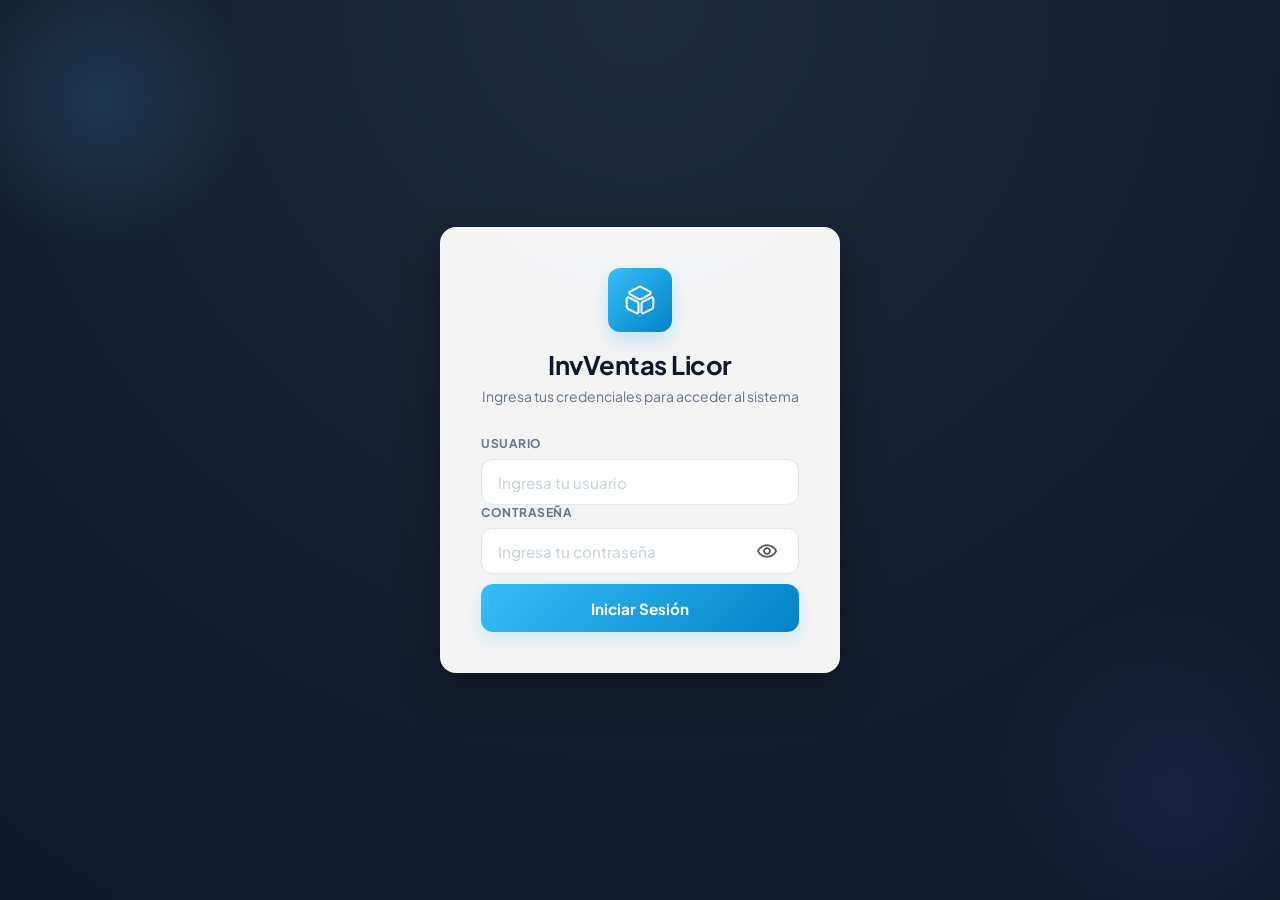
<file: nuevo/index.html>
<!DOCTYPE html>
<html lang="en">

<head>
    <meta charset="UTF-8">
    <meta name="viewport" content="width=device-width, initial-scale=1.0">
    <title>InvEnTVenta</title>
    <link rel="stylesheet" href="style.css">
    <link rel="stylesheet" href="sections.css">
    <link rel="stylesheet" href="modals.css">
</head>

<body>
    <!-- LOGIN CONTAINER -->
    <div id="login-container">
        <div class="login-card">
            <div class="login-header">
                <div class="login-logo-box">
                    <img src="img/cubo.png" alt="Logo">
                </div>
                <h2>InvVentas Licor</h2>
                <p>Ingresa tus credenciales para acceder al sistema</p>
            </div>
            <form id="login-form">
                <div class="login-input-group">
                    <label for="login-username">Usuario</label>
                    <input type="text" id="login-username" placeholder="Ingresa tu usuario" required autocomplete="off">
                </div>
                <div class="login-input-group">
                    <label for="login-password">Contraseña</label>
                    <div class="login-password-wrapper">
                        <input type="password" id="login-password" placeholder="Ingresa tu contraseña" required autocomplete="current-password">
                        <button type="button" id="btn-ver-contrasena" class="btn-toggle-password" title="Ver contraseña">
                            <img src="img/ver.png" alt="Ver">
                        </button>
                    </div>
                </div>
                <button type="submit" class="btn-login">
                    <span>Iniciar Sesión</span>
                </button>
            </form>
        </div>
    </div>

    <div class="Box_padre">
        <!-- SIDEBAR -->
        <div class="box_nav" id="sidebar">
            <div class="box_opn">
                <img src="img/menu.png  " id="btnMenuSidebar">
                <h1>InvVentas Licor</h1>

            </div>

            <div class="Refer_box">
                <h4>Principal</h4>
            </div>

            <div class="nav_button active" data-section="inicio">
                <div class="box_active"></div>
                <img src="img/pagina-de-inicio.png" alt="">
                <label>Inicio</label>
            </div>

            <div class="nav_button" data-section="punto-venta">
                <div class="box_active"></div>
                <img src="img/carrito.png" alt="">
                <label>Punto de Venta</label>
            </div>

            <div class="Refer_box">
                <h4>Gestion</h4>
            </div>

            <div class="nav_button" data-section="inventario">
                <div class="box_active"></div>
                <img src="img/lista.png" alt="">
                <label>Inventario</label>
            </div>
            <div class="nav_button" data-section="productos">
                <div class="box_active"></div>
                <img src="img/cubo.png" alt="">
                <label>Productos</label>
            </div>
            <div class="nav_button" data-section="ventas">
                <div class="box_active"></div>
                <img src="img/ventas.png" alt="">
                <label>Ventas</label>
            </div>

            <div class="nav_button" data-section="clientes">
                <div class="box_active"></div>
                <img src="img/personas.png" alt="">
                <label>Clientes</label>
            </div>
             <div class="nav_button" data-section="gastos">
                <div class="box_active"></div>
                <img src="img/mano.png" alt="">
                <label>Gastos</label>
            </div>


            <div class="Refer_box">
                <h4>Proveedores</h4>
            </div>
            <div class="nav_button" data-section="proveedores">
                <div class="box_active"></div>
                <img src="img/proveedor.png" alt="">
                <label>Proveedores</label>
            </div>
            <div class="nav_button" data-section="compras">
                <div class="box_active"></div>
                <img src="img/bolsa-de-la-compra.png" alt="">
                <label>Compras</label>
            </div>

            <div class="Refer_box">
                <h4>Reportes</h4>
            </div>
            <div class="nav_button" data-section="reportes">
                <div class="box_active"></div>
                <img src="img/informe-seo.png" alt="">
                <label>Reportes</label>
            </div>

            <div class="nav_button" data-section="anulaciones" id="nav_anulaciones" style="display: none;">
                <div class="box_active"></div>
                <img src="img/nulo.svg" alt="">
                <label>Anulaciones</label>
            </div>

            <div class="nav_button" data-section="operar">
                <div class="box_active"></div>
                <img src="img/operar.png" alt="">
                <label>Operar</label>
            </div>

            <div class="nav_button" data-section="cerrar-sesion">
                <div class="box_active"></div>
                <img style="filter: invert(16%) sepia(96%) saturate(7496%) hue-rotate(2deg) brightness(98%) contrast(119%);"
                    src="img/cerrar-sesion-de-usuario.png" alt="">
                <label style="color: red;">Cerrar Sesion</label>
            </div>



        </div>

        <!-- CONTENIDO -->
        <div class="box_padre_2">

            <header class="header">
                <div class="box_comp">
                    <button id="btnMenuHeader" class="btn-mobile">☰</button>
                    <span>Bienvenido,</span>
                    <label>Carmelo</label>

                </div>

                <div class="Cont_usuario">
                    <div class="Box_disen">
                        <div></div>
                    </div>
                    <span class="rol">gerente</span>
                </div>
            </header>

            <main>
                <div class="box_main">
                    <section id="inicio" class="content-section active">
                        <div class="inicio-header">
                            <h1>Panel de Control</h1>
                            <p>Resumen del sistema</p>
                        </div>
                        <div id="card_box">
                            <!-- Inlined from nuevo/card_info/index.html -->
                            <div class="boxs_card">
                                <div class="card_info ingresos">
                                    <div class="box_flot">
                                        <label class="label_flot">Hoy</label>
                                    </div>
                                    <div class="icon_box">
                                        <img src="img/carrito.png" class="card_img carrito">
                                    </div>
                                    <span class="span_card">INGRESOS DEL DÍA</span>
                                    <h3>C$ 0.00</h3>
                                    <label class="label_card">Disponible</label>
                                </div>

                                <div class="card_info productos">
                                    <div class="box_flot producs">
                                        <label class="label_flot">Total</label>
                                    </div>
                                    <div class="icon_box violet">
                                        <img src="img/caja.png" class="card_img">
                                    </div>
                                    <span class="span_card">PRODUCTOS</span>
                                    <h3>6</h3>
                                    <label class="label_card">En inventario</label>
                                </div>

                                <div class="card_info inventario">
                                    <div class="box_flot">
                                        <label class="label_flot">valor</label>
                                    </div>
                                    <div class="icon_box green">
                                        <img src="img/dolar.png" class="card_img">
                                    </div>
                                    <span class="span_card">VALOR INVENTARIO</span>
                                    <h3>C$ 0.00</h3>
                                    <label class="label_card">Valor estimado</label>
                                </div>

                                <div class="card_info stock">
                                    <div class="box_flot box_st">
                                        <label class="label_flot">stock</label>
                                    </div>
                                    <div class="icon_box plomo">
                                        <img src="img/advertencia.png" class="card_img">
                                    </div>
                                    <span class="span_card">STOCK BAJO</span>
                                    <h3>8</h3>
                                    <label class="label_card">Productos bajos</label>
                                </div>
                            </div>
                        </div>
                        <div id="dash_container">
                            <!-- Inlined from nuevo/dash/index.html -->
                            <div class="box_dash">
                                <div class="dash_box">
                                    <div class="chart-container">
                                        <h2>Ventas de la Semana</h2>

                                        <div class="chart">
                                            <div class="bar-container">
                                                <div class="bar lunes"><span>120</span></div>
                                                <div class="label">Lun</div>
                                            </div>

                                            <div class="bar-container">
                                                <div class="bar martes"><span>180</span></div>
                                                <div class="label">Mar</div>
                                            </div>

                                            <div class="bar-container">
                                                <div class="bar miercoles"><span>90</span></div>
                                                <div class="label">Mié</div>
                                            </div>

                                            <div class="bar-container">
                                                <div class="bar jueves"><span>220</span></div>
                                                <div class="label">Jue</div>
                                            </div>

                                            <div class="bar-container">
                                                <div class="bar viernes"><span>160</span></div>
                                                <div class="label">Vie</div>
                                            </div>
                                            <div class="bar-container">
                                                <div class="bar sabado"><span>160</span></div>
                                                <div class="label">Sab</div>
                                            </div>
                                            <div class="bar-container">
                                                <div class="bar domingo"><span>160</span></div>
                                                <div class="label">Dom</div>
                                            </div>
                                        </div>
                                    </div>
                                </div>

                                <div class="ulti_ventas">
                                    <h2>Producto más vendido</h2>
                                    <div class="contenedor">
                                        <div class="dona"></div>
                                        <div class="leyenda">
                                            <div class="item">
                                                <div class="color" style="background:#6C63FF;"></div> Whisky (30%)
                                            </div>
                                            <div class="item">
                                                <div class="color" style="background:#4DD0E1;"></div> Vodka (25%)
                                            </div>
                                            <div class="item">
                                                <div class="color" style="background:#2F3E46;"></div> Ron (20%)
                                            </div>
                                            <div class="item">
                                                <div class="color" style="background:#2EC4B6;"></div> Cerveza (15%)
                                            </div>
                                            <div class="item">
                                                <div class="color" style="background:#E0E0E0;"></div> Tequila (10%)
                                            </div>
                                        </div>
                                    </div>
                                </div>
                            </div>
                        </div>
                    </section>

                    <section id="punto-venta" class="content-section ">

                        <!-- Inlined from nuevo/venta/venta.html -->
                        <div class="box_venta">

                            <!-- PRODUCTOS -->
                            <div class="card_ventas">
                                <h2>Punto de Venta</h2>

                                <input type="search" id="buscador" placeholder="Buscar productos...">

                                <div class="nav_botton">
                                    <button class="cat_bot active" data-category="todos">Todos</button>
                                    <button class="cat_bot" data-category="cervezas">Cervezas</button>
                                    <button class="cat_bot" data-category="vinos">Vinos</button>
                                    <button class="cat_bot" data-category="ron">Ron</button>
                                    <button class="cat_bot" data-category="whisky">Whisky</button>

                                </div>

                                <div class="Box_productos" id="productos-container">
                                    <!-- Productos con data attributes para JavaScript -->
                                    <div class="producto" data-id="1" data-category="cervezas" data-name="Toña"
                                        data-price="35">
                                        <h3>Toña</h3>
                                        <p>C$35</p>
                                        <span>Vence: 28/09/2026</span>
                                    </div>

                                    <div class="producto" data-id="2" data-category="ron" data-name="Flor de Caña"
                                        data-price="250">
                                        <h3>Flor de Caña</h3>
                                        <p>C$250</p>
                                        <span>Vence: 2028</span>
                                    </div>

                                    <div class="producto" data-id="3" data-category="vinos" data-name="Vino Tinto"
                                        data-price="300">
                                        <h3>Vino Tinto</h3>
                                        <p>C$300</p>
                                        <span>Vence: 2027</span>
                                    </div>

                                    <div class="producto" data-id="4" data-category="cervezas" data-name="Victoria"
                                        data-price="30">
                                        <h3>Victoria</h3>
                                        <p>C$30</p>
                                        <span>En stock</span>
                                    </div>
                                    <div class="producto" data-id="4" data-category="cervezas" data-name="Victoria"
                                        data-price="30">
                                        <h3>Victoria</h3>
                                        <p>C$30</p>
                                        <span>En stock</span>
                                    </div>
                                    <div class="producto" data-id="4" data-category="cervezas" data-name="Victoria"
                                        data-price="30">
                                        <h3>Victoria</h3>
                                        <p>C$30</p>
                                        <span>En stock</span>
                                    </div>
                                    <div class="producto" data-id="4" data-category="cervezas" data-name="Victoria"
                                        data-price="30">
                                        <h3>Victoria</h3>
                                        <p>C$30</p>
                                        <span>En stock</span>
                                    </div>
                                    <div class="producto" data-id="4" data-category="cervezas" data-name="Victoria"
                                        data-price="30">
                                        <h3>Victoria</h3>
                                        <p>C$30</p>
                                        <span>En stock</span>
                                    </div>

                                    <div class="producto" data-id="4" data-category="cervezas" data-name="Victoria"
                                        data-price="30">
                                        <h3>Victoria</h3>
                                        <p>C$30</p>
                                        <span>En stock</span>
                                    </div>
                                    <div class="producto" data-id="4" data-category="cervezas" data-name="Victoria"
                                        data-price="30">
                                        <h3>Victoria</h3>
                                        <p>C$30</p>
                                        <span>En stock</span>
                                    </div>
                                    <div class="producto" data-id="4" data-category="cervezas" data-name="Victoria"
                                        data-price="30">
                                        <h3>Victoria</h3>
                                        <p>C$30</p>
                                        <span>En stock</span>
                                    </div>
                                    <div class="producto" data-id="4" data-category="cervezas" data-name="Victoria"
                                        data-price="30">
                                        <h3>Victoria</h3>
                                        <p>C$30</p>
                                        <span>En stock</span>
                                    </div>

                                    <div class="producto" data-id="5" data-category="whisky" data-name="Johnnie Walker"
                                        data-price="450">
                                        <h3>Johnnie Walker</h3>
                                        <p>C$450</p>
                                        <span>En stock</span>
                                    </div>

                                    <div class="producto" data-id="6" data-category="ron" data-name="Bacardi"
                                        data-price="180">
                                        <h3>Bacardi</h3>
                                        <p>C$180</p>
                                        <span>En stock</span>
                                    </div>

                                    <div class="producto" data-id="7" data-category="vinos" data-name="Vino Blanco"
                                        data-price="280">
                                        <h3>Vino Blanco</h3>
                                        <p>C$280</p>
                                        <span>Vence: 2026</span>
                                    </div>

                                    <div class="producto" data-id="8" data-category="cervezas" data-name="Estrella"
                                        data-price="35">
                                        <h3>Estrella</h3>
                                        <p>C$35</p>
                                        <span>En stock</span>
                                    </div>
                                </div>
                            </div>


                            <div class="card_info_ventas">
                                <label for="metodo_pago">Venta Actual</label>
                                <div class="tabla_box">
                                    <table class="tabla_ventas">
                                        <thead>
                                            <tr>
                                                <th>Producto</th>
                                                <th>Cant</th>
                                                <th>Total</th>
                                                <th>Acción</th>
                                            </tr>
                                        </thead>
                                        <tbody id="tabla_ventas">

                                            <tr id="fila_vacia">
                                                <td colspan="4" style="color: #94a3b8; padding: 20px;">
                                                    No hay productos en la venta
                                                </td>
                                            </tr>
                                        </tbody>
                                    </table>
                                </div>

                                <div class="box_cancelar">
                                    <div class="box_total">
                                        <span class="label_pago">Total</span>
                                        <span class="label_monto" id="total_venta">C$0</span>
                                    </div>

                                    <div class="select_box_pago">
                                        <label for="metodo_pago">Método de pago</label>
                                        <select name="metodo_pago" id="metodo_pago">
                                            <option value="efectivo">Efectivo</option>
                                            <option value="tarjeta">Tarjeta</option>
                                            <option value="transferencia">Transferencia</option>
                                        </select>
                                    </div>

                                    <div class="pago_row">
                                        <div class="select_box_pago">
                                            <label for="pago_con">Pago con</label>
                                            <input type="number" id="pago_con" placeholder="C$ recibidos" min="0"
                                                step="1">
                                        </div>
                                        <div class="select_box_pago">
                                            <label for="vuelto">Cambio</label>
                                            <input type="number" id="vuelto" placeholder="C$ Cambio" readonly>
                                        </div>
                                    </div>

                                    <div class="Select_actions">
                                        <button type="button" class="btn_pagar" id="btn_pagar">Pagar</button>
                                        <button type="button" class="btn_cancelar_venta" id="btn_cancelar">Cancelar
                                            venta</button>
                                    </div>
                                </div>
                            </div>

                        </div>

                    </section>

                    <section id="inventario" class="content-section">
                        <!-- Pestañas de Navegación de Inventario -->
                        <div class="tabs_inventario_header">
                            <button class="tab_invent_btn active" data-tab="ver-inventario">Inventario General</button>
                            <button class="tab_invent_btn" data-tab="movimientos-inventario">Movimientos entre Sucursales</button>
                        </div>

                        <!-- PESTAÑA: INVENTARIO GENERAL -->
                        <div class="tab_content_invent active" id="tab_ver_inventario">
                            <div class="box_inventario" id="box_inventario">
                                <div class="box_inventario_padre">
                                    <div class="box_input_tabla_inventario">
                                        <h1>Inventario</h1>
                                        <div class="box_input_inventario">
                                            <input type="text" id="busc_inventario_input" placeholder="Buscar producto...">
                                            <select name="cat_invent" id="cat_invent">
                                                <option value="">Seleccionar categoría</option>
                                            </select>
                                            <select name="ubica_inventario" id="ubica_i">
                                                <option value="">Seleccionar ubicación</option>
                                                <option value="Bodega">Bodega</option>
                                                <option value="Mostrador">Mostrador</option>
                                            </select>
                                            <select name="select_sucur" id="select_sucur">
                                                <option value="todas">Todas las Sucursales</option>
                                                <option value="Central">Sucursal Central</option>
                                                <option value="Plaza">Sucursal Plaza</option>
                                                <option value="Norte">Sucursal Norte</option>
                                            </select>
                                        </div>
                                        <div class="box_tabla_inventario">
                                            <table class="tabla_inventario">
                                                <thead>
                                                    <tr>
                                                        <th>Producto</th>
                                                        <th>Categoría</th>
                                                        <th>Precio Unitario</th>
                                                        <th>Stock</th>
                                                        <th>Ubicación</th>
                                                        <th>Fecha de vencimiento</th>
                                                        <th>Lote</th>
                                                    </tr>
                                                </thead>
                                                <tbody id="tabla_inventario_body">
                                                    <!-- Se genera dinámicamente por JS -->
                                                </tbody>
                                            </table>
                                        </div>
                                    </div>
                                    <div class="box_card_info">
                                        <div class="card_info stock">
                                            <div class="box_flot box_st">
                                                <label class="label_flot">stock</label>
                                            </div>
                                            <div class="icon_box plomo">
                                                <img src="img/advertencia.png" class="card_img">
                                            </div>
                                            <span class="span_card">STOCK BAJO</span>
                                            <h3 id="inventario_kpi_stock_bajo">0</h3>
                                            <label class="label_card">Productos bajos</label>
                                            <a href="#" id="deta_stock" class="btn_card">Ver detalles</a>
                                        </div>
                                        <div class="card_info vencimiento">
                                            <div class="box_flot box_venc">
                                                <label class="label_flot">vencimiento</label>
                                            </div>
                                            <div class="icon_box plomo">
                                                <img src="img/advertencia.png" class="card_img">
                                            </div>
                                            <span class="span_card">VENCIMIENTO PRÓXIMO</span>
                                            <h3 id="inventario_kpi_vencimiento_proximo">0</h3>
                                            <label class="label_card">Productos próximos a vencer</label>
                                            <a href="#" id="deta_venci" class="btn_card">Ver detalles</a>
                                        </div>
                                    </div>
                                </div>
                            </div>
                        </div>

                        <!-- PESTAÑA: MOVIMIENTOS ENTRE SUCURSALES -->
                        <div class="tab_content_invent" id="tab_movimientos_inventario" style="display: none;">
                            <div class="box_pdr_precios_agrupacion">
                                <div class="header_precios">
                                    <h2>Movimiento de Inventario entre Sucursales</h2>
                                    <p>Registra y transfiere productos de una sucursal a otra, controlando el stock y las agrupaciones correctamente.</p>
                                </div>
                                
                                <div class="grid_config_precios">
                                    <!-- Panel de Configuración -->
                                    <div class="card_config_precios">
                                        <h3>Registrar Transferencia</h3>
                                        
                                        <div class="input-group autocomplete-wrapper" style="position: relative; margin-bottom: 16px;">
                                            <label for="buscar_prod_movimiento" style="font-size: 0.75rem; color: var(--color-gris); font-weight: 600; text-transform: uppercase;">Producto (Escribe para buscar)</label>
                                            <input type="text" id="buscar_prod_movimiento" placeholder="Buscar producto..." autocomplete="off">
                                            <input type="hidden" id="select_prod_movimiento">
                                            <div id="resultados_busqueda_movimiento" class="autocomplete-results" style="display: none;"></div>
                                        </div>

                                        <div class="form_group" style="margin-bottom: 16px; display: grid; grid-template-columns: 1fr 1fr; gap: 12px;">
                                            <div>
                                                <label for="mov_sucursal_origen" style="font-size: 0.75rem; color: var(--color-gris); font-weight: 600; text-transform: uppercase;">Sucursal Origen</label>
                                                <select id="mov_sucursal_origen" style="width: 100%; height: 38px; border: 1px solid var(--color-borde); border-radius: 6px; padding: 0 10px; font-size: 0.85rem; outline: none; margin-top: 4px; background: white; color: var(--color-principal); font-weight: 600;">
                                                    <option value="">Seleccione origen...</option>
                                                    <option value="Central">Sucursal Central</option>
                                                    <option value="Plaza">Sucursal Plaza</option>
                                                    <option value="Norte">Sucursal Norte</option>
                                                </select>
                                            </div>
                                            <div>
                                                <label for="mov_sucursal_destino" style="font-size: 0.75rem; color: var(--color-gris); font-weight: 600; text-transform: uppercase;">Sucursal Destino</label>
                                                <select id="mov_sucursal_destino" style="width: 100%; height: 38px; border: 1px solid var(--color-borde); border-radius: 6px; padding: 0 10px; font-size: 0.85rem; outline: none; margin-top: 4px; background: white; color: var(--color-principal); font-weight: 600;">
                                                    <option value="">Seleccione destino...</option>
                                                    <option value="Central">Sucursal Central</option>
                                                    <option value="Plaza">Sucursal Plaza</option>
                                                    <option value="Norte">Sucursal Norte</option>
                                                </select>
                                            </div>
                                        </div>

                                        <!-- Stock Info -->
                                        <div id="mov_stock_info" style="display: none; margin-bottom: 16px; padding: 12px; background: #eff6ff; border-radius: 8px; border: 1px solid #bfdbfe; font-size: 0.8rem;">
                                            <span style="color: #1e40af; font-weight: 600;">Stock disponible en origen:</span>
                                            <strong id="mov_stock_origen_val" style="color: #1e3a8a; font-weight: 800; margin-left: 4px;">0 uds</strong>
                                        </div>

                                        <div class="form_group" style="margin-bottom: 16px; display: grid; grid-template-columns: 1.2fr 0.8fr; gap: 12px;">
                                            <div>
                                                <label for="mov_select_agrupacion" style="font-size: 0.75rem; color: var(--color-gris); font-weight: 600; text-transform: uppercase;">Agrupación</label>
                                                <select id="mov_select_agrupacion" style="width: 100%; height: 38px; border: 1px solid var(--color-borde); border-radius: 6px; padding: 0 10px; font-size: 0.85rem; outline: none; margin-top: 4px; background: white; color: var(--color-principal); font-weight: 600;" disabled>
                                                    <option value="Unidad" data-equiv="1">Unidad (1 ud)</option>
                                                </select>
                                            </div>
                                            <div>
                                                <label for="mov_cantidad_agrupacion" style="font-size: 0.75rem; color: var(--color-gris); font-weight: 600; text-transform: uppercase;">Cantidad</label>
                                                <input type="number" id="mov_cantidad_agrupacion" min="1" value="1" style="width: 100%; height: 38px; border: 1px solid var(--color-borde); border-radius: 6px; padding: 0 10px; font-size: 0.85rem; outline: none; margin-top: 4px; color: var(--color-principal); font-weight: 600;" disabled>
                                            </div>
                                        </div>

                                        <!-- Equivalence Output -->
                                        <div id="mov_equivalencia_info" style="display: none; margin-bottom: 20px; font-size: 0.8rem; font-weight: 600; color: #166534; padding: 6px 12px; background: #f0fdf4; border: 1px solid #bbf7d0; border-radius: 6px;">
                                            <span>Equivale a: </span><strong id="mov_equiv_uds" style="font-weight: 800;">1 unidades</strong>
                                        </div>

                                        <button class="btn_generar" id="btn_realizar_movimiento" style="width: 100%; padding: 12px 24px; border: none; border-radius: 8px; font-weight: bold; cursor: pointer; background: linear-gradient(135deg, #2563eb, #1d4ed8); color: white; transition: var(--transicion);">
                                            Realizar Movimiento
                                        </button>
                                    </div>
                                    
                                    <!-- Panel de Historial -->
                                    <div class="card_resumen_precios">
                                        <h3>Historial de Transferencias</h3>
                                        <div class="tabla_resumen_container" style="max-height: 400px; overflow-y: auto;">
                                            <table>
                                                <thead>
                                                    <tr>
                                                        <th>ID Mov</th>
                                                        <th>Fecha</th>
                                                        <th>Producto</th>
                                                        <th>Origen</th>
                                                        <th>Destino</th>
                                                        <th>Movido</th>
                                                        <th>Equiv.</th>
                                                        <th>Usuario</th>
                                                    </tr>
                                                </thead>
                                                <tbody id="tabla_historial_movimientos_body">
                                                    <!-- Se genera dinámicamente por JS -->
                                                </tbody>
                                            </table>
                                        </div>
                                    </div>
                                </div>
                            </div>
                        </div>

                    </section>

                    <section id="productos" class="content-section">
                        <div class="tabs_productos_header">
                            <button class="tab_prod_btn active" data-tab="lista-productos">Lista de Productos</button>
                            <button class="tab_prod_btn" data-tab="precios-agrupacion">Precios por Agrupación (Por Mayor)</button>
                        </div>
                        
                        <div class="tab_content_prod active" id="tab_lista_productos">
                            <!-- Inlined from nuevo/gestion_producto/index.html -->
                            <div class="box_pdr_producto">
                            <header class="header_productos">
                                <div>
                                    <h1>Gestión de Productos</h1>
                                    <p>Aqui puedes agregar, modificar o eliminar productos del inventario.</p>
                                </div>
                                <div class="box_input_agg">
                                    <input type="text" id="buscar_producto_gestion" placeholder="Nombre del producto">
                                    <div id="agg_new_prod">
                                        <img src="img/boton-agregar.png" alt="">
                                        <button>
                                            AGREGAR NUEVO PRODUCTO
                                        </button>
                                    </div>
                                    <select name="Selec_catego" id="Selec_catego">
                                        <option value="">Seleccionar categoría</option>
                                        <option value="cervezas">Cervezas</option>
                                        <option value="vinos">Vinos</option>
                                    </select>
                                    <div class="box_categorias_actions">
                                        <button type="button" class="btn_cat_add" id="btn_agregar_categoria_prod">
                                            <img src="img/boton-agregar.png" alt="">
                                            Agregar Categoría
                                        </button>
                                        <button type="button" class="btn_cat_edit" id="btn_editar_categoria_prod">
                                            <img src="img/boton-editar.png" alt="">
                                            Editar Categoría
                                        </button>
                                    </div>
                                </div>
                            </header>
                            <div class="box_tabla_agg">
                                <table class="tabla_agg">
                                    <thead>
                                        <tr>
                                            <th>Producto</th>
                                            <th>Agrupaciones</th>
                                            <th>Acciones</th>
                                        </tr>
                                    </thead>
                                    <tbody id="tabla_gestion_productos_body">
                                        <!-- Rendered dynamically by JavaScript -->
                                    </tbody>
                                </table>
                            </div>
                        </div>
                        </div> <!-- End tab_lista_productos -->
                        
                        <!-- Contenido de Precios por Agrupación -->
                        <div class="tab_content_prod" id="tab_precios_agrupacion" style="display: none;">
                            <div class="box_pdr_precios_agrupacion">
                                <div class="header_precios">
                                    <h2>Configurar Precios por Mayor / Agrupación</h2>
                                    <p>Asigna precios especiales y descuentos por volumen (six-pack, cajas, etc.) para incentivar la compra al por mayor.</p>
                                </div>
                                
                                <div class="grid_config_precios">
                                    <!-- Panel de Configuración -->
                                    <div class="card_config_precios">
                                        <h3>Seleccionar Producto</h3>
                                         <div class="input-group autocomplete-wrapper" style="position: relative;">
                                             <label for="buscar_prod_agrupacion">Producto (Escribe para buscar)</label>
                                             <input type="text" id="buscar_prod_agrupacion" placeholder="Buscar producto..." autocomplete="off">
                                             <input type="hidden" id="select_prod_agrupacion">
                                             <div id="resultados_busqueda_agrupacion" class="autocomplete-results" style="display: none;"></div>
                                         </div>
                                        
                                        <div id="agrupaciones_config_container" style="display: none; margin-top: 20px;">
                                            <h4 style="font-size: 0.95rem; font-weight: 700; color: var(--color-principal); margin-bottom: 12px;">Agrupaciones y Precios Especiales</h4>
                                            <div class="agrupaciones_list" id="lista_agrupaciones_inputs">
                                                <!-- Inputs generados dinámicamente -->
                                            </div>
                                            <button class="btn_generar" id="btn_guardar_precios_agrupacion" style="width: 100%; margin-top: 24px; padding: 12px 24px; border: none; border-radius: 8px; font-weight: bold; cursor: pointer;">
                                                Guardar Precios de Agrupación
                                            </button>
                                        </div>
                                    </div>
                                    
                                    <!-- Panel de Resumen -->
                                    <div class="card_resumen_precios">
                                        <h3>Resumen de Precios por Agrupación</h3>
                                        <div class="tabla_resumen_container">
                                            <table>
                                                <thead>
                                                    <tr>
                                                        <th>Producto</th>
                                                        <th>Agrupación</th>
                                                        <th>Precio Normal</th>
                                                        <th>Precio Especial</th>
                                                        <th>Descuento</th>
                                                    </tr>
                                                </thead>
                                                <tbody id="tabla_resumen_precios_body">
                                                    <tr>
                                                        <td>Cerveza Toña</td>
                                                        <td>Six Pack (6 uds)</td>
                                                        <td>C$210.00</td>
                                                        <td class="precio_promo">C$180.00</td>
                                                        <td><span class="badge_pct">14.3% desc.</span></td>
                                                    </tr>
                                                    <tr>
                                                        <td>Cerveza Toña</td>
                                                        <td>Caja (24 uds)</td>
                                                        <td>C$840.00</td>
                                                        <td class="precio_promo">C$700.00</td>
                                                        <td><span class="badge_pct">16.7% desc.</span></td>
                                                    </tr>
                                                    <tr>
                                                        <td>Flor de Caña 7 Años</td>
                                                        <td>Caja (12 uds)</td>
                                                        <td>C$3,000.00</td>
                                                        <td class="precio_promo">C$2,700.00</td>
                                                        <td><span class="badge_pct">10.0% desc.</span></td>
                                                    </tr>
                                                    <tr>
                                                        <td>Cerveza Victoria</td>
                                                        <td>Six Pack (6 uds)</td>
                                                        <td>C$180.00</td>
                                                        <td class="precio_promo">C$160.00</td>
                                                        <td><span class="badge_pct">11.1% desc.</span></td>
                                                    </tr>
                                                </tbody>
                                            </table>
                                        </div>
                                    </div>
                                </div>
                            </div>
                        </div>
                    </section>

                    <section id="ventas" class="content-section">
                        <div class="tabs_ventas_header">
                            <button class="tab_ventas_btn active" data-tab="historial-ventas">Historial de Ventas</button>
                            <button class="tab_ventas_btn" data-tab="arqueo-caja">Arqueo de Caja (Control Diario)</button>
                        </div>
                        
                        <!-- Pestaña 1: Historial de Ventas -->
                        <div class="tab_content_ventas active" id="tab_historial_ventas">
                            <div class="box_pdr_ventas">
                                <header class="header_ventas">
                                    <div>
                                        <h1>Ventas Realizadas</h1>
                                        <p>Consulta y revisa las transacciones de ventas del sistema.</p>
                                    </div>
                                    <div class="filtros_ventas">
                                        <div class="input_filtro_v">
                                            <label for="Selec_pago">Filtrar por Pago</label>
                                            <select name="Selec_pago" id="Selec_pago">
                                                <option value="">Todos los Métodos</option>
                                                <option value="Efectivo">Efectivo</option>
                                                <option value="Tarjeta">Tarjeta</option>
                                                <option value="Transferencia">Transferencia</option>
                                            </select>
                                        </div>
                                    </div>
                                    
                                    <div class="card_info_ventas_kpi">
                                        <div class="icon_box_ventas">
                                            <img src="img/mano.png" class="card_img">
                                        </div>
                                        <div class="kpi_v_content">
                                            <span>Ventas de Hoy (Efectivo)</span>
                                            <h3 id="ventas_hoy_monto">C$ 350.00</h3>
                                            <label id="ventas_hoy_cant">1 Venta realizada</label>
                                        </div>
                                    </div>
                                </header>
                                
                                <div class="box_tb_ventas">
                                    <table class="tb_ventas" id="tabla_ventas_realizadas">
                                        <thead>
                                            <tr>
                                                <th>Venta</th>
                                                <th>Fecha Realizada</th>
                                                <th>Monto</th>
                                                <th>Forma de Pago</th>
                                                <th>Realizada por</th>
                                                <th>Acciones</th>
                                            </tr>
                                        </thead>
                                        <tbody>
                                            <tr data-pago="Tarjeta">
                                                <td><strong>VTA-0010</strong></td>
                                                <td>2026-05-31</td>
                                                <td style="color: green; font-weight: bold;">C$ 2,500.00</td>
                                                <td>Tarjeta</td>
                                                <td>Carmelo</td>
                                                <td>
                                                    <button class="btn_observar_v">Observar venta</button>
                                                </td>
                                            </tr>
                                            <tr data-pago="Transferencia">
                                                <td><strong>VTA-0009</strong></td>
                                                <td>2026-05-31</td>
                                                <td style="color: green; font-weight: bold;">C$ 800.00</td>
                                                <td>Transferencia</td>
                                                <td>Carmelo</td>
                                                <td>
                                                    <button class="btn_observar_v">Observar venta</button>
                                                </td>
                                            </tr>
                                            <tr data-pago="Efectivo">
                                                <td><strong>VTA-0008</strong></td>
                                                <td>2026-05-31</td>
                                                <td style="color: green; font-weight: bold;">C$ 350.00</td>
                                                <td>Efectivo</td>
                                                <td>Elizabeth</td>
                                                <td>
                                                    <button class="btn_observar_v">Observar venta</button>
                                                </td>
                                            </tr>
                                            <tr data-pago="Tarjeta">
                                                <td><strong>VTA-0007</strong></td>
                                                <td>2026-05-30</td>
                                                <td style="color: green; font-weight: bold;">C$ 1,200.00</td>
                                                <td>Tarjeta</td>
                                                <td>Elizabeth</td>
                                                <td>
                                                    <button class="btn_observar_v">Observar venta</button>
                                                </td>
                                            </tr>
                                        </tbody>
                                    </table>
                                </div>
                            </div>
                        </div>

                        <!-- Pestaña 2: Arqueo de Caja -->
                        <div class="tab_content_ventas" id="tab_arqueo_caja" style="display: none;">
                            <div class="box_pdr_arqueo">
                                <header class="header_arqueo">
                                    <div>
                                        <h1>Arqueo de Caja Diario</h1>
                                        <p>Realiza el recuento físico de efectivo para verificar el cuadre de caja de la sucursal.</p>
                                    </div>
                                </header>
                                
                                <div class="grid_arqueo">
                                    <!-- Formulario de Conteo de Monedas y Billetes -->
                                    <div class="card_conteo_arqueo">
                                        <h3>Recuento Físico de Efectivo</h3>
                                        
                                        <div class="box_monto_inicial" style="margin-bottom: 20px;">
                                            <div class="form_group_v">
                                                <label for="arq_monto_inicial">Efectivo Inicial en Caja (C$)</label>
                                                <input type="number" id="arq_monto_inicial" value="1000" style="width: 100%; height: 40px; border-radius: 8px; border: 1px solid var(--color-borde); padding: 0 12px; font-weight: bold;">
                                            </div>
                                        </div>

                                        <div class="denominaciones_grid">
                                            <div class="denominacion_row">
                                                <label>Billetes C$ 1,000</label>
                                                <input type="number" class="denominacion_input" data-value="1000" value="0" min="0">
                                            </div>
                                            <div class="denominacion_row">
                                                <label>Billetes C$ 500</label>
                                                <input type="number" class="denominacion_input" data-value="500" value="0" min="0">
                                            </div>
                                            <div class="denominacion_row">
                                                <label>Billetes C$ 200</label>
                                                <input type="number" class="denominacion_input" data-value="200" value="0" min="0">
                                            </div>
                                            <div class="denominacion_row">
                                                <label>Billetes C$ 100</label>
                                                <input type="number" class="denominacion_input" data-value="100" value="0" min="0">
                                            </div>
                                            <div class="denominacion_row">
                                                <label>Billetes C$ 50</label>
                                                <input type="number" class="denominacion_input" data-value="50" value="0" min="0">
                                            </div>
                                            <div class="denominacion_row">
                                                <label>Billetes C$ 20</label>
                                                <input type="number" class="denominacion_input" data-value="20" value="0" min="0">
                                            </div>
                                            <div class="denominacion_row">
                                                <label>Billetes C$ 10</label>
                                                <input type="number" class="denominacion_input" data-value="10" value="0" min="0">
                                            </div>
                                            <div class="denominacion_row">
                                                <label>Monedas C$ 5</label>
                                                <input type="number" class="denominacion_input" data-value="5" value="0" min="0">
                                            </div>
                                            <div class="denominacion_row">
                                                <label>Monedas C$ 1</label>
                                                <input type="number" class="denominacion_input" data-value="1" value="0" min="0">
                                            </div>
                                        </div>
                                    </div>
                                    
                                    <!-- Resultados del Arqueo -->
                                    <div class="card_resultado_arqueo">
                                        <h3>Cuadre de Caja</h3>
                                        
                                        <div class="cuadre_kpis">
                                            <div class="cuadre_kpi_row">
                                                <span>(+) Ventas en Efectivo (Hoy):</span>
                                                <strong id="arq_ventas_efectivo">C$ 350.00</strong>
                                            </div>
                                            <div class="cuadre_kpi_row">
                                                <span>(+) Monto Inicial:</span>
                                                <strong id="arq_monto_inicial_disp">C$ 1,000.00</strong>
                                            </div>
                                            <div class="cuadre_kpi_row" style="color: #dc2626;">
                                                <span>(-) Gastos Aprobados:</span>
                                                <strong id="arq_gastos_aprobados">C$ 0.00</strong>
                                            </div>
                                            <div class="cuadre_kpi_row expected_total">
                                                <span>(=) Efectivo Esperado:</span>
                                                <strong id="arq_efectivo_esperado">C$ 1,350.00</strong>
                                            </div>
                                            <div class="cuadre_kpi_row counted_total">
                                                <span>(=) Efectivo Contado Físico:</span>
                                                <strong id="arq_efectivo_contado" style="color: #2563eb;">C$ 0.00</strong>
                                            </div>
                                            
                                            <div class="cuadre_result_badge" id="arq_resultado_badge">
                                                <span class="badge_cuadre neutral">Sin Conteo</span>
                                            </div>
                                        </div>
                                        
                                        <div class="box_observacion_arqueo" style="margin-top: 20px; display: flex; flex-direction: column; gap: 6px;">
                                            <label for="arq_observacion" style="font-size: 0.8rem; font-weight: 600; color: var(--color-gris);">Observaciones del Arqueo</label>
                                            <textarea id="arq_observacion" placeholder="Anotaciones sobre el cuadre diario..." style="width: 100%; height: 80px; border-radius: 8px; border: 1px solid var(--color-borde); padding: 10px; font-size: 0.85rem; outline: none; resize: none;"></textarea>
                                        </div>

                                        <div class="arqueo_actions" style="display: flex; gap: 12px; margin-top: 24px;">
                                            <button class="btn_generar" id="btn_guardar_arqueo" style="flex: 1; height: 42px; border: none; border-radius: 8px; font-weight: bold; cursor: pointer;">Guardar Arqueo</button>
                                            <button class="btn_secundario_rep" id="btn_imprimir_arqueo" style="height: 42px;">Imprimir Arqueo</button>
                                        </div>
                                    </div>
                                    
                                    <!-- Historial de Arqueos Registrados -->
                                    <div class="card_historial_arqueo spans_full" style="grid-column: 1 / -1; margin-top: 10px;">
                                        <h3>Historial de Arqueos de Caja</h3>
                                        <div class="tabla_resumen_container">
                                            <table style="width: 100%; border-collapse: collapse;">
                                                <thead>
                                                    <tr>
                                                        <th>Fecha</th>
                                                        <th>Cajero</th>
                                                        <th>Efectivo Inicial</th>
                                                        <th>Ventas Efectivo</th>
                                                        <th>Esperado</th>
                                                        <th>Físico Contado</th>
                                                        <th>Diferencia</th>
                                                        <th>Estado</th>
                                                    </tr>
                                                </thead>
                                                <tbody id="tabla_historial_arqueos">
                                                    <tr>
                                                        <td><strong>2026-05-30</strong></td>
                                                        <td>Elizabeth</td>
                                                        <td>C$ 1,000.00</td>
                                                        <td>C$ 2,250.00</td>
                                                        <td>C$ 3,250.00</td>
                                                        <td>C$ 3,250.00</td>
                                                        <td style="color: green; font-weight: bold;">C$ 0.00</td>
                                                        <td><span class="badge_pct">Cuadrada</span></td>
                                                    </tr>
                                                    <tr>
                                                        <td><strong>2026-05-29</strong></td>
                                                        <td>Elizabeth</td>
                                                        <td>C$ 1,000.00</td>
                                                        <td>C$ 450.00</td>
                                                        <td>C$ 1,450.00</td>
                                                        <td>C$ 1,430.00</td>
                                                        <td style="color: red; font-weight: bold;">-C$ 20.00</td>
                                                        <td><span class="badge_pct" style="background: #fee2e2; color: #b91c1c;">Faltante</span></td>
                                                    </tr>
                                                </tbody>
                                            </table>
                                        </div>
                                    </div>
                                </div>
                            </div>
                        </div>
                    </section>

                    <section id="clientes" class="content-section">
                        <!-- Inlined from nuevo/clientes/index.html -->
                        <div class="box_pdr_cliente">
                            <h1>Gestión de Usuarios</h1>
                            <div class="boxs_card_cliente">
                                <div class="card_info_cliente">
                                    <h3>Usuarios Totales</h3>
                                    <p>120</p>
                                    <span>Registrados en el sistema</span>
                                </div>
                                <div class="card_info_cliente">
                                    <h3>Usuarios Activos</h3>
                                    <p>95</p>
                                    <span>Con compras recientes</span>
                                </div>
                                <div class="card_info_cliente">
                                    <h3>Administradores</h3>
                                    <p>18</p>
                                    <span>Usuarios con permisos especiales</span>
                                </div>
                                <div class="card_info_cliente">
                                    <h3>Clientes</h3>
                                    <p>9</p>
                                    <span>Usuarios con permisos limitados</span>
                                </div>
                            </div>
                            <div class="box_control_usuario">
                                <div class="filtros_usuario">
                                    <input type="text" placeholder="Buscar usuario...">
                                    <select>
                                        <option value="">Filtrar por rol</option>
                                        <option value="">Gerente</option>
                                        <option value="">Administrador</option>
                                        <option value="">Vendedor</option>
                                    </select>
                                </div>
                                <div class="box_btn_crear">
                                    <button id="btn_abrir_crear_usuario">+ Crear Usuario</button>
                                </div>
                            </div>
                            <div class="box_tabla_usuario">
                                <table>
                                    <thead>
                                        <tr>
                                            <th>Nombre</th>
                                            <th>Usuario</th>
                                            <th>Contraseña</th>
                                            <th>Rol</th>
                                            <th>Sucursal</th>
                                            <th>Última Sesión</th>
                                            <th>Acciones</th>
                                        </tr>
                                    </thead>
                                    <tbody id="tabla_usuarios_body">
                                        <tr>
                                            <td>Juan Pérez</td>
                                            <td>juanp</td>
                                            <td>********</td>
                                            <td>
                                                <span class="rol_admin">Administrador</span>
                                            </td>
                                            <td>Central</td>
                                            <td class="ultima-sesion">2023-10-15 14:30</td>
                                            <td>
                                                <div class="box_acciones">
                                                    <button class="btn_editar">Editar</button>
                                                    <button class="btn_eliminar_cliente">Eliminar</button>
                                                </div>
                                            </td>
                                        </tr>
                                        <tr>
                                            <td>María López</td>
                                            <td>marial</td>
                                            <td>********</td>
                                            <td>
                                                <span class="rol_vendedor">Vendedor</span>
                                            </td>
                                            <td>Plaza</td>
                                            <td class="ultima-sesion">2023-10-14 09:15</td>
                                            <td>
                                                <div class="box_acciones">
                                                    <button class="btn_editar">Editar</button>
                                                    <button class="btn_eliminar_cliente">Eliminar</button>
                                                </div>
                                            </td>
                                        </tr>
                                        <tr>
                                            <td>Carlos Mendoza</td>
                                            <td>carlosm</td>
                                            <td>********</td>
                                            <td>
                                                <span class="rol_admin">Administrador</span>
                                            </td>
                                            <td>Norte</td>
                                            <td class="ultima-sesion">2023-10-13 16:45</td>
                                            <td>
                                                <div class="box_acciones">
                                                    <button class="btn_editar">Editar</button>
                                                    <button class="btn_eliminar_cliente">Eliminar</button>
                                                </div>
                                            </td>
                                        </tr>
                                        <tr>
                                            <td>Ana Torres</td>
                                            <td>anatorres</td>
                                            <td>********</td>
                                            <td>
                                                <span class="rol_vendedor">Vendedor</span>
                                            </td>
                                            <td>Norte</td>
                                            <td class="ultima-sesion">2023-10-12 11:20</td>
                                            <td>
                                                <div class="box_acciones">
                                                    <button class="btn_editar">Editar</button>
                                                    <button class="btn_eliminar_cliente">Eliminar</button>
                                                </div>
                                            </td>
                                        </tr>
                                    </tbody>
                                </table>
                            </div>
                            <div class="box_ultima_sesion">
                                <h2>Últimas Sesiones Recientes</h2>
                                <div class="sesiones_scroll">
                                    <div class="sesion_card">
                                        <span class="usuario_nombre">Juan Pérez</span>
                                        <span class="usuario_rol">Administrador</span>
                                        <span class="usuario_hora">2023-10-15 14:30</span>
                                    </div>
                                    <div class="sesion_card">
                                        <span class="usuario_nombre">María López</span>
                                        <span class="usuario_rol">Cliente</span>
                                        <span class="usuario_hora">2023-10-14 09:15</span>
                                    </div>
                                    <div class="sesion_card">
                                        <span class="usuario_nombre">Carlos Mendoza</span>
                                        <span class="usuario_rol">Administrador</span>
                                        <span class="usuario_hora">2023-10-13 16:45</span>
                                    </div>
                                    <div class="sesion_card">
                                        <span class="usuario_nombre">Ana Torres</span>
                                        <span class="usuario_rol">Cliente</span>
                                        <span class="usuario_hora">2023-10-12 11:20</span>
                                    </div>
                                </div>
                            </div>
                        </div>
                    </section>

                    <section id="proveedores" class="content-section">
                        <div class="box_pdr_proveedor">

                            <header class="header_proveedores">

                                <div>
                                    <h1>Gestión de Proveedores</h1>
                                    <p>
                                        Aquí puedes registrar, modificar y administrar los proveedores de la licorería.
                                    </p>
                                </div>

                                <div class="box_input_agg">

                                    <input type="text" id="prov_nombre" placeholder="Nombre del proveedor">

                                    <input type="text" id="prov_contacto" placeholder="Persona de contacto">

                                    <input type="text" id="prov_telefono" placeholder="Teléfono">

                                    <input type="email" id="prov_correo" placeholder="Correo electrónico">

                                    <select id="prov_estado">
                                        <option value="Activo">Activo</option>
                                        <option value="Inactivo">Inactivo</option>
                                    </select>

                                    <div id="agg_new_proveedor">
                                        <button id="btn_guardar_proveedor">
                                            AGREGAR NUEVO PROVEEDOR
                                        </button>
                                    </div>

                                    <div id="cancel_edit_proveedor" style="display: none;">
                                        <button id="btn_cancelar_proveedor">
                                            CANCELAR EDICIÓN
                                        </button>
                                    </div>

                                </div>

                            </header>

                            <div class="box_tabla_agg">

                                <div class="box_buscador_proveedor">
                                    <input type="text" id="buscar_proveedor" placeholder="Buscar proveedor por nombre...">
                                </div>

                                <table class="tabla_agg">

                                    <thead>
                                        <tr>
                                            <th>ID</th>
                                            <th>Proveedor</th>
                                            <th>Contacto</th>
                                            <th>Teléfono</th>
                                            <th>Correo</th>
                                            <th>Entrega</th>
                                            <th>Estado</th>
                                            <th>Acciones</th>
                                        </tr>
                                    </thead>

                                    <tbody>

                                        <tr>
                                            <td>1</td>
                                            <td>Distribuidora Central</td>
                                            <td>Juan Pérez</td>
                                            <td>8888-8888</td>
                                            <td>ventas@central.com</td>
                                            <td>3 días</td>
                                            <td><span class="estado activo">Activo</span></td>
                                            <td>
                                                <button class="btn_modificar_proveedor">MODIFICAR</button>
                                                <button class="btn_eliminar_proveedor">ELIMINAR</button>
                                            </td>
                                        </tr>

                                        <tr>
                                            <td>2</td>
                                            <td>Bebidas Premium</td>
                                            <td>María López</td>
                                            <td>8787-8787</td>
                                            <td>pedidos@premium.com</td>
                                            <td>5 días</td>
                                            <td><span class="estado activo">Activo</span></td>
                                            <td>
                                                <button class="btn_modificar_proveedor">MODIFICAR</button>
                                                <button class="btn_eliminar_proveedor">ELIMINAR</button>
                                            </td>
                                        </tr>

                                        <tr>
                                            <td>3</td>
                                            <td>Importadora Norte</td>
                                            <td>Carlos Ruiz</td>
                                            <td>8989-8989</td>
                                            <td>norte@email.com</td>
                                            <td>7 días</td>
                                            <td><span class="estado inactivo">Inactivo</span></td>
                                            <td>
                                                <button class="btn_modificar_proveedor">MODIFICAR</button>
                                                <button class="btn_eliminar_proveedor">ELIMINAR</button>
                                            </td>
                                        </tr>

                                    </tbody>

                                </table>

                            </div>

                        </div>
                    </section>

                    <section id="reportes" class="content-section">
                        <div class="box_pdr_reportes">
                            <h1>Reportes y Estadísticas</h1>
                            
                            <!-- Panel de Filtros -->
                            <div class="box_control_reportes">
                                <div class="filtros_reportes">
                                    <div class="input_filtro">
                                        <label for="rep_rango_tiempo">Periodo de Tiempo</label>
                                        <select id="rep_rango_tiempo">
                                            <option value="hoy">Hoy</option>
                                            <option value="semana">Esta Semana</option>
                                            <option value="mes" selected>Este Mes</option>
                                            <option value="total">Todo el Historial</option>
                                        </select>
                                    </div>
                                    <div class="input_filtro">
                                        <label for="rep_sucursal">Sucursal</label>
                                        <select id="rep_sucursal">
                                            <option value="todas">Todas las Sucursales</option>
                                            <option value="Central">Sucursal Central</option>
                                            <option value="Plaza">Sucursal Plaza</option>
                                            <option value="Norte">Sucursal Norte</option>
                                        </select>
                                    </div>
                                    <div class="input_filtro">
                                        <label for="rep_cliente">Cliente</label>
                                        <select id="rep_cliente">
                                            <option value="todos">Todos los Clientes</option>
                                            <option value="Juan Pérez">Juan Pérez</option>
                                            <option value="María López">María López</option>
                                            <option value="Ana Torres">Ana Torres</option>
                                            <option value="Carlos Mendoza">Carlos Mendoza</option>
                                            <option value="Carlos Ruiz">Carlos Ruiz</option>
                                            
                                        </select>
                                    </div>
                                    <div class="input_filtro">
                                        <label for="rep_tipo">Tipo de Reporte</label>
                                        <select id="rep_tipo">
                                            <option value="ventas">Resumen de Ventas</option>
                                            <option value="inventario">Análisis de Inventario</option>
                                            <option value="productos">Productos Estrella</option>
                                        </select>
                                    </div>
                                </div>
                                <div class="box_btn_reportes">
                                    <button id="btn_generar_reporte" class="btn_generar">
                                        Generar Reporte
                                    </button>
                                    <button id="btn_exportar_pdf" class="btn_secundario_rep">
                                        Imprimir / PDF
                                    </button>
                                    <button id="btn_exportar_excel" class="btn_secundario_rep">
                                        Descargar CSV
                                    </button>
                                </div>
                            </div>

                            <!-- KPIs -->
                            <div class="boxs_card_reportes">
                                <div class="card_info_reporte ingresos_rep">
                                    <div class="icon_box_rep green">
                                        <img src="img/dolar.png" alt="Ingresos">
                                    </div>
                                    <div class="card_content">
                                        <h3>Ingresos Totales</h3>
                                        <p id="kpi_ingresos">C$ 0.00</p>
                                        <span id="kpi_ingresos_sub">C$ 0.00 efectivo / C$ 0.00 digital</span>
                                    </div>
                                </div>

                                <div class="card_info_reporte ganancia_rep">
                                    <div class="icon_box_rep violet">
                                        <img src="img/mano.png" alt="Ganancias">
                                    </div>
                                    <div class="card_content">
                                        <h3>Ganancia Estimada</h3>
                                        <p id="kpi_ganancias">C$ 0.00</p>
                                        <span id="kpi_ganancias_sub">Margen promedio: 0%</span>
                                    </div>
                                </div>

                                <div class="card_info_reporte transacciones_rep">
                                    <div class="icon_box_rep blue">
                                        <img src="img/carrito.png" alt="Ventas">
                                    </div>
                                    <div class="card_content">
                                        <h3>Transacciones</h3>
                                        <p id="kpi_transacciones">0</p>
                                        <span id="kpi_transacciones_sub">Ticket promedio: C$ 0.00</span>
                                    </div>
                                </div>

                                <div class="card_info_reporte stock_rep">
                                    <div class="icon_box_rep plomo">
                                        <img src="img/advertencia.png" alt="Stock Bajo">
                                    </div>
                                    <div class="card_content">
                                        <h3>Stock Bajo / Crítico</h3>
                                        <p id="kpi_alertas">0</p>
                                        <span id="kpi_alertas_sub">Productos en alerta</span>
                                    </div>
                                </div>
                            </div>

                            <!-- Visualizaciones y Gráficos -->
                            <div class="grid_reportes">
                                <!-- Ventas por Categoría -->
                                <div class="card_grafico">
                                    <h2>Ventas por Categoría</h2>
                                    <div class="grafico_bars_container" id="grafico_categorias">
                                        <!-- Generado dinámicamente por JS -->
                                    </div>
                                </div>

                                <!-- Métodos de Pago y Resumen de Ventas -->
                                <div class="card_grafico">
                                    <h2>Método de Pago Preferido</h2>
                                    <div class="payment_methods_container" id="grafico_pagos">
                                        <!-- Generado dinámicamente por JS -->
                                    </div>
                                </div>

                                <!-- Productos más vendidos -->
                                <div class="card_grafico spans_full">
                                    <h2>Top 5 Productos Estrella</h2>
                                    <div class="top_productos_container" id="grafico_top_productos">
                                        <!-- Generado dinámicamente por JS -->
                                    </div>
                                </div>
                            </div>

                            <!-- Tabla de Detalle -->
                            <div class="box_tabla_reporte">
                                <div class="header_tabla_reporte">
                                    <h2 id="titulo_tabla_reporte">Detalle del Reporte</h2>
                                    <div class="buscador_tabla_reporte">
                                        <input type="text" id="buscar_reporte" placeholder="Buscar en el detalle...">
                                    </div>
                                </div>
                                <div class="tabla_reporte_container">
                                    <table id="tabla_reporte">
                                        <thead id="tabla_reporte_head">
                                            <!-- Encabezado dinámico por JS -->
                                        </thead>
                                        <tbody id="tabla_reporte_body">
                                            <!-- Filas dinámicas por JS -->
                                        </tbody>
                                    </table>
                                </div>
                            </div>
                        </div>
                    </section>

                    <section id="gastos" class="content-section">
                        <div class="box_pdr_operar" style="width: 95%; max-width: 1600px; margin: 0 auto; padding: 25px;">
                            <div class="header" style="margin-bottom: 30px; display: flex; justify-content: space-between; align-items: center;">
                                <div>
                                    <h1 style="font-size: 28px; font-weight: 800; color: var(--color-principal); margin: 0;">Gestión de Gastos de Caja</h1>
                                    <p style="color: var(--color-gris, #64748b); margin-top: 5px;">Solicitar y registrar salidas de dinero en efectivo de la caja activa.</p>
                                </div>
                            </div>

                            <div class="grid_operar" style="display: grid; grid-template-columns: 1fr 2fr; gap: 30px; align-items: start; margin-top: 20px;">
                                <!-- Formulario de Solicitud de Gasto -->
                                <div class="card_operar" style="background: white; border-radius: 20px; padding: 25px; border: 1px solid #e2e8f0; box-shadow: 0 4px 15px rgba(0,0,0,0.05); display: flex; flex-direction: column; gap: 15px; width: auto; height: auto;">
                                    <h2 style="font-size: 18px; font-weight: 700; color: var(--color-principal); margin: 0 0 10px 0; border-bottom: 1px solid #f1f5f9; padding-bottom: 10px;">Solicitar Salida de Efectivo</h2>
                                    
                                    <form id="form_solicitar_gasto" style="display: flex; flex-direction: column; gap: 18px;">
                                        <div style="display: flex; flex-direction: column; gap: 6px;">
                                            <label for="gasto_monto" style="font-size: 0.85rem; font-weight: 600; color: #475569; text-align: left;">Monto a retirar (C$)</label>
                                            <input type="number" id="gasto_monto" placeholder="Ej: 500" min="1" step="any" required style="padding: 10px 14px; border: 1px solid #cbd5e1; border-radius: 8px; font-size: 14px; outline: none; transition: border-color 0.2s;">
                                        </div>

                                        <div style="display: flex; flex-direction: column; gap: 6px;">
                                            <label for="gasto_motivo" style="font-size: 0.85rem; font-weight: 600; color: #475569; text-align: left;">Razón de pago / Justificación</label>
                                            <textarea id="gasto_motivo" placeholder="Describa brevemente la razón del pago..." rows="3" required style="padding: 10px 14px; border: 1px solid #cbd5e1; border-radius: 8px; font-size: 14px; outline: none; font-family: inherit; resize: none; transition: border-color 0.2s;"></textarea>
                                        </div>

                                        <div style="display: flex; flex-direction: column; gap: 6px;">
                                            <label for="gasto_admin" style="font-size: 0.85rem; font-weight: 600; color: #475569; text-align: left;">Administrador que Autoriza</label>
                                            <select id="gasto_admin" required style="padding: 10px 14px; border: 1px solid #cbd5e1; border-radius: 8px; font-size: 14px; outline: none; background: white;">
                                                <!-- Cargado por JS -->
                                            </select>
                                        </div>

                                        <button type="submit" style="background: var(--color-principal, linear-gradient(135deg, #4f46e5, #4338ca)); color: white; border: none; padding: 12px; border-radius: 8px; font-weight: bold; cursor: pointer; transition: background 0.2s; font-size: 15px; margin-top: 10px;">
                                            Enviar Solicitud de Gasto
                                        </button>
                                    </form>
                                </div>

                                <!-- Historial Local de Gastos del Turno -->
                                <div class="card_operar" style="background: white; border-radius: 20px; padding: 25px; border: 1px solid #e2e8f0; box-shadow: 0 4px 15px rgba(0,0,0,0.05); display: flex; flex-direction: column; gap: 15px; width: auto; height: auto;">
                                    <h2 style="font-size: 18px; font-weight: 700; color: var(--color-principal); margin: 0 0 10px 0; border-bottom: 1px solid #f1f5f9; padding-bottom: 10px;">Historial de Solicitudes de Gasto</h2>
                                    
                                    <div class="tabla_operar_container" style="overflow-x: auto; width: 100%;">
                                        <table style="width: 100%; border-collapse: collapse; text-align: left;">
                                            <thead>
                                                <tr style="border-bottom: 2px solid #e2e8f0; background: #f8fafc;">
                                                    <th style="padding: 12px; font-weight: 600; color: #475569; font-size: 13px;">ID Gasto</th>
                                                    <th style="padding: 12px; font-weight: 600; color: #475569; font-size: 13px;">Fecha</th>
                                                    <th style="padding: 12px; font-weight: 600; color: #475569; font-size: 13px;">Monto</th>
                                                    <th style="padding: 12px; font-weight: 600; color: #475569; font-size: 13px;">Solicitante</th>
                                                    <th style="padding: 12px; font-weight: 600; color: #475569; font-size: 13px;">Razón</th>
                                                    <th style="padding: 12px; font-weight: 600; color: #475569; font-size: 13px;">Estado</th>
                                                </tr>
                                            </thead>
                                            <tbody id="tabla_gastos_cuerpo">
                                                <!-- Poblado por JS -->
                                            </tbody>
                                        </table>
                                    </div>
                                </div>
                            </div>
                        </div>
                    </section>

                    <section id="operar" class="content-section">
                        <div class="box_pdr_operar">
                            <h1>Panel de Operación y Control</h1>
                            
                            <!-- Panel de Filtros / Configuración -->
                            <div class="box_control_operar">
                                <div class="filtros_operar">
                                    <div class="input_filtro_op">
                                        <label for="ope_usuario">Seleccionar Usuario</label>
                                        <select id="ope_usuario">
                                            <option value="Carmelo" data-rol="gerente" data-sucursal="Todas">Carmelo (Gerente)</option>
                                        </select>
                                    </div>
                                    <div class="input_filtro_op">
                                        <label for="ope_sucursal">Seleccionar Sucursal</label>
                                        <select id="ope_sucursal">
                                            <option value="Central">Sucursal Central</option>
                                            <option value="Plaza">Sucursal Plaza</option>
                                            <option value="Norte">Sucursal Norte</option>
                                        </select>
                                    </div>
                                </div>
                                <div class="box_btn_operar">
                                    <button id="btn_aplicar_operar" class="btn_aplicar_op">
                                        Aplicar Configuración
                                    </button>
                                </div>
                            </div>

                            <!-- Estado de la Sesión y Estadísticas -->
                            <div class="grid_operar">
                                <!-- Tarjeta de Sesión Activa -->
                                <div class="card_operar sesion_activa_card">
                                    <div class="card_operar_header">
                                        <h3>Sesión de Trabajo Activa</h3>
                                        <span class="badge_estado active">En Línea</span>
                                    </div>
                                    <div class="card_operar_body">
                                        <div class="operar_meta">
                                            <div class="meta_item">
                                                <span class="meta_label">Operador:</span>
                                                <strong id="card_operar_usuario" class="meta_val">Carmelo</strong>
                                            </div>
                                            <div class="meta_item">
                                                <span class="meta_label">Rol:</span>
                                                <strong id="card_operar_rol" class="meta_val">gerente</strong>
                                            </div>
                                            <div class="meta_item">
                                                <span class="meta_label">Sucursal:</span>
                                                <strong id="card_operar_sucursal" class="meta_val">Central</strong>
                                            </div>
                                            <div class="meta_item">
                                                <span class="meta_label">Inicio de Sesión:</span>
                                                <span id="card_operar_inicio" class="meta_val_normal">-</span>
                                            </div>
                                        </div>
                                    </div>
                                </div>

                                <!-- KPIs de Operación (Turno) -->
                                <div class="card_operar kpi_operar_ventas">
                                    <div class="icon_box_op blue">
                                        <img src="img/carrito.png" alt="Ventas">
                                    </div>
                                    <div class="card_content_op">
                                        <h3>Ventas Acumuladas en Turno</h3>
                                        <p id="kpi_op_ventas_monto">C$ 0.00</p>
                                        <span id="kpi_op_ventas_cant">0 transacciones registradas</span>
                                    </div>
                                </div>

                                <div class="card_operar kpi_operar_caja">
                                    <div class="icon_box_op green">
                                        <img src="img/dolar.png" alt="Caja">
                                    </div>
                                    <div class="card_content_op">
                                        <h3>Estado de Caja de Turno</h3>
                                        <p id="kpi_op_caja_inicial">C$ 1,000.00</p>
                                        <span>Fondo fijo de apertura</span>
                                    </div>
                                </div>
                            </div>

                            <!-- Historial de Auditoría de Operaciones -->
                            <div class="box_tabla_operar">
                                <div class="header_tabla_operar">
                                    <h2>Registro de Actividades / Auditoría</h2>
                                    <div class="buscador_tabla_operar">
                                        <input type="text" id="buscar_log_operar" placeholder="Buscar actividad...">
                                    </div>
                                </div>
                                <div class="tabla_operar_container">
                                    <table id="tabla_logs_operar">
                                        <thead>
                                            <tr>
                                                <th>Fecha y Hora</th>
                                                <th>Operador</th>
                                                <th>Sucursal</th>
                                                <th>Acción Registrada</th>
                                            </tr>
                                        </thead>
                                        <tbody id="tabla_logs_operar_body">
                                            <!-- Poblado dinámicamente -->
                                        </tbody>
                                    </table>
                                </div>
                            </div>

                        </div>
                    </section>

                    <section id="cerrar-sesion" class="content-section">
                        <h2>Cerrar Sesión</h2>
                        <p>Haz clic en cerrar sesión para salir del sistema.</p>
                    </section>
                    <section id="compras" class="content-section">
                        <div class="tabs_compras_header">
                            <button class="tab_compras_btn active" data-tab="registro-compras">Registrar Compra</button>
                            <button class="tab_compras_btn" data-tab="historial-compras">Historial de Compras</button>
                        </div>

                        <!-- Pestaña 1: Registro de Compras -->
                        <div id="tab_registro_compras" class="tab_content_compras active">
                            <div class="container">
                                <div class="form-container">
                                    <!-- Cabecera de la factura -->
                                    <div class="form-grid">
                                        <div class="input-group">
                                            <label for="compra_num_factura">Número de factura</label>
                                            <input type="text" id="compra_num_factura" placeholder="FAC-0001">
                                        </div>
                                        <div class="input-group">
                                            <label for="compra_fecha">Fecha</label>
                                            <input type="date" id="compra_fecha">
                                        </div>
                                        <div class="input-group">
                                            <label for="compra_usuario">Usuario (Comprador)</label>
                                            <input type="text" id="compra_usuario" placeholder="Nombre del usuario" readonly style="background: #f1f5f9; color: #64748b; font-weight: 500; border-color: #cbd5e1;">
                                        </div>
                                        <div class="input-group">
                                            <label for="compra_metodo_pago">Método de pago</label>
                                            <select id="compra_metodo_pago">
                                                <option value="Efectivo">Efectivo</option>
                                                <option value="Tarjeta">Tarjeta</option>
                                                <option value="Transferencia">Transferencia</option>
                                            </select>
                                        </div>
                                        <div class="input-group">
                                            <label for="compra_select_proveedor">Seleccionar Proveedor</label>
                                            <select id="compra_select_proveedor">
                                                <option value="">Seleccione un proveedor...</option>
                                            </select>
                                        </div>
                                    </div>

                                    <!-- Formulario para configurar producto antes de agregar -->
                                    <div class="producto-form-container" style="background: #f8fafc; padding: 24px; border-radius: 14px; margin-bottom: 30px; border: 1px solid #e2e8f0; box-shadow: inset 0 2px 4px rgba(0,0,0,0.02);">
                                        <h3 style="margin-top: 0; margin-bottom: 20px; font-size: 16px; color: #0f172a; font-weight: 700; border-bottom: 1px solid #e2e8f0; padding-bottom: 10px;">Detalles de Producto a Ingresar</h3>
                                        <div class="form-grid" style="grid-template-columns: repeat(auto-fit, minmax(200px, 1fr)); gap: 16px; margin-bottom: 20px;">
                                            <div class="input-group autocomplete-wrapper" style="position: relative;">
                                                 <label for="compra_buscar_producto">Producto (Escribe para buscar)</label>
                                                 <input type="text" id="compra_buscar_producto" placeholder="Buscar producto..." autocomplete="off">
                                                 <input type="hidden" id="compra_select_producto_id">
                                                 <div id="compra_resultados_busqueda" class="autocomplete-results" style="display: none;"></div>
                                             </div>
                                            <div class="input-group">
                                                <label for="compra_select_agrupacion">Seleccionar Agrupación</label>
                                                <select id="compra_select_agrupacion">
                                                    <option value="Unidad" data-equiv="1">Unidad (1 ud)</option>
                                                </select>
                                            </div>
                                            <div class="input-group">
                                                <label for="compra_cantidad_agrupacion">Cajas / Packs</label>
                                                <input type="number" id="compra_cantidad_agrupacion" min="1" value="1">
                                            </div>
                                            <div class="input-group">
                                                <label for="compra_cantidad">Cantidad (Unidades)</label>
                                                <input type="number" id="compra_cantidad" min="1" value="1">
                                            </div>
                                            <div class="input-group">
                                                <label for="compra_precio_costo">Precio Compra (C$)</label>
                                                <input type="number" id="compra_precio_costo" min="0" step="0.01" value="0.00">
                                            </div>
                                            <div class="input-group">
                                                <label for="compra_iva">IVA (%)</label>
                                                <input type="number" id="compra_iva" min="0" max="100" value="15">
                                            </div>
                                            <div class="input-group">
                                                <label for="compra_descuento">Descuento (C$)</label>
                                                <input type="number" id="compra_descuento" min="0" step="0.01" value="0.00">
                                            </div>
                                            <div class="input-group">
                                                <label for="compra_bonificacion">Bonificación (Uds. gratis)</label>
                                                <input type="number" id="compra_bonificacion" min="0" value="0">
                                            </div>
                                            <div class="input-group">
                                                <label for="compra_lote">Lote</label>
                                                <input type="text" id="compra_lote" placeholder="Ej: LOTE-A1">
                                            </div>
                                            <div class="input-group">
                                                <label for="compra_fecha_entrega">Fecha de Entrega</label>
                                                <input type="date" id="compra_fecha_entrega">
                                            </div>
                                            <div class="input-group">
                                                <label for="compra_fecha_caducidad">Fecha de Caducidad</label>
                                                <input type="date" id="compra_fecha_caducidad">
                                            </div>
                                            <div class="input-group">
                                                <label for="compra_margen_deseado">% Ganancia Deseada</label>
                                                <input type="number" id="compra_margen_deseado" min="0" max="99" value="20">
                                            </div>
                                        </div>
                                        
                                        <!-- Caja de visualización de Cálculos (Precio Unitario y Ganancia) -->
                                        <div class="calc-unitario-box" style="background: #eff6ff; padding: 16px 20px; border-radius: 10px; border: 1px solid #bfdbfe; display: grid; grid-template-columns: repeat(auto-fit, minmax(200px, 1fr)); gap: 16px; margin-bottom: 5px;">
                                            <div>
                                                <span style="font-size: 14px; color: #1e3a8a; font-weight: 700; display: block; margin-bottom: 4px;">Costo Unitario Neto:</span>
                                                <strong id="compra_precio_unitario_calc" style="font-size: 20px; color: #1d4ed8; font-weight: 800;">C$ 0.00</strong>
                                                <span id="compra_formula_display" style="font-size: 11px; color: #64748b; display: block; margin-top: 4px; font-style: italic;">Fórmula: ((Cant * Costo) - Desc + IVA) / (Cant + Bonif)</span>
                                            </div>
                                            <div style="border-left: 1px solid #bfdbfe; padding-left: 16px;">
                                                <span style="font-size: 14px; color: #166534; font-weight: 700; display: block; margin-bottom: 4px;" id="compra_ganancia_label">Precio Venta Sugerido (20% Ganancia):</span>
                                                <strong id="compra_ganancia_calc" style="font-size: 20px; color: #15803d; font-weight: 800;">C$ 0.00</strong>
                                                <span id="compra_ganancia_formula" style="font-size: 11px; color: #64748b; display: block; margin-top: 4px; font-style: italic;">Fórmula: Costo Neto / (1 - %Ganancia / 100)</span>
                                            </div>
                                        </div>
                                    </div>

                                    <!-- Acciones requeridas por el usuario -->
                                    <div class="actions" style="margin-top: 50px; display: flex; justify-content: flex-end; align-items: center; gap: 16px;">
                                        <button id="btn_compra_agregar_prod" class="btn-save" style="background: linear-gradient(135deg, #10b981, #059669); color: white; border: none; padding: 12px 24px; border-radius: 8px; font-weight: 600; cursor: pointer; transition: transform 0.2s, box-shadow 0.2s;">
                                             Agregar Producto
                                        </button>
                                        <button id="btn_compra_ver_factura" class="btn-save" style="background: linear-gradient(135deg, #8b5cf6, #6d28d9); color: white; border: none; padding: 12px 24px; border-radius: 8px; font-weight: 600; cursor: pointer; transition: transform 0.2s, box-shadow 0.2s;">
                                            Ver Factura
                                        </button>
                                    </div>
                                </div>
                            </div>
                        </div>

                        <!-- Pestaña 2: Historial de Compras -->
                        <div id="tab_historial_compras" class="tab_content_compras" style="display: none;">
                            <div class="container">
                                <div class="box_pdr_ventas">
                                    <div class="header_ventas">
                                        <h1>Historial de Compras</h1>
                                        <p>Consulte y gestione el registro de las facturas de compra realizadas en el sistema.</p>
                                        
                                        <div class="filtros_ventas">
                                            <div class="input_filtro_v">
                                                <label for="buscar_compra_historial">Buscar Compra</label>
                                                <input type="text" id="buscar_compra_historial" placeholder="Buscar por factura, proveedor..." style="height: 42px; border: 1px solid var(--color-borde); border-radius: 10px; padding: 0 14px; font-size: 13px; outline: none; background: #f8fafc; font-weight: 500; color: var(--color-principal);">
                                            </div>
                                        </div>
                                    </div>
                                    
                                    <div class="tabla_box" style="flex: 2; min-width: 500px; width: 100%; background: white; border-radius: 18px; padding: 22px; box-shadow: var(--sombra-suave); border: 1px solid var(--color-borde); height: 450px; overflow-x: auto;">
                                        <table class="tabla_ventas" style="width: 100%; border-collapse: collapse; ">
                                            <thead>
                                                <tr style="border-bottom: 2px solid #e2e8f0; background: #f8fafc;">
                                                    <th style="padding: 12px; text-align: left; font-weight: 600; color: #475569; font-size: 13px;">Factura N°</th>
                                                    <th style="padding: 12px; text-align: left; font-weight: 600; color: #475569; font-size: 13px;">Fecha</th>
                                                    <th style="padding: 12px; text-align: left; font-weight: 600; color: #475569; font-size: 13px;">Proveedor</th>
                                                    <th style="padding: 12px; text-align: left; font-weight: 600; color: #475569; font-size: 13px;">Comprador</th>
                                                    <th style="padding: 12px; text-align: left; font-weight: 600; color: #475569; font-size: 13px;">Método Pago</th>
                                                    <th style="padding: 12px; text-align: left; font-weight: 600; color: #475569; font-size: 13px;">Monto Total</th>
                                                    <th style="padding: 12px; text-align: left; font-weight: 600; color: #475569; font-size: 13px;">Estado</th>
                                                    <th style="padding: 12px; text-align: center; font-weight: 600; color: #475569; font-size: 13px;">Acciones</th>
                                                </tr>
                                            </thead>
                                            <tbody id="tabla_compras_realizadas_body">
                                                <!-- Poblado dinámicamente -->
                                            </tbody>
                                        </table>
                                    </div>
                                </div>
                            </div>
                        </div>
                    </section>

                    <section id="anulaciones" class="content-section">
                        <div class="container" style="width: 95%; max-width: 1600px; margin: 0 auto; padding: 25px;">
                            <div class="header" style="margin-bottom: 30px; justify-content: center; align-items: center;">
                                <h1 style="font-size: 28px; font-weight: 800; color: var(--color-principal); letter-spacing: -0.5px;">Solicitudes de Anulación</h1>
                            </div>

                            <!-- Tarjetas KPI (clickeables para filtrar tabla) -->
                            <div class="boxs_card" id="anulacion_kpi_cards" style="display: grid; grid-template-columns: repeat(auto-fit, minmax(200px, 1fr)); gap: 25px; margin-bottom: 30px;">
                                <div class="card_info card_filtro_anulacion active_filter_card" data-filter="Todas" style="cursor: pointer;">
                                    <div class="box_flot" style="background: rgba(56, 189, 248, 0.15); border: 1px solid rgba(56, 189, 248, 0.3); box-shadow: 0 4px 12px rgba(56, 189, 248, 0.1); position: absolute; right: 20px; top: 18px;">
                                        <label class="label_flot" style="color: #0369a1; font-size: 0.65rem; font-weight: 700;">TOTAL</label>
                                    </div>
                                    <div class="icon_box" style="background: linear-gradient(135deg, #38bdf8, #0284c7); width: 48px; height: 48px; border-radius: 12px; display: flex; align-items: center; justify-content: center; box-shadow: 0 6px 15px rgba(56, 189, 248, 0.2);">
                                        <img src="img/lista.png" style="width: 24px; height: 24px; filter: brightness(0) invert(1);" class="card_img">
                                    </div>
                                    <span class="span_card" style="font-size: 0.75rem; color: var(--color-gris); font-weight: 600; text-transform: uppercase; margin-top: 12px;">Todas</span>
                                    <h3 id="cant_total_anulacion" style="font-size: 1.825rem; margin: 5px 0 0 0; color: #111827; font-weight: bold;">0</h3>
                                    <label class="label_card" style="font-size: 0.75rem; color: #9ca3af;">Total de solicitudes</label>
                                </div>
                                <div class="card_info pendientes card_filtro_anulacion" data-filter="Pendiente" style="cursor: pointer;">
                                    <div class="box_flot" style="background: rgba(245, 158, 11, 0.15); border: 1px solid rgba(245, 158, 11, 0.3); box-shadow: 0 4px 12px rgba(245, 158, 11, 0.1); position: absolute; right: 20px; top: 18px;">
                                        <label class="label_flot" style="color: #b45309; font-size: 0.65rem; font-weight: 700;">POR REVISAR</label>
                                    </div>
                                    <div class="icon_box" style="background: linear-gradient(135deg, #f59e0b, #d97706); width: 48px; height: 48px; border-radius: 12px; display: flex; align-items: center; justify-content: center; box-shadow: 0 6px 15px rgba(245, 158, 11, 0.2);">
                                        <img src="img/advertencia.png" style="width: 24px; height: 24px; filter: brightness(0) invert(1);" class="card_img">
                                    </div>
                                    <span class="span_card" style="font-size: 0.75rem; color: var(--color-gris); font-weight: 600; text-transform: uppercase; margin-top: 12px;">Pendientes</span>
                                    <h3 id="cant_pendientes_anulacion" style="font-size: 1.825rem; margin: 5px 0 0 0; color: #111827; font-weight: bold;">0</h3>
                                    <label class="label_card" style="font-size: 0.75rem; color: #9ca3af;">Esperando resolución</label>
                                </div>
                                <div class="card_info aprobadas card_filtro_anulacion" data-filter="Aprobada" style="cursor: pointer;">
                                    <div class="box_flot" style="background: rgba(16, 185, 129, 0.15); border: 1px solid rgba(16, 185, 129, 0.3); box-shadow: 0 4px 12px rgba(16, 185, 129, 0.1); position: absolute; right: 20px; top: 18px;">
                                        <label class="label_flot" style="color: #15803d; font-size: 0.65rem; font-weight: 700;">APROBADAS</label>
                                    </div>
                                    <div class="icon_box" style="background: linear-gradient(135deg, #10b981, #059669); width: 48px; height: 48px; border-radius: 12px; display: flex; align-items: center; justify-content: center; box-shadow: 0 6px 15px rgba(16, 185, 129, 0.2);">
                                        <img src="img/dolar.png" style="width: 24px; height: 24px; filter: brightness(0) invert(1);" class="card_img">
                                    </div>
                                    <span class="span_card" style="font-size: 0.75rem; color: var(--color-gris); font-weight: 600; text-transform: uppercase; margin-top: 12px;">Aprobadas</span>
                                    <h3 id="cant_aprobadas_anulacion" style="font-size: 1.825rem; margin: 5px 0 0 0; color: #111827; font-weight: bold;">0</h3>
                                    <label class="label_card" style="font-size: 0.75rem; color: #9ca3af;">Ventas anuladas</label>
                                </div>
                                <div class="card_info rechazadas card_filtro_anulacion" data-filter="Rechazada" style="cursor: pointer;">
                                    <div class="box_flot" style="background: rgba(239, 68, 68, 0.15); border: 1px solid rgba(239, 68, 68, 0.3); box-shadow: 0 4px 12px rgba(239, 68, 68, 0.1); position: absolute; right: 20px; top: 18px;">
                                        <label class="label_flot" style="color: #b91c1c; font-size: 0.65rem; font-weight: 700;">DECLINADAS</label>
                                    </div>
                                    <div class="icon_box" style="background: linear-gradient(135deg, #ef4444, #dc2626); width: 48px; height: 48px; border-radius: 12px; display: flex; align-items: center; justify-content: center; box-shadow: 0 6px 15px rgba(239, 68, 68, 0.2);">
                                        <img src="img/pulgar-hacia-abajo.png" style="width: 24px; height: 24px; filter: brightness(0) invert(1);" class="card_img">
                                    </div>
                                    <span class="span_card" style="font-size: 0.75rem; color: var(--color-gris); font-weight: 600; text-transform: uppercase; margin-top: 12px;">Rechazadas</span>
                                    <h3 id="cant_rechazadas_anulacion" style="font-size: 1.825rem; margin: 5px 0 0 0; color: #111827; font-weight: bold;">0</h3>
                                    <label class="label_card" style="font-size: 0.75rem; color: #9ca3af;">Solicitudes rechazadas</label>
                                </div>
                            </div>

                            <!-- Tabla de Solicitudes -->
                            <div class="box_tabla_operar" style="background: white; border-radius: 20px; padding: 25px; border: 1px solid #e2e8f0; box-shadow: 0 4px 15px rgba(0,0,0,0.05);">
                                <div class="header_tabla_operar" style="display: flex; justify-content: space-between; align-items: center; margin-bottom: 20px; padding-bottom: 15px; border-bottom: 1px solid #f1f5f9;">
                                    <h2 style="font-size: 18px; font-weight: 700; color: var(--color-principal);">Listado de Solicitudes de Anulación</h2>
                                    <div class="buscador_tabla_operar">
                                        <input type="text" id="buscar_solicitud_anulacion" placeholder="Buscar por venta o motivo..." style="padding: 10px 16px; border: 1px solid #cbd5e1; border-radius: 10px; font-size: 14px; outline: none; width: 260px; transition: border-color 0.2s;">
                                    </div>
                                </div>
                                <div class="tabla_operar_container" style="overflow-x: auto;">
                                    <table id="tabla_solicitudes_anulacion" style="width: 100%; border-collapse: collapse; text-align: left;">
                                        <thead>
                                            <tr style="border-bottom: 2px solid #e2e8f0; background: #f8fafc;">
                                                <th style="padding: 14px; font-weight: 600; color: #475569; font-size: 13px;">ID Solicitud</th>
                                                <th style="padding: 14px; font-weight: 600; color: #475569; font-size: 13px;">Venta ID</th>
                                                <th style="padding: 14px; font-weight: 600; color: #475569; font-size: 13px;">Fecha</th>
                                                <th style="padding: 14px; font-weight: 600; color: #475569; font-size: 13px;">Solicitó</th>
                                                <th style="padding: 14px; font-weight: 600; color: #475569; font-size: 13px;">Motivo</th>
                                                <th style="padding: 14px; font-weight: 600; color: #475569; font-size: 13px;">Admin Asignado</th>
                                                <th style="padding: 14px; font-weight: 600; color: #475569; font-size: 13px;">Estado</th>
                                                <th style="padding: 14px; font-weight: 600; color: #475569; font-size: 13px; text-align: center;">Acciones</th>
                                            </tr>
                                        </thead>
                                        <tbody id="tabla_solicitudes_anulacion_body">
                                            <!-- Poblado dinámicamente -->
                                        </tbody>
                                    </table>
                                </div>
                            </div>
                        </div>
                    </section>
                </div>
            </main>

        </div>

        <!-- MODALS (Inlined static modal sub-containers) -->
        <div class="most_agg_produ" id="most_agg_produ">
            <!-- Modal Crear Producto -->
            <div class="container_new_product" id="modal_crear_producto" style="display: none;">
                <div class="info_enca_modify">
                    <h1>Gestión de Productos</h1>
                    <img src="img/volver.png" alt="Volver" id="regr_new_produ" class="regr_new_produ">
                </div>
                <div class="container">
                    <div class="grid">

                        <!-- FORMULARIO -->

                        <div class="card">

                            <h2>
                                Agregar Producto
                            </h2>

                            <form id="form_crear_producto" onsubmit="event.preventDefault();">

                                <div class="form_group">
                                    <label>Nombre del Producto</label>
                                    <input type="text" id="crear_producto_nombre" placeholder="Ej: Cerveza Toña" required>
                                </div>

                                <input type="hidden" id="crear_producto_precio" value="1">

                                <div class="form_group">
                                    <label>Categoría</label>
                                    <select id="crear_producto_categoria" required>
                                        <option value="">Seleccionar</option>
                                        <option value="Licores">Licores</option>
                                        <option value="Cigarros">Cigarros</option>
                                        <option value="Bebidas">Bebidas</option>
                                        <option value="Snacks">Snacks</option>
                                    </select>
                                </div>

                                <div class="form_group">
                                    <label>Agrupaciones Permitidas</label>
                                    <div class="check_container_v2" id="crear_producto_groupings">
                                        <div class="group_item_row active">
                                            <label class="group_label">
                                                <input type="checkbox" data-group="Unidad" checked disabled>
                                                <span>Unidad</span>
                                            </label>
                                            <div class="equiv_input_wrapper" style="opacity: 1; pointer-events: auto;">
                                                <input type="number" class="group_equiv_input" value="1" readonly style="background: #e2e8f0; border-color: #cbd5e1; color: #475569;">
                                                <span>ud</span>
                                            </div>
                                        </div>
                                        <div class="group_item_row">
                                            <label class="group_label">
                                                <input type="checkbox" data-group="Paquete" onchange="this.closest('.group_item_row').classList.toggle('active', this.checked)">
                                                <span>Paquete</span>
                                            </label>
                                            <div class="equiv_input_wrapper">
                                                <span>Contiene:</span>
                                                <input type="number" class="group_equiv_input" value="12" min="1">
                                                <span>uds</span>
                                            </div>
                                        </div>
                                        <div class="group_item_row">
                                            <label class="group_label">
                                                <input type="checkbox" data-group="Six Pack" onchange="this.closest('.group_item_row').classList.toggle('active', this.checked)">
                                                <span>Six Pack</span>
                                            </label>
                                            <div class="equiv_input_wrapper">
                                                <span>Contiene:</span>
                                                <input type="number" class="group_equiv_input" value="6" min="1">
                                                <span>uds</span>
                                            </div>
                                        </div>
                                        <div class="group_item_row">
                                            <label class="group_label">
                                                <input type="checkbox" data-group="Caja" onchange="this.closest('.group_item_row').classList.toggle('active', this.checked)">
                                                <span>Caja</span>
                                            </label>
                                            <div class="equiv_input_wrapper">
                                                <span>Contiene:</span>
                                                <input type="number" class="group_equiv_input" value="24" min="1">
                                                <span>uds</span>
                                            </div>
                                        </div>
                                        <div class="group_item_row">
                                            <label class="group_label">
                                                <input type="checkbox" data-group="Cajilla" onchange="this.closest('.group_item_row').classList.toggle('active', this.checked)">
                                                <span>Cajilla</span>
                                            </label>
                                            <div class="equiv_input_wrapper">
                                                <span>Contiene:</span>
                                                <input type="number" class="group_equiv_input" value="20" min="1">
                                                <span>uds</span>
                                            </div>
                                        </div>
                                        <div class="group_item_row">
                                            <label class="group_label">
                                                <input type="checkbox" data-group="Botella" onchange="this.closest('.group_item_row').classList.toggle('active', this.checked)">
                                                <span>Botella</span>
                                            </label>
                                            <div class="equiv_input_wrapper">
                                                <span>Contiene:</span>
                                                <input type="number" class="group_equiv_input" value="1" min="1">
                                                <span>uds</span>
                                            </div>
                                        </div>
                                        <div class="group_item_row">
                                            <label class="group_label">
                                                <input type="checkbox" data-group="Media Botella" onchange="this.closest('.group_item_row').classList.toggle('active', this.checked)">
                                                <span>Media Botella</span>
                                            </label>
                                            <div class="equiv_input_wrapper">
                                                <span>Contiene:</span>
                                                <input type="number" class="group_equiv_input" value="1" min="1">
                                                <span>uds</span>
                                            </div>
                                        </div>
                                    </div>
                                </div>

                                <button class="btn" type="submit" id="btn_guardar_nuevo_producto">
                                    Guardar Producto
                                </button>

                            </form>

                        </div>

                        <!-- TABLA -->

                        <div class="card">

                            <h2>
                                Productos Registrados
                            </h2>

                            <div class="table_container">

                                <table>

                                    <thead>

                                        <tr>
                                            <th>#</th>
                                            <th>Producto</th>
                                            <th>Categoría</th>
                                            <th>Agrupaciones</th>
                                            <th>Ubicación</th>
                                            <th>Acciones</th>
                                        </tr>

                                    </thead>

                                    <tbody id="tabla_registrados_productos_body">
                                        <!-- Rendered dynamically by JavaScript -->
                                    </tbody>

                                </table>

                            </div>

                        </div>

                    </div>

                </div>
            </div>

            <!-- Modal Modificar Producto -->
            <div class="container_modify_product" id="modal_modificar_producto" style="display: none;">
                <div class="info_enca_modify">
                    <h1>Modificar Producto</h1>
                    <img src="img/volver.png" alt="" id="regr_modify_produ" class="regr_modify_produ">
                </div>
                <div class="container">
                    <h1 class="title">Editar Productos</h1>
                    <div class="grid">
                        <!-- LISTA -->
                        <div class="card">
                            <input type="text" class="search" id="buscar_producto_modificar" placeholder="Buscar producto...">
                            <div class="product_list" id="modificar_producto_list">
                                <!-- Rendered dynamically by JavaScript -->
                            </div>
                        </div>
                        <!-- FORMULARIO -->
                        <div class="card">
                            <div class="form_container">
                                <h2>Información del Producto</h2>
                                <div class="form_group">
                                    <label>Nombre del Producto</label>
                                    <input type="text" id="modificar_producto_nombre" value="" required>
                                </div>
                                <input type="hidden" id="modificar_producto_precio" value="">
                                <div class="form_group">
                                    <label>Categoría</label>
                                    <select id="modificar_producto_categoria" required>
                                        <option value="Licores">Licores</option>
                                        <option value="Cigarros">Cigarros</option>
                                        <option value="Bebidas">Bebidas</option>
                                        <option value="Snacks">Snacks</option>
                                    </select>
                                </div>
                                <div class="form_group">
                                    <label>Agrupaciones Permitidas</label>
                                    <div class="group_container_v2" id="modificar_producto_groupings">
                                        <div class="group_item_row active">
                                            <label class="group_label">
                                                <input type="checkbox" data-group="Unidad" checked disabled>
                                                <span>Unidad</span>
                                            </label>
                                            <div class="equiv_input_wrapper" style="opacity: 1; pointer-events: auto;">
                                                <input type="number" class="group_equiv_input" value="1" readonly style="background: #e2e8f0; border-color: #cbd5e1; color: #475569;">
                                                <span>ud</span>
                                            </div>
                                        </div>
                                        <div class="group_item_row">
                                            <label class="group_label">
                                                <input type="checkbox" data-group="Paquete" onchange="this.closest('.group_item_row').classList.toggle('active', this.checked)">
                                                <span>Paquete</span>
                                            </label>
                                            <div class="equiv_input_wrapper">
                                                <span>Contiene:</span>
                                                <input type="number" class="group_equiv_input" value="12" min="1">
                                                <span>uds</span>
                                            </div>
                                        </div>
                                        <div class="group_item_row">
                                            <label class="group_label">
                                                <input type="checkbox" data-group="Six Pack" onchange="this.closest('.group_item_row').classList.toggle('active', this.checked)">
                                                <span>Six Pack</span>
                                            </label>
                                            <div class="equiv_input_wrapper">
                                                <span>Contiene:</span>
                                                <input type="number" class="group_equiv_input" value="6" min="1">
                                                <span>uds</span>
                                            </div>
                                        </div>
                                        <div class="group_item_row">
                                            <label class="group_label">
                                                <input type="checkbox" data-group="Caja" onchange="this.closest('.group_item_row').classList.toggle('active', this.checked)">
                                                <span>Caja</span>
                                            </label>
                                            <div class="equiv_input_wrapper">
                                                <span>Contiene:</span>
                                                <input type="number" class="group_equiv_input" value="24" min="1">
                                                <span>uds</span>
                                            </div>
                                        </div>
                                        <div class="group_item_row">
                                            <label class="group_label">
                                                <input type="checkbox" data-group="Cajilla" onchange="this.closest('.group_item_row').classList.toggle('active', this.checked)">
                                                <span>Cajilla</span>
                                            </label>
                                            <div class="equiv_input_wrapper">
                                                <span>Contiene:</span>
                                                <input type="number" class="group_equiv_input" value="20" min="1">
                                                <span>uds</span>
                                            </div>
                                        </div>
                                        <div class="group_item_row">
                                            <label class="group_label">
                                                <input type="checkbox" data-group="Botella" onchange="this.closest('.group_item_row').classList.toggle('active', this.checked)">
                                                <span>Botella</span>
                                            </label>
                                            <div class="equiv_input_wrapper">
                                                <span>Contiene:</span>
                                                <input type="number" class="group_equiv_input" value="1" min="1">
                                                <span>uds</span>
                                            </div>
                                        </div>
                                        <div class="group_item_row">
                                            <label class="group_label">
                                                <input type="checkbox" data-group="Media Botella" onchange="this.closest('.group_item_row').classList.toggle('active', this.checked)">
                                                <span>Media Botella</span>
                                            </label>
                                            <div class="equiv_input_wrapper">
                                                <span>Contiene:</span>
                                                <input type="number" class="group_equiv_input" value="1" min="1">
                                                <span>uds</span>
                                            </div>
                                        </div>
                                    </div>
                                </div>
                                <div class="form_group">
                                    <label>Ubicación</label>
                                    <select id="modificar_producto_ubicacion">
                                        <option value="Mostrador">Mostrador</option>
                                        <option value="Bodega">Bodega</option>
                                    </select>
                                </div>
                                <div class="buttons">
                                    <button class="btn btn_save" id="btn_guardar_modificacion_producto">Guardar Cambios</button>
                                    <button class="btn btn_delete" id="btn_eliminar_producto">Eliminar</button>
                                </div>
                            </div>
                        </div>
                    </div>
                </div>
            </div>

            <!-- Modal Solicitar Anulación -->
            <div class="container_new_user" id="modal_solicitar_anulacion" style="display: none; max-width: 500px; margin: 0 auto;">
                <div class="info_enca_modify" style="background: linear-gradient(135deg, #ef4444, #dc2626);">
                    <div>
                        <h1>Solicitar Anulación</h1>
                        <p>Especifique el motivo de la anulación</p>
                    </div>
                    <img src="img/volver.png" alt="Volver" id="regr_solicitar_anulacion" class="regr_solicitar_anulacion" style="cursor: pointer;">
                </div>
                <div class="container" style="padding: 25px;">
                    <form id="form_solicitar_anulacion" onsubmit="event.preventDefault();">
                        <input type="hidden" id="anulacion_venta_id">
                        <h2 style="font-size: 16px; margin-bottom: 20px; color: var(--color-principal); font-weight: 600; padding-left: 10px; border-left: 4px solid #ef4444;">Detalles de la Solicitud</h2>
                        
                        <div class="form_group" style="margin-bottom: 20px; display: flex; flex-direction: column;">
                            <label for="anulacion_motivo" style="margin-bottom: 8px; font-size: 13.5px; font-weight: 600; color: var(--color-secundario);">Motivo de la Anulación</label>
                            <textarea id="anulacion_motivo" rows="4" placeholder="Explique brevemente la razón de la anulación..." required style="width: 100%; border: 1px solid #cbd5e1; border-radius: 10px; padding: 12px; font-family: inherit; font-size: 14px; resize: vertical; outline: none; transition: border-color 0.2s;"></textarea>
                        </div>

                        <div class="form_group" style="margin-bottom: 20px; display: flex; flex-direction: column;">
                            <label for="anulacion_admin" style="margin-bottom: 8px; font-size: 13.5px; font-weight: 600; color: var(--color-secundario);">Seleccionar Administrador para Aprobación</label>
                            <select id="anulacion_admin" required style="width: 100%; border: 1px solid #cbd5e1; border-radius: 10px; padding: 12px; font-family: inherit; font-size: 14px; background: white; outline: none; transition: border-color 0.2s;">
                                <!-- Se poblará dinámicamente -->
                            </select>
                        </div>

                        <div class="buttons" style="margin-top: 25px;">
                            <button type="submit" class="btn_save" id="btn_enviar_anulacion" style="background: linear-gradient(135deg, #ef4444, #dc2626); color: white; width: 100%; padding: 14px; border: none; border-radius: 10px; font-weight: bold; cursor: pointer; font-size: 15px; box-shadow: 0 4px 10px rgba(239, 68, 68, 0.2); transition: transform 0.1s ease;">Enviar Solicitud</button>
                        </div>
                    </form>
                </div>
            </div>

            <!-- Modal Solicitar Eliminación de Producto -->
            <div class="container_new_user" id="modal_solicitar_eliminar_producto" style="display: none; max-width: 500px; margin: 0 auto;">
                <div class="info_enca_modify" style="background: linear-gradient(135deg, #ef4444, #dc2626);">
                    <div>
                        <h1>Solicitar Eliminación de Producto</h1>
                        <p>Especifique el motivo de la eliminación</p>
                    </div>
                    <img src="img/volver.png" alt="Volver" id="regr_solicitar_eliminar_producto" class="regr_solicitar_anulacion" style="cursor: pointer;">
                </div>
                <div class="container" style="padding: 25px;">
                    <form id="form_solicitar_eliminar_producto" onsubmit="event.preventDefault();">
                        <input type="hidden" id="eliminar_producto_id">
                        <h2 style="font-size: 16px; margin-bottom: 20px; color: var(--color-principal); font-weight: 600; padding-left: 10px; border-left: 4px solid #ef4444;">Detalles de la Solicitud</h2>
                        
                        <div class="form_group" style="margin-bottom: 20px; display: flex; flex-direction: column;">
                            <label for="eliminar_producto_motivo" style="margin-bottom: 8px; font-size: 13.5px; font-weight: 600; color: var(--color-secundario); text-align: left;">Motivo de la Eliminación</label>
                            <textarea id="eliminar_producto_motivo" rows="4" placeholder="Explique brevemente por qué desea eliminar este producto..." required style="width: 100%; border: 1px solid #cbd5e1; border-radius: 10px; padding: 12px; font-family: inherit; font-size: 14px; resize: vertical; outline: none; transition: border-color 0.2s;"></textarea>
                        </div>

                        <div class="form_group" style="margin-bottom: 20px; display: flex; flex-direction: column;">
                            <label for="eliminar_producto_admin" style="margin-bottom: 8px; font-size: 13.5px; font-weight: 600; color: var(--color-secundario); text-align: left;">Seleccionar Administrador para Aprobación</label>
                            <select id="eliminar_producto_admin" required style="width: 100%; border: 1px solid #cbd5e1; border-radius: 10px; padding: 12px; font-family: inherit; font-size: 14px; background: white; outline: none; transition: border-color 0.2s;">
                                <!-- Se poblará dinámicamente -->
                            </select>
                        </div>

                        <div class="buttons" style="margin-top: 25px;">
                            <button type="submit" class="btn_save" id="btn_enviar_solicitud_eliminar_producto" style="background: linear-gradient(135deg, #ef4444, #dc2626); color: white; width: 100%; padding: 14px; border: none; border-radius: 10px; font-weight: bold; cursor: pointer; font-size: 15px; box-shadow: 0 4px 10px rgba(239, 68, 68, 0.2); transition: transform 0.1s ease;">Enviar Solicitud</button>
                        </div>
                    </form>
                </div>
            </div>

            <!-- Modal Ver Ventas -->
            <div class="contenedor-venta" id="modal_ver_ventas" style="display: none;">
                <div class="encabezado">
                    <div>
                        <h1 id="ver_venta_titulo">Venta Número 1</h1>
                        <p>Detalle completo de la venta realizada</p>
                    </div>
                    <div style="display: flex; align-items: center; gap: 15px;">
                        <button type="button" id="btn_anular_venta_modal" class="btn_delete" style="background: linear-gradient(135deg, #ef4444, #dc2626); color: white; border: none; padding: 10px 20px; border-radius: 8px; font-weight: bold; cursor: pointer; display: flex; align-items: center; gap: 8px; box-shadow: 0 4px 10px rgba(239, 68, 68, 0.2); font-size: 14px; transition: all 0.2s ease;">
                            <img src="img/cerrar-sesion-de-usuario.png" style="width: 16px; height: 16px; filter: brightness(0) invert(1); cursor: pointer; border-radius: 0; margin-top: 0; padding: 0; background: transparent;" alt="">
                            <span>Anular Venta</span>
                        </button>
                        <img src="img/volver.png" alt="Volver" class="vol_v_venta" id="vol_v_venta">
                    </div>
                </div>
                <div class="info-venta">
                    <div class="card-info_venta">
                        <div class="titulo-info">Monto Total</div>
                        <div class="valor-info" id="ver_venta_total">$250.00</div>
                    </div>
                    <div class="card-info_venta">
                        <div class="titulo-info">Con cuánto pagó</div>
                        <div class="valor-info" id="ver_venta_pago">$300.00</div>
                    </div>
                    <div class="card-info_venta">
                        <div class="titulo-info">Vuelto</div>
                        <div class="valor-info" id="ver_venta_vuelto">$50.00</div>
                    </div>
                    <div class="card-info_venta">
                        <div class="titulo-info">Fecha</div>
                        <div class="valor-info" id="ver_venta_fecha" style="font-size:18px;">14/05/2026</div>
                    </div>
                    <div class="card-info_venta">
                        <div class="titulo-info">Forma de pago</div>
                        <div class="valor-info" id="ver_venta_metodo" style="font-size:18px;">Efectivo</div>
                    </div>
                </div>
                <div class="tabla_contenedor">
                    <h2 class="titulo-tabla">Productos de la Venta</h2>
                    <div class="tabla-venta">
                        <table>
                            <thead>
                                <tr>
                                    <th>#</th>
                                    <th>Producto</th>
                                    <th>Cantidad</th>
                                    <th>Precio</th>
                                    <th>Subtotal</th>
                                    <th>Estado</th>
                                </tr>
                            </thead>
                            <tbody id="ver_venta_tbody">
                                <!-- Rendered dynamically -->
                            </tbody>
                        </table>
                    </div>
                </div>
                <div class="caja-total"></div>
            </div>

            <!-- Modal Crear Usuario -->
            <div class="container_new_user" id="modal_crear_usuario" style="display: none;">
                <div class="info_enca_modify">
                    <h1>Crear Usuario</h1>
                    <img src="img/volver.png" alt="Volver" id="regr_crear_usuario" class="regr_crear_usuario">
                </div>
                <div class="container">
                    <form method="POST" class="form_user_body" onsubmit="event.preventDefault();">
                        <h2>Información del Usuario</h2>
                        
                        <div class="form_group">
                            <label for="reg_nombre">Nombre Completo</label>
                            <input type="text" id="reg_nombre" placeholder="Ej: Juan Pérez" required>
                        </div>

                        <div class="form_group">
                            <label for="reg_usuario">Usuario</label>
                            <input type="text" id="reg_usuario" placeholder="Ej: juanp" required>
                        </div>

                        <div class="form_group">
                            <label for="reg_contrasena">Contraseña</label>
                            <input type="password" id="reg_contrasena" placeholder="Contraseña de acceso" required>
                        </div>

                        <div class="form_group">
                            <label for="reg_rol">Asignar Rol</label>
                            <select id="reg_rol">
                                <option value="Gerente">Gerente (Acceso Total)</option>
                                <option value="Administrador">Administrador</option>
                                <option value="Vendedor">Vendedor</option>
                            </select>
                        </div>

                        <div class="form_group" id="group_reg_sucursal">
                            <label for="reg_sucursal_usr">Sucursal Asignada</label>
                            <select id="reg_sucursal_usr">
                                <option value="Central">Sucursal Central</option>
                                <option value="Plaza">Sucursal Plaza</option>
                                <option value="Norte">Sucursal Norte</option>
                            </select>
                        </div>

                        <div class="buttons">
                            <button type="submit" class="btn_save" id="btn_guardar_usuario">Guardar Usuario</button>
                        </div>
                    </form>
                </div>
            </div>

            <!-- Modal Crear Categoría -->
            <div class="container_new_user" id="modal_crear_categoria" style="display: none;">
                <div class="info_enca_modify">
                    <h1>Crear Categoría</h1>
                    <img src="img/volver.png" alt="Volver" id="regr_crear_categoria" class="regr_crear_categoria">
                </div>
                <div class="container">
                    <form id="form_crear_categoria" onsubmit="event.preventDefault();">
                        <h2>Información de la Categoría</h2>
                        
                        <div class="form_group">
                            <label for="nueva_categoria_nombre">Nombre de la Categoría</label>
                            <input type="text" id="nueva_categoria_nombre" placeholder="Ej: Cervezas" required>
                        </div>

                        <div class="buttons">
                            <button type="submit" class="btn_save" id="btn_guardar_categoria">Guardar Categoría</button>
                        </div>
                    </form>
                </div>
            </div>

            <!-- Modal Editar Categoría -->
            <div class="container_new_user" id="modal_editar_categoria" style="display: none;">
                <div class="info_enca_modify">
                    <h1>Editar Categoría</h1>
                    <img src="img/volver.png" alt="Volver" id="regr_editar_categoria" class="regr_editar_categoria">
                </div>
                <div class="container">
                    <form id="form_editar_categoria" onsubmit="event.preventDefault();">
                        <h2>Modificar Nombre de Categoría</h2>
                        
                        <div class="form_group">
                            <label for="select_editar_categoria">Seleccionar Categoría</label>
                            <select id="select_editar_categoria" required>
                                <!-- Categories dynamically loaded -->
                            </select>
                        </div>

                        <div class="form_group">
                            <label for="editar_categoria_nombre">Nuevo Nombre</label>
                            <input type="text" id="editar_categoria_nombre" placeholder="Ej: Cervezas Premium" required>
                        </div>

                        <div class="buttons">
                            <button type="submit" class="btn_save" id="btn_actualizar_categoria">Guardar Cambios</button>
                        </div>
                    </form>
                </div>
            </div>

            <!-- Modal Ver Factura Compra -->
            <div class="contenedor-venta" id="modal_ver_factura_compra" style="display: none;">
                <div class="encabezado">
                    <div>
                        <h1>Factura de Compra</h1>
                        <p>Detalle de productos agregados a esta factura</p>
                    </div>
                    <img src="img/volver.png" alt="Volver" class="vol_v_compra" id="vol_v_compra">
                </div>
                <!-- Información General de la Factura de Compra -->
                <div class="info-factura-compra" style="padding: 15px 25px; display: grid; grid-template-columns: repeat(auto-fit, minmax(150px, 1fr)); gap: 15px; background: #f8fafc; border-bottom: 1px solid #e2e8f0;">
                    <div>
                        <span style="font-size: 11px; color: #64748b; font-weight: 600; text-transform: uppercase;">N° Factura</span>
                        <strong id="ver_compra_num_factura" style="display: block; font-size: 15px; color: #0f172a;">-</strong>
                    </div>
                    <div>
                        <span style="font-size: 11px; color: #64748b; font-weight: 600; text-transform: uppercase;">Fecha</span>
                        <strong id="ver_compra_fecha" style="display: block; font-size: 15px; color: #0f172a;">-</strong>
                    </div>
                    <div>
                        <span style="font-size: 11px; color: #64748b; font-weight: 600; text-transform: uppercase;">Proveedor</span>
                        <strong id="ver_compra_proveedor" style="display: block; font-size: 15px; color: #0f172a;">-</strong>
                    </div>
                    <div>
                        <span style="font-size: 11px; color: #64748b; font-weight: 600; text-transform: uppercase;">Comprador</span>
                        <strong id="ver_compra_usuario" style="display: block; font-size: 15px; color: #0f172a;">-</strong>
                    </div>
                    <div>
                        <span style="font-size: 11px; color: #64748b; font-weight: 600; text-transform: uppercase;">Método de Pago</span>
                        <strong id="ver_compra_metodo_pago" style="display: block; font-size: 15px; color: #0f172a;">-</strong>
                    </div>
                </div>
                <div class="tabla_contenedor" style="padding: 25px;">
                    <div class="tabla-venta" style="max-height: 400px;">
                        <table id="compra_tabla_productos">
                            <thead>
                                <tr>
                                    <th>Producto</th>
                                    <th>Cantidad</th>
                                    <th>Bonif.</th>
                                    <th>Costo Compra</th>
                                    <th>Descuento</th>
                                    <th>Lote</th>
                                    <th>F. Entrega</th>
                                    <th>F. Caducidad</th>
                                    <th>Precio Unitario</th>
                                    <th>Subtotal Neto</th>
                                </tr>
                            </thead>
                            <tbody id="compra_tabla_body">
                                <tr id="compra_tabla_vacia">
                                    <td colspan="10" style="text-align: center; color: #64748b; padding: 24px; font-weight: 500;">
                                        No hay productos agregados a esta factura de compra.
                                    </td>
                                </tr>
                            </tbody>
                        </table>
                    </div>
                </div>
                <!-- Totales y Acciones dentro del modal -->
                <div style="padding: 0 25px 25px 25px; display: flex; flex-direction: column; gap: 20px;">
                    <!-- Totales -->
                    <div class="totals" style="display: flex; justify-content: flex-end;">
                        <div class="total-box" style="background: #f8fafc; border: 1px solid #e2e8f0; padding: 16px; border-radius: 12px; display: flex; gap: 24px; align-items: center;">
                            <div class="total-item" style="display: flex; flex-direction: column; align-items: flex-end;">
                                <span style="font-size: 11px; color: #64748b; font-weight: 600; text-transform: uppercase; letter-spacing: 0.5px;">Subtotal Neto</span>
                                <strong id="compra_subtotal_factura" style="font-size: 16px; color: #0f172a; font-weight: 700;">C$ 0.00</strong>
                            </div>
                            <div class="total-item" style="display: flex; flex-direction: column; align-items: flex-end;">
                                <span style="font-size: 11px; color: #64748b; font-weight: 600; text-transform: uppercase; letter-spacing: 0.5px;">IVA Total</span>
                                <strong id="compra_iva_factura" style="font-size: 16px; color: #0f172a; font-weight: 700;">C$ 0.00</strong>
                            </div>
                            <div class="total-item grand-total" style="display: flex; flex-direction: column; align-items: flex-end; border-left: 1px solid #cbd5e1; padding-left: 24px;">
                                <span style="font-size: 11px; color: #1e3a8a; font-weight: 700; text-transform: uppercase; letter-spacing: 0.5px;">Total Factura</span>
                                <strong id="compra_total_factura" style="font-size: 22px; color: #1d4ed8; font-weight: 800;">C$ 0.00</strong>
                            </div>
                        </div>
                    </div>
                    
                    <!-- Acciones -->
                    <div class="actions" style="display: flex; justify-content: space-between; align-items: center; gap: 16px; width: 100%;">
                        <div style="display: flex; gap: 12px;">
                            <button id="btn_compra_eliminar_prod" class="btn-print" style="background: linear-gradient(135deg, #ef4444, #dc2626); color: white; border: none; padding: 10px 18px; border-radius: 8px; font-weight: 600; cursor: pointer; transition: transform 0.2s, box-shadow 0.2s; opacity: 0.5; display: flex; align-items: center; gap: 8px;" disabled>
                                <img src="img/borrar.png" style="width: 18px; height: 18px; filter: brightness(0) invert(1);" alt="Borrar">
                                <span>Eliminar Producto</span>
                            </button>
                            <button id="btn_compra_editar_prod_sel" style="background: linear-gradient(135deg, #f59e0b, #d97706); color: white; border: none; padding: 10px 18px; border-radius: 8px; font-weight: 600; cursor: pointer; transition: transform 0.2s, box-shadow 0.2s; opacity: 0.5; display: flex; align-items: center; gap: 8px;" disabled>
                                <img src="img/boton-editar.png" style="width: 18px; height: 18px; filter: brightness(0) invert(1);" alt="Editar">
                                <span>Editar Producto</span>
                            </button>
                        </div>
                        <button id="btn_compra_editar_factura" class="btn-save" style="background: linear-gradient(135deg, #2563eb, #1d4ed8); color: white; border: none; padding: 12px 28px; border-radius: 8px; font-weight: 600; cursor: pointer; transition: transform 0.2s, box-shadow 0.2s;">
                            Guardar Factura
                        </button>
                    </div>
                </div>
            </div>

            <!-- Modal Ver Compras (Historial) -->
            <div class="contenedor-venta" id="modal_ver_compras" style="display: none;">
                <div class="encabezado">
                    <div>
                        <h1 id="ver_compra_titulo">Compra Número -</h1>
                        <p>Detalle completo de la compra realizada</p>
                    </div>
                    <div style="display: flex; align-items: center; gap: 15px;">
                        <button type="button" id="btn_anular_compra_modal" class="btn_delete" style="background: linear-gradient(135deg, #ef4444, #dc2626); color: white; border: none; padding: 10px 20px; border-radius: 8px; font-weight: bold; cursor: pointer; display: flex; align-items: center; gap: 8px; box-shadow: 0 4px 10px rgba(239, 68, 68, 0.2); font-size: 14px; transition: all 0.2s ease;">
                            <img src="img/cerrar-sesion-de-usuario.png" style="width: 16px; height: 16px; filter: brightness(0) invert(1); cursor: pointer; border-radius: 0; margin-top: 0; padding: 0; background: transparent;" alt="">
                            <span>Anular Compra</span>
                        </button>
                        <img src="img/volver.png" alt="Volver" class="vol_v_compra_hist" id="vol_v_compra_hist" style="cursor: pointer;">
                    </div>
                </div>
                <!-- Información General de la Compra -->
                <div class="info-factura-compra" style="padding: 15px 25px; display: grid; grid-template-columns: repeat(auto-fit, minmax(150px, 1fr)); gap: 15px; background: #f8fafc; border-bottom: 1px solid #e2e8f0;">
                    <div>
                        <span style="font-size: 11px; color: #64748b; font-weight: 600; text-transform: uppercase;">N° Factura</span>
                        <strong id="det_compra_num_factura" style="display: block; font-size: 15px; color: #0f172a;">-</strong>
                    </div>
                    <div>
                        <span style="font-size: 11px; color: #64748b; font-weight: 600; text-transform: uppercase;">Fecha</span>
                        <strong id="det_compra_fecha" style="display: block; font-size: 15px; color: #0f172a;">-</strong>
                    </div>
                    <div>
                        <span style="font-size: 11px; color: #64748b; font-weight: 600; text-transform: uppercase;">Proveedor</span>
                        <strong id="det_compra_proveedor" style="display: block; font-size: 15px; color: #0f172a;">-</strong>
                    </div>
                    <div>
                        <span style="font-size: 11px; color: #64748b; font-weight: 600; text-transform: uppercase;">Comprador</span>
                        <strong id="det_compra_usuario" style="display: block; font-size: 15px; color: #0f172a;">-</strong>
                    </div>
                    <div>
                        <span style="font-size: 11px; color: #64748b; font-weight: 600; text-transform: uppercase;">Método de Pago</span>
                        <strong id="det_compra_metodo_pago" style="display: block; font-size: 15px; color: #0f172a;">-</strong>
                    </div>
                </div>
                <div class="tabla_contenedor" style="padding: 25px;">
                    <div class="tabla-venta" style="max-height: 400px;">
                        <table id="det_compra_tabla_productos">
                            <thead>
                                <tr>
                                    <th>Producto</th>
                                    <th>Cantidad</th>
                                    <th>Bonif.</th>
                                    <th>Costo Compra</th>
                                    <th>Descuento</th>
                                    <th>Lote</th>
                                    <th>F. Entrega</th>
                                    <th>F. Caducidad</th>
                                    <th>Precio Unitario</th>
                                    <th>Subtotal Neto</th>
                                </tr>
                            </thead>
                            <tbody id="det_compra_tabla_body">
                                <!-- Rendered dynamically -->
                            </tbody>
                        </table>
                    </div>
                </div>
                <!-- Totales dentro del modal -->
                <div style="padding: 0 25px 25px 25px; display: flex; flex-direction: column; gap: 20px;">
                    <div class="totals" style="display: flex; justify-content: flex-end;">
                        <div class="total-box" style="background: #f8fafc; border: 1px solid #e2e8f0; padding: 16px; border-radius: 12px; display: flex; gap: 24px; align-items: center;">
                            <div class="total-item" style="display: flex; flex-direction: column; align-items: flex-end;">
                                <span style="font-size: 11px; color: #64748b; font-weight: 600; text-transform: uppercase; letter-spacing: 0.5px;">Subtotal Neto</span>
                                <strong id="det_compra_subtotal" style="font-size: 16px; color: #0f172a; font-weight: 700;">C$ 0.00</strong>
                            </div>
                            <div class="total-item" style="display: flex; flex-direction: column; align-items: flex-end;">
                                <span style="font-size: 11px; color: #64748b; font-weight: 600; text-transform: uppercase; letter-spacing: 0.5px;">IVA Total</span>
                                <strong id="det_compra_iva" style="font-size: 16px; color: #0f172a; font-weight: 700;">C$ 0.00</strong>
                            </div>
                            <div class="total-item grand-total" style="display: flex; flex-direction: column; align-items: flex-end; border-left: 1px solid #cbd5e1; padding-left: 24px;">
                                <span style="font-size: 11px; color: #1e3a8a; font-weight: 700; text-transform: uppercase; letter-spacing: 0.5px;">Total Factura</span>
                                <strong id="det_compra_total" style="font-size: 22px; color: #1d4ed8; font-weight: 800;">C$ 0.00</strong>
                            </div>
                        </div>
                    </div>
                </div>
            </div>

            <!-- Modal Ver Gastos -->
            <div class="contenedor-venta" id="modal_ver_gastos" style="display: none;">
                <div class="encabezado">
                    <div>
                        <h1 id="ver_gasto_titulo">Gasto Número -</h1>
                        <p>Detalle completo de la solicitud de salida de efectivo</p>
                    </div>
                    <div style="display: flex; align-items: center; gap: 15px;">
                        <img src="img/volver.png" alt="Volver" class="vol_v_gasto" id="vol_v_gasto" style="cursor: pointer;">
                    </div>
                </div>
                <!-- Información General del Gasto -->
                <div class="info-factura-compra" style="padding: 15px 25px; display: grid; grid-template-columns: repeat(auto-fit, minmax(150px, 1fr)); gap: 15px; background: #f8fafc; border-bottom: 1px solid #e2e8f0;">
                    <div>
                        <span style="font-size: 11px; color: #64748b; font-weight: 600; text-transform: uppercase;">ID Solicitud</span>
                        <strong id="det_gasto_id" style="display: block; font-size: 15px; color: #0f172a;">-</strong>
                    </div>
                    <div>
                        <span style="font-size: 11px; color: #64748b; font-weight: 600; text-transform: uppercase;">Fecha</span>
                        <strong id="det_gasto_fecha" style="display: block; font-size: 15px; color: #0f172a;">-</strong>
                    </div>
                    <div>
                        <span style="font-size: 11px; color: #64748b; font-weight: 600; text-transform: uppercase;">Solicitante</span>
                        <strong id="det_gasto_usuario" style="display: block; font-size: 15px; color: #0f172a;">-</strong>
                    </div>
                    <div>
                        <span style="font-size: 11px; color: #64748b; font-weight: 600; text-transform: uppercase;">Admin Asignado</span>
                        <strong id="det_gasto_admin" style="display: block; font-size: 15px; color: #0f172a;">-</strong>
                    </div>
                    <div>
                        <span style="font-size: 11px; color: #64748b; font-weight: 600; text-transform: uppercase;">Estado</span>
                        <strong id="det_gasto_estado" style="display: block; font-size: 15px; color: #0f172a;">-</strong>
                    </div>
                </div>
                
                <div style="padding: 25px; display: flex; flex-direction: column; gap: 20px;">
                    <div style="display: flex; flex-direction: column; gap: 6px;">
                        <span style="font-size: 11px; color: #64748b; font-weight: 600; text-transform: uppercase; text-align: left;">Razón de Pago / Justificación</span>
                        <p id="det_gasto_motivo" style="margin: 0; padding: 14px; background: #f8fafc; border: 1px solid #e2e8f0; border-radius: 8px; font-size: 14px; color: #334155; line-height: 1.5; text-align: left;"></p>
                    </div>

                    <div style="display: flex; justify-content: space-between; align-items: center; margin-top: 10px;">
                        <!-- Botones de Acción dentro del Modal (Aprobar/Rechazar) -->
                        <div id="det_gasto_acciones" style="display: flex; gap: 12px;">
                            <button type="button" id="btn_aprobar_gasto_modal" style="background: #10b981; color: white; border: none; padding: 10px 20px; border-radius: 8px; font-weight: bold; cursor: pointer; display: flex; align-items: center; gap: 8px; font-size: 14px; transition: all 0.2s;">
                                <span>Aprobar Gasto</span>
                            </button>
                            <button type="button" id="btn_rechazar_gasto_modal" style="background: #ef4444; color: white; border: none; padding: 10px 20px; border-radius: 8px; font-weight: bold; cursor: pointer; display: flex; align-items: center; gap: 8px; font-size: 14px; transition: all 0.2s;">
                                <span>Rechazar Gasto</span>
                            </button>
                        </div>
                        
                        <div class="total-box" style="background: #f8fafc; border: 1px solid #e2e8f0; padding: 16px; border-radius: 12px; display: flex; gap: 24px; align-items: center; margin-left: auto;">
                            <div class="total-item grand-total" style="display: flex; flex-direction: column; align-items: flex-end;">
                                <span style="font-size: 11px; color: #ef4444; font-weight: 700; text-transform: uppercase; letter-spacing: 0.5px;">Monto Solicitado</span>
                                <strong id="det_gasto_total" style="font-size: 24px; color: #ef4444; font-weight: 800;">C$ 0.00</strong>
                            </div>
                        </div>
                    </div>
                </div>
            </div>

            <!-- Modal Ver Producto Eliminar (Historial) -->
            <div class="contenedor-venta" id="modal_ver_producto_eliminar" style="display: none;">
                <div class="encabezado">
                    <div>
                        <h1 id="ver_prod_elim_titulo">Eliminación de Producto</h1>
                        <p>Detalle de la solicitud de eliminación del inventario</p>
                    </div>
                    <div style="display: flex; align-items: center; gap: 15px;">
                        <img src="img/volver.png" alt="Volver" class="vol_v_prod_elim" id="vol_v_prod_elim" style="cursor: pointer;">
                    </div>
                </div>
                <!-- Información General -->
                <div class="info-factura-compra" style="padding: 15px 25px; display: grid; grid-template-columns: repeat(auto-fit, minmax(130px, 1fr)); gap: 15px; background: #f8fafc; border-bottom: 1px solid #e2e8f0;">
                    <div>
                        <span style="font-size: 11px; color: #64748b; font-weight: 600; text-transform: uppercase;">ID Producto</span>
                        <strong id="det_prod_elim_id" style="display: block; font-size: 15px; color: #0f172a;">-</strong>
                    </div>
                    <div>
                        <span style="font-size: 11px; color: #64748b; font-weight: 600; text-transform: uppercase;">Categoría</span>
                        <strong id="det_prod_elim_categoria" style="display: block; font-size: 15px; color: #0f172a;">-</strong>
                    </div>
                    <div>
                        <span style="font-size: 11px; color: #64748b; font-weight: 600; text-transform: uppercase;">Ubicación</span>
                        <strong id="det_prod_elim_ubicacion" style="display: block; font-size: 15px; color: #0f172a;">-</strong>
                    </div>
                    <div>
                        <span style="font-size: 11px; color: #64748b; font-weight: 600; text-transform: uppercase;">Solicitante</span>
                        <strong id="det_prod_elim_usuario" style="display: block; font-size: 15px; color: #0f172a;">-</strong>
                    </div>
                    <div>
                        <span style="font-size: 11px; color: #64748b; font-weight: 600; text-transform: uppercase;">Fecha</span>
                        <strong id="det_prod_elim_fecha" style="display: block; font-size: 15px; color: #0f172a;">-</strong>
                    </div>
                    <div>
                        <span style="font-size: 11px; color: #64748b; font-weight: 600; text-transform: uppercase;">Estado</span>
                        <strong id="det_prod_elim_estado" style="display: block; font-size: 15px; color: #0f172a;">-</strong>
                    </div>
                </div>
                
                <div style="padding: 25px; display: flex; flex-direction: column; gap: 20px;">
                    <div style="display: flex; flex-direction: column; gap: 6px;">
                        <span style="font-size: 11px; color: #64748b; font-weight: 600; text-transform: uppercase; text-align: left;">Motivo de la Eliminación</span>
                        <p id="det_prod_elim_motivo" style="margin: 0; padding: 14px; background: #f8fafc; border: 1px solid #e2e8f0; border-radius: 8px; font-size: 14px; color: #334155; line-height: 1.5; text-align: left;"></p>
                    </div>

                    <div style="display: flex; justify-content: space-between; align-items: center; margin-top: 10px;">
                        <!-- Botones de Acción dentro del Modal (Aprobar/Rechazar) -->
                        <div id="det_prod_elim_acciones" style="display: flex; gap: 12px;">
                            <button type="button" id="btn_aprobar_prod_elim_modal" style="background: #10b981; color: white; border: none; padding: 10px 20px; border-radius: 8px; font-weight: bold; cursor: pointer; display: flex; align-items: center; gap: 8px; font-size: 14px; transition: all 0.2s;">
                                <span>Aprobar Eliminación</span>
                            </button>
                            <button type="button" id="btn_rechazar_prod_elim_modal" style="background: #ef4444; color: white; border: none; padding: 10px 20px; border-radius: 8px; font-weight: bold; cursor: pointer; display: flex; align-items: center; gap: 8px; font-size: 14px; transition: all 0.2s;">
                                <span>Rechazar Solicitud</span>
                            </button>
                        </div>
                    </div>
                </div>
            </div>
        </div>

        <div class="most_aviso" id="most_aviso">
            <div class="box_aviso_padre">
                <div class="box_aviso_hijo">
                    <h1>desea salir de este apartado?</h1>
                    <div class="box_buton">
                        <button id="btn_aceptar" class="btn_aceptar">Aceptar</button>
                        <button id="btn_cancelar" class="btn_cancel">Cancelar</button>
                    </div>
                </div>
            </div>
        </div>

        <!-- Modal de Confirmación de Eliminación de Productos -->
        <div class="most_aviso" id="modal_confirmar_eliminar">
            <div class="box_aviso_padre">
                <div class="box_aviso_hijo">
                    <h1 id="confirmar_eliminar_titulo">¿Estás seguro de que deseas eliminar este producto?</h1>
                    <p id="confirmar_eliminar_mensaje">Esta acción no se puede deshacer.</p>
                    <div class="box_buton">
                        <button id="btn_confirmar_eliminar_aceptar" class="btn_aceptar btn_danger_confirm">Eliminar</button>
                        <button id="btn_confirmar_eliminar_cancelar" class="btn_cancel">Cancelar</button>
                    </div>
                </div>
            </div>
        </div>

        <!-- Modal de Confirmación de Cierre de Sesión -->
        <div class="most_aviso" id="modal_cerrar_sesion">
            <div class="box_aviso_padre">
                <div class="box_aviso_hijo logout-confirm-modal">
                    <div class="logout-icon-wrapper">
                        <img src="img/cerrar-sesion-de-usuario.png" alt="Cerrar sesión">
                    </div>
                    <h1>¿Cerrar sesión?</h1>
                    <p>Estás a punto de salir del sistema de forma segura. Tu sesión actual se cerrará.</p>
                    <div class="box_buton">
                        <button id="btn_confirmar_logout" class="btn_aceptar btn_logout_confirm">Cerrar Sesión</button>
                        <button id="btn_cancelar_logout" class="btn_cancel">Cancelar</button>
                    </div>
                </div>
            </div>
        </div>

    </div>
    <script src="file_js/notifications.js"></script>
    <script src="file_js/login.js"></script>
    <script src="file_js/venta.js"></script>
    <script src="file_js/reportes.js"></script>
    <script src="file_js/precios_agrupacion.js"></script>
    <script src="file_js/arqueo.js"></script>
    <script src="file_js/back.js"></script>
    <script src="file_js/compras.js"></script>
    <script src="file_js/operar.js"></script>
    <script src="file_js/anulaciones.js"></script>
    <script src="file_js/gastos.js"></script>
    <script src="file_js/inventario_movimiento.js"></script>
</body>

</html>
</file>
<file: nuevo/style.css>
@import url('https://fonts.googleapis.com/css2?family=Plus+Jakarta+Sans:wght@300;400;500;600;700&display=swap');

html {
    font-size: 16px;
}

@media (max-width: 1200px) {
    html {
        font-size: 15px;
    }
}

@media (max-width: 992px) {
    html {
        font-size: 14px;
    }
}

@media (max-width: 768px) {
    html {
        font-size: 13.5px;
    }
}

@media (max-width: 480px) {
    html {
        font-size: 13px;
    }
}

/* ==========================================================================
   RESET & BASE STYLES
   ========================================================================== */
*, *::before, *::after {
    margin: 0;
    padding: 0;
    box-sizing: border-box;
    font-family: 'Plus Jakarta Sans', -apple-system, BlinkMacSystemFont, "Segoe UI", Roboto, Helvetica, Arial, sans-serif;
}

body {
    background: var(--color-fondo);
    color: var(--color-principal);
    min-height: 100vh;
    overflow-x: hidden;
}

/* ==========================================================================
   DESIGN SYSTEM VARIABLES
   ========================================================================== */
:root {
    /* Colors */
    --color-principal: #0f172a;
    --color-secundario: #1e293b;
    --color-acento: #38bdf8;
    --color-hover: #334155;
    --color-fondo: #f8fafc;
    --color-texto: #e2e8f0;
    --color-blanco: #ffffff;
    --color-borde: #e2e8f0;
    --color-gris: #64748b;
    --color-gris-claro: #cbd5e1;

    /* Semantic Feedback Colors */
    --color-peligro: #ef4444;
    --color-exito: #22c55e;
    --color-advertencia: #f59e0b;

    /* Shadows & Border Radii */
    --sombra-suave: 0 4px 10px rgba(0, 0, 0, 0.08);
    --sombra-fuerte: 0 8px 24px rgba(0, 0, 0, 0.12);
    --sombra-lg: 0 20px 35px -10px rgba(0, 0, 0, 0.1);
    --radio: 12px;
    --radio-lg: 16px;
    --transicion: all 0.25s ease;
}

/* Custom Scrollbar Styles */
::-webkit-scrollbar {
    width: 8px;
    height: 8px;
}

::-webkit-scrollbar-track {
    background: #e2e8f0;
    border-radius: 10px;
}

::-webkit-scrollbar-thumb {
    background: var(--color-acento);
    border-radius: 10px;
}

/* ==========================================================================
   GENERAL LAYOUT
   ========================================================================== */
.Box_padre {
    display: flex;
    height: 100vh;
    width: 100%;
    overflow: hidden;
}

.box_padre_2 {
    flex: 1;
    display: flex;
    flex-direction: column;
    background: var(--color-fondo);
    min-width: 0;
    overflow: hidden;
}

main {
    flex: 1;
    display: flex;
    flex-direction: column;
    padding: 25px;
    min-height: 0;
}

.box_main {
    flex: 1;
    overflow-y: hidden;
    display: flex;
    flex-direction: column;
}

.content-section {
    max-height: 0;
    opacity: 0;
    overflow: hidden;
    padding: 0;
    transform: translateY(12px);
    transition: opacity 0.3s ease, transform 0.3s ease, max-height 0.4s ease;
}

.content-section.active {
    max-height: 100vh;
    opacity: 1;
    transform: translateY(0);
    padding: 20px 0 80px;
    overflow-y: auto;
    overflow-x: hidden;
}

#contenido_punto_venta {
    width: 100%;
    min-width: 0;
    overflow-x: hidden;
}

.content-section h2 {
    font-size: 1.5rem;
    margin-bottom: 1rem;
    color: var(--color-principal);
}

.content-section p {
    color: var(--color-gris);
    line-height: 1.6;
}

.inicio-header {
    margin-bottom: 24px;
}

.inicio-header h1 {
    font-size: 1.75rem;
    margin-bottom: 8px;
    color: var(--color-principal);
}

.inicio-header p {
    color: var(--color-gris);
    font-size: 0.875rem;
}

/* ==========================================================================
   SIDEBAR COMPONENT
   ========================================================================== */
.box_nav {
    width: 70px;
    flex-shrink: 0;
    overflow-x: hidden;
    scrollbar-width: none;
    display: flex;
    flex-direction: column;
    align-items: center;
    padding: 10px 8px;
    background: linear-gradient(180deg, #0f172a, #1e293b);
    box-shadow: 4px 0 15px rgba(0, 0, 0, 0.1);
    transition: all 0.3s ease;
    z-index: 100;
}

.box_nav::-webkit-scrollbar {
    display: none;
}

.Refer_box {
    width: 100%;
    text-align: left;
    opacity: 0.5;
    margin-left: 50px;
    text-transform: uppercase;
}

.Refer_box h4 {
    opacity: 0;
    font-size: 0.6875rem;
    white-space: nowrap;
    transition: opacity 0.3s ease;
    color: white;
}

.box_nav.expanded {
    width: 230px;
}

.box_opn {
    display: flex;
    align-items: center;
    background: rgba(255, 255, 255, 0.05);
    filter: brightness(0) invert(1);
    width: 100%;
    height: 35px;
    border-radius: 10px;
    margin-left: 10px;
    margin-bottom: 10px;
}

#btnMenuSidebar {
    padding: 10px;
    width: 35px;
    height: 35px;
    border-radius: 10px;
    cursor: pointer;
    transition: all 0.25s ease;
}

#btnMenuSidebar:hover {
    background: rgba(255, 255, 255, 0.05);
    transform: scale(1.05);
}

#btnMenuSidebar:active {
    transform: scale(0.95);
}

/* SIDEBAR ITEMS */
.nav_button {
    display: flex;
    align-items: center;
    gap: 12px;
    width: 100%;
    height: 45px;
    padding: 10px;
    color: var(--color-texto);
    border-radius: 12px;
    cursor: pointer;
    position: relative;
    transition: all 0.25s ease;
}

.nav_button:hover {
    background: var(--color-hover);
    transform: translateX(4px);
}

.nav_button img {
    width: 26px;
    filter: brightness(0) invert(1);
}

.nav_button label {
    opacity: 0;
    white-space: nowrap;
    font-size: 0.875rem;
    transition: opacity 0.3s ease;
}

.box_opn h1 {
    opacity: 0;
    font-size: 0.875rem;
    white-space: nowrap;
    transition: opacity 0.3s ease;
}

.box_nav.expanded .nav_button label,
.box_nav.expanded .box_opn h1,
.box_nav.expanded .Refer_box h4 {
    opacity: 1;
}

.nav_button:hover img {
    filter: invert(67%) sepia(46%) saturate(748%) hue-rotate(164deg) brightness(96%) contrast(95%);
}

.nav_button:hover label {
    color: var(--color-acento);
}

/* ACTIVE INDICATOR */
.box_active {
    position: absolute;
    left: 0;
    width: 4px;
    height: 50%;
    border-radius: 4px;
    background: transparent;
    transition: 0.3s;
}

.nav_button:hover .box_active,
.nav_button.active .box_active {
    background: var(--color-acento);
}

.nav_button.active {
    background: var(--color-hover);
}

.nav_button.active label {
    color: var(--color-acento);
}

/* ==========================================================================
   HEADER COMPONENT
   ========================================================================== */
.header {
    display: flex;
    justify-content: space-between;
    align-items: center;
    padding: 12px 25px;
    background: var(--color-blanco);
    box-shadow: 0 4px 15px rgba(0, 0, 0, 0.05);
    flex-shrink: 0;
    transition: background 0.3s ease, box-shadow 0.3s ease;
}

.header.hidden {
    display: none;
}

.box_comp {
    display: flex;
    align-items: center;
    gap: 12px;
}

.box_comp label {
    font-weight: 600;
    color: #136081;
}

.box_comp span {
    color: var(--color-principal);
}

.btn-mobile {
    display: none;
    background: var(--color-secundario);
    border: none;
    color: white;
    font-size: 22px;
    cursor: pointer;
    border-radius: 8px;
    padding: 6px 10px;
}

.Cont_usuario {
    display: flex;
    align-items: center;
    gap: 10px;
}

.Cont_usuario span {
    color: var(--color-secundario);
}

.Box_disen {
    width: 38px;
    height: 38px;
    background: #334155;
    border-radius: 8px;
    display: flex;
    box-shadow: 0 2px 8px rgba(0, 0, 0, 0.2);
}

.Box_disen div {
    margin: auto;
    width: 12px;
    height: 12px;
    border: 3px solid white;
    border-radius: 50%;
}

.rol {
    background: rgba(56, 189, 248, 0.15);
    color: var(--color-acento);
    padding: 4px 10px;
    border-radius: 20px;
    font-size: 0.75rem;
    text-transform: uppercase;
}

/* Dark Mode Toggle Button */
.btn_dark_mode {
    width: 40px;
    height: 40px;
    border-radius: 12px;
    border: 1.5px solid #e2e8f0;
    background: linear-gradient(145deg, #f8fafc, #e2e8f0);
    cursor: pointer;
    display: flex;
    align-items: center;
    justify-content: center;
    padding: 0;
    transition: all 0.3s cubic-bezier(0.4, 0, 0.2, 1);
    box-shadow: 0 2px 8px rgba(0, 0, 0, 0.06);
    position: relative;
    overflow: hidden;
}

.btn_dark_mode::before {
    content: "";
    position: absolute;
    inset: 0;
    background: radial-gradient(circle at 50% 50%, rgba(99, 102, 241, 0.1), transparent 70%);
    opacity: 0;
    transition: opacity 0.3s ease;
}

.btn_dark_mode:hover {
    transform: scale(1.08);
    border-color: #6366f1;
    box-shadow: 0 4px 14px rgba(99, 102, 241, 0.2);
}

.btn_dark_mode:hover::before {
    opacity: 1;
}

.btn_dark_mode:active {
    transform: scale(0.95);
}

.btn_dark_mode img {
    width: 22px;
    height: 22px;
    object-fit: contain;
    transition: all 0.3s ease;
    filter: none;
}

/* When dark mode is active, style the button differently */
body.dark-mode .btn_dark_mode {
    background: linear-gradient(145deg, #334155, #1e293b);
    border-color: #475569;
    box-shadow: 0 2px 10px rgba(0, 0, 0, 0.3);
}

body.dark-mode .btn_dark_mode:hover {
    border-color: #f59e0b;
    box-shadow: 0 4px 14px rgba(245, 158, 11, 0.25);
}

body.dark-mode .btn_dark_mode img {
    filter: brightness(0) invert(1) sepia(1) saturate(5) hue-rotate(0deg);
}

/* ==========================================================================
   HOMEPAGE DASHBOARD CARDS
   ========================================================================== */
.boxs_card {
    display: grid;
    grid-template-columns: repeat(auto-fit, minmax(220px, 1fr));
    gap: 20px;
    margin: 20px 0;
}

.card_info {
    background: linear-gradient(145deg, #ffffff, #f1f3f6);
    height: 200px;
    display: flex;
    flex-direction: column;
    justify-content: space-between;
    padding: 18px;
    border-radius: var(--radio-lg);
    box-shadow: 8px 8px 18px rgba(163, 177, 198, 0.25), -8px -8px 18px rgba(255, 255, 255, 0.8);
    transition: var(--transicion);
    text-align: left;
    backdrop-filter: blur(6px);
    position: relative;
}

.card_info:hover {
    transform: translateY(-8px) scale(1.02);
    box-shadow: 10px 10px 25px rgba(0, 0, 0, 0.12), -6px -6px 20px rgba(255, 255, 255, 0.9);
}

.ingresos:hover { box-shadow: 0 10px 25px rgba(7, 88, 209, 0.25); }
.productos:hover { box-shadow: 0 10px 25px rgba(235, 168, 235, 0.35); }
.inventario:hover { box-shadow: 0 10px 25px rgba(164, 228, 164, 0.35); }
.stock:hover { box-shadow: 0 10px 25px rgba(123, 139, 161, 0.35); }

.box_flot {
    width: auto;
    min-width: 45px;
    padding: 2px 8px;
    display: flex;
    align-items: center;
    justify-content: center;
    position: absolute;
    right: 20px;
    top: 18px;
    background: rgba(34, 197, 94, 0.18);
    backdrop-filter: blur(8px);
    border-radius: 12px;
    border: 1px solid rgba(34, 197, 94, 0.35);
    box-shadow: 0 4px 12px rgba(34, 197, 94, 0.15);
    font-weight: bold;
    text-transform: uppercase;
}

.label_flot {
    color: #166534;
    font-size: 0.625rem;
    line-height: 1;
}

.producs {
    background-color: #aac5ce;
    border-color: transparent;
    box-shadow: 0 4px 10px #8b9bb0;
}

.producs .label_flot {
    color: #334155;
}

.box_st {
    background-color: #303c4e;
    border-color: transparent;
    box-shadow: 0 4px 10px #303c4e;
}

.box_st .label_flot {
    color: white;
}

.icon_box {
    width: 48px;
    height: 48px;
    background: linear-gradient(135deg, #005bff, #072f3b);
    display: flex;
    align-items: center;
    justify-content: center;
    border-radius: 12px;
    box-shadow: 0 6px 15px rgba(0, 0, 0, 0.12);
    transition: var(--transicion);
}

.card_info:hover .icon_box {
    transform: scale(1.05);
}

.icon_box img {
    width: 25px;
    height: 25px;
    filter: brightness(0) invert(1);
}

.violet { background: rgb(176, 69, 176); }
.green { background: rgb(10, 187, 10); }
.plomo { background: #334155; }

.span_card {
    font-size: 0.75rem;
    color: var(--color-gris);
    font-weight: 600;
    letter-spacing: 0.5px;
    text-transform: uppercase;
    margin-top: 12px;
}

.card_info h3 {
    font-size: 1.625rem;
    margin: 5px 0 0 0;
    color: #111827;
    font-weight: bold;
}

.label_card {
    font-size: 0.75rem;
    color: #9ca3af;
}

/* ==========================================================================
   HOMEPAGE DASHBOARD CHARTS
   ========================================================================== */
.box_dash {
    display: flex;
    gap: 20px;
    margin-top: 10px;
}

.dash_box,
.ulti_ventas {
    flex: 1;
    background: transparent;
    padding: 10px 0;
    border-radius: 0;
}

.chart-container {
    background: var(--color-blanco);
    padding: 20px;
    border-radius: 15px;
    box-shadow: var(--sombra-suave);
    box-sizing: border-box;
}

.chart-container h2 {
    font-size: 1.125rem;
    margin-bottom: 15px;
}

.chart {
    display: flex;
    justify-content: space-between;
    align-items: flex-end;
    height: 250px;
    border-left: 2px solid #ccc;
    border-bottom: 2px solid #ccc;
    padding: 10px;
}

.bar-container {
    display: flex;
    flex-direction: column;
    align-items: center;
    width: 60px;
}

.bar {
    width: 30px;
    border-radius: 8px 8px 0 0;
    background: linear-gradient(180deg, #4facfe, #00c6ff);
    height: 0;
    animation: grow 1.5s ease forwards;
    position: relative;
}

.bar span {
    position: absolute;
    top: -25px;
    font-size: 0.6875rem;
    font-weight: bold;
    width: 100%;
    text-align: center;
}

.label {
    margin-top: 8px;
    font-weight: bold;
    font-size: 0.75rem;
    color: var(--color-gris);
}

/* Chart Heights */
.lunes { height: 100px; }
.martes { height: 180px; }
.miercoles { height: 90px; }
.jueves { height: 200px; }
.viernes { height: 160px; }
.sabado { height: 160px; }
.domingo { height: 120px; }

@keyframes grow {
    from { height: 0; }
}

/* Pie Chart Section */
.ulti_ventas {
    display: flex;
    justify-content: center;
    align-items: center;
    flex-direction: column;
    background: var(--color-blanco);
    border-radius: 15px;
    box-shadow: var(--sombra-suave);
    padding: 20px;
    position: relative;
}

.ulti_ventas h2 {
    position: absolute;
    top: 20px;
    left: 20px;
    font-size: 1.125rem;
    font-weight: bold;
    color: var(--color-principal);
    text-transform: capitalize;
}

.contenedor {
    display: flex;
    align-items: center;
    justify-content: space-around;
    width: 100%;
    height: 100%;
    margin-top: 25px;
    gap: 15px;
}

.dona {
    width: 180px;
    height: 180px;
    border-radius: 50%;
    background: conic-gradient(
        #6c63ff 0% 30%,
        #4dd0e1 30% 55%,
        #2f3e46 55% 75%,
        #2ec4b6 75% 90%,
        #e0e0e0 90% 100%
    );
    position: relative;
}

.dona::after {
    content: "";
    width: 90px;
    height: 90px;
    background: var(--color-blanco);
    border-radius: 50%;
    position: absolute;
    top: 50%;
    left: 50%;
    transform: translate(-50%, -50%);
}

.leyenda {
    display: flex;
    flex-direction: column;
    gap: 12px;
}

.item {
    display: flex;
    align-items: center;
    gap: 10px;
    font-size: 0.8125rem;
    font-weight: 500;
    color: var(--color-secundario);
}

.color {
    width: 15px;
    height: 15px;
    border-radius: 3px;
    flex-shrink: 0;
}

/* ==========================================================================
   RESPONSIVE MEDIA QUERIES (GLOBAL & HOME)
   ========================================================================== */
@media (max-width: 1000px) {
    .box_dash {
        flex-direction: column;
    }
    .chart {
        height: 200px;
    }
}

@media (max-width: 900px) {
    .box_main {
        padding: 15px;
    }
    .header {
        display: flex;
    }
    .content-section {
        overflow-x: hidden;
    }
}

@media (max-width: 768px) {
    .box_nav {
        position: fixed;
        top: 0;
        left: -230px;
        width: 230px;
        height: 100vh;
    }

    .box_nav.expanded {
        left: 0;
    }

    .btn-mobile {
        display: block;
    }

    .box_main {
        padding: 10px;
        overflow-x: hidden;
    }

    .content-section {
        padding: 10px 0 0;
    }

    .content-section h2 {
        font-size: 1.25rem;
    }

    .inicio-header h1 {
        font-size: 1.375rem;
    }

    .header {
        padding: 10px 15px;
    }

    .box_comp span,
    .box_comp label {
        font-size: 0.875rem;
    }

    .Box_disen {
        width: 32px;
        height: 32px;
    }

    .rol {
        font-size: 0.625rem;
        padding: 3px 8px;
    }

    .dash_box,
    .ulti_ventas {
        padding: 15px;
    }

    .chart-container {
        padding: 15px;
    }

    .chart {
        height: 180px;
        padding: 5px;
    }

    .bar-container {
        width: 45px;
    }

    .bar {
        width: 25px;
    }

    .bar span {
        font-size: 0.625rem;
        top: -20px;
    }

    .label {
        font-size: 0.6875rem;
    }

    .contenedor {
        flex-direction: column;
        padding: 10px;
    }

    .dona {
        width: 150px;
        height: 150px;
    }
}

@media (max-width: 480px) {
    .header {
        flex-wrap: wrap;
        gap: 8px;
    }

    .box_comp { order: 1; }
    .Cont_usuario { order: 2; }

    .boxs_card {
        margin: 10px 0;
        gap: 15px;
    }

    .card_info {
        height: auto;
        min-height: 150px;
        padding: 15px;
    }

    .content-section h2 {
        font-size: 1.125rem;
    }

    .dash_box,
    .ulti_ventas {
        padding: 10px;
    }

    .chart-container {
        padding: 10px;
        border-radius: 10px;
    }

    .chart {
        height: 150px;
    }

    .bar-container {
        width: 35px;
    }

    .bar {
        width: 20px;
    }

    .bar span {
        font-size: 0.5625rem;
        top: -18px;
    }

    .label {
        font-size: 0.625rem;
    }

    .dona {
        width: 120px;
        height: 120px;
    }

    .leyenda {
        gap: 5px;
    }

    .item {
        font-size: 0.6875rem;
    }
}

/* Custom Hover Shadows for Cancellation Cards */
.pendientes:hover { box-shadow: 0 10px 25px rgba(245, 158, 11, 0.25); }
.aprobadas:hover { box-shadow: 0 10px 25px rgba(16, 185, 129, 0.25); }
.rechazadas:hover { box-shadow: 0 10px 25px rgba(239, 68, 68, 0.25); }

/* ==========================================================================
   CUSTOM TOAST NOTIFICATIONS
   ========================================================================== */
#toast-container {
    position: fixed;
    top: 24px;
    right: 24px;
    z-index: 11000;
    display: flex;
    flex-direction: column;
    gap: 12px;
    pointer-events: none;
    max-width: 420px;
    width: calc(100vw - 48px);
}

.custom-toast {
    pointer-events: auto;
    background: rgba(30, 41, 59, 0.95);
    backdrop-filter: blur(8px);
    -webkit-backdrop-filter: blur(8px);
    color: #f8fafc;
    border-radius: var(--radio);
    padding: 16px 20px;
    box-shadow: 0 10px 30px rgba(0, 0, 0, 0.25), 0 1px 3px rgba(0, 0, 0, 0.1);
    display: flex;
    align-items: center;
    gap: 16px;
    transform: translateX(120%);
    opacity: 0;
    transition: transform 0.4s cubic-bezier(0.175, 0.885, 0.32, 1.275), opacity 0.3s ease;
    border-left: 5px solid var(--color-acento);
}

.custom-toast.show {
    transform: translateX(0);
    opacity: 1;
}

.custom-toast.hide {
    transform: translateX(120%) scale(0.9);
    opacity: 0;
}

.toast-icon {
    flex-shrink: 0;
    width: 24px;
    height: 24px;
    display: flex;
    align-items: center;
    justify-content: center;
}

.toast-icon svg {
    width: 100%;
    height: 100%;
}

.toast-message {
    flex-grow: 1;
    font-size: 0.9rem;
    font-weight: 500;
    line-height: 1.4;
    word-break: break-word;
    white-space: pre-line;
}

.toast-close {
    flex-shrink: 0;
    background: transparent;
    border: none;
    color: #94a3b8;
    cursor: pointer;
    font-size: 1.25rem;
    line-height: 1;
    padding: 0;
    transition: color 0.2s;
    display: flex;
    align-items: center;
    justify-content: center;
}

.toast-close:hover {
    color: #f8fafc;
}

/* Severity Styling */
.custom-toast.toast-success {
    border-left-color: var(--color-exito);
}
.custom-toast.toast-success .toast-icon {
    color: var(--color-exito);
}

.custom-toast.toast-warning {
    border-left-color: var(--color-advertencia);
}
.custom-toast.toast-warning .toast-icon {
    color: var(--color-advertencia);
}

.custom-toast.toast-error {
    border-left-color: var(--color-peligro);
}
.custom-toast.toast-error .toast-icon {
    color: var(--color-peligro);
}

.custom-toast.toast-info {
    border-left-color: var(--color-acento);
}
.custom-toast.toast-info .toast-icon {
    color: var(--color-acento);
}

/* ==========================================================================
   SUCCESS CHECKMARK POPUP MODAL
   ========================================================================== */
.custom-success-popup {
    position: fixed;
    top: 0;
    left: 0;
    width: 100vw;
    height: 100vh;
    background: rgba(15, 23, 42, 0.65);
    backdrop-filter: blur(8px);
    -webkit-backdrop-filter: blur(8px);
    z-index: 25000;
    display: flex;
    align-items: center;
    justify-content: center;
    opacity: 0;
    pointer-events: none;
    transition: opacity 0.3s ease;
}

.custom-success-popup.show {
    opacity: 1;
    pointer-events: auto;
}

.success-popup-card {
    background: #1e293b;
    border-radius: var(--radio-lg);
    padding: 32px;
    width: 90%;
    max-width: 400px;
    text-align: center;
    box-shadow: 0 20px 25px -5px rgba(0, 0, 0, 0.4), 0 10px 10px -5px rgba(0, 0, 0, 0.2);
    transform: scale(0.8);
    transition: transform 0.3s cubic-bezier(0.175, 0.885, 0.32, 1.275);
    border: 1px solid rgba(255, 255, 255, 0.05);
}

.custom-success-popup.show .success-popup-card {
    transform: scale(1);
}

/* Animated Checkmark SVG */
.success-icon-wrapper {
    width: 80px;
    height: 80px;
    margin: 0 auto 20px;
}

.success-checkmark-svg {
    width: 80px;
    height: 80px;
    border-radius: 50%;
    display: block;
    stroke-width: 3;
    stroke: #22c55e;
    stroke-miterlimit: 10;
    box-shadow: inset 0px 0px 0px #22c55e;
    animation: fill-success .4s ease-in-out .4s forwards, scale-success .3s ease-in-out .9s both;
}

.success-checkmark-circle {
    stroke-dasharray: 166;
    stroke-dashoffset: 166;
    stroke-width: 3;
    stroke-miterlimit: 10;
    stroke: #22c55e;
    fill: none;
    animation: stroke-success 0.6s cubic-bezier(0.65, 0, 0.45, 1) forwards;
}

.success-checkmark-check {
    transform-origin: 50% 50%;
    stroke-dasharray: 48;
    stroke-dashoffset: 48;
    stroke: #ffffff;
    animation: stroke-success 0.3s cubic-bezier(0.65, 0, 0.45, 1) 0.8s forwards;
}

@keyframes stroke-success {
    100% {
        stroke-dashoffset: 0;
    }
}

@keyframes scale-success {
    0%, 100% {
        transform: none;
    }
    50% {
        transform: scale3d(1.1, 1.1, 1);
    }
}

@keyframes fill-success {
    100% {
        box-shadow: inset 0px 0px 0px 40px #22c55e;
    }
}

.success-popup-title {
    color: #ffffff;
    font-size: 1.5rem;
    font-weight: 700;
    margin-bottom: 12px;
}

.success-popup-message {
    color: #94a3b8;
    font-size: 0.95rem;
    line-height: 1.5;
    margin-bottom: 24px;
    word-break: break-word;
}

.success-popup-btn {
    background: linear-gradient(135deg, #22c55e, #16a34a);
    color: white;
    border: none;
    border-radius: var(--radio);
    padding: 12px 28px;
    font-size: 0.95rem;
    font-weight: 600;
    cursor: pointer;
    box-shadow: 0 4px 12px rgba(34, 197, 94, 0.2);
    transition: transform 0.2s, box-shadow 0.2s;
    outline: none;
    width: 100%;
}

.success-popup-btn:hover {
    transform: translateY(-2px);
    box-shadow: 0 6px 18px rgba(34, 197, 94, 0.3);
}

.success-popup-btn:active {
    transform: translateY(0);
}

/* ==========================================================================
   LOGIN SCREEN COMPONENT
   ========================================================================== */
#login-container {
    position: fixed;
    top: 0;
    left: 0;
    width: 100vw;
    height: 100vh;
    display: flex;
    justify-content: center;
    align-items: center;
    background: radial-gradient(circle at top, var(--color-secundario) 0%, var(--color-principal) 100%);
    z-index: 99999;
    overflow: hidden;
    transition: opacity 0.4s ease, visibility 0.4s ease;
}

#login-container::before {
    content: '';
    position: absolute;
    width: 300px;
    height: 300px;
    background: radial-gradient(circle, rgba(56, 189, 248, 0.15) 0%, transparent 70%);
    top: -50px;
    left: -50px;
    pointer-events: none;
    animation: pulse 8s infinite alternate;
}

#login-container::after {
    content: '';
    position: absolute;
    width: 400px;
    height: 400px;
    background: radial-gradient(circle, rgba(99, 102, 241, 0.1) 0%, transparent 70%);
    bottom: -100px;
    right: -100px;
    pointer-events: none;
    animation: pulse 12s infinite alternate-reverse;
}

@keyframes pulse {
    0% { transform: scale(1) translate(0, 0); }
    100% { transform: scale(1.2) translate(30px, 30px); }
}

.login-card {
    background: rgba(255, 255, 255, 0.95);
    border: 1px solid rgba(255, 255, 255, 0.2);
    border-radius: var(--radio-lg);
    box-shadow: var(--sombra-fuerte), 0 20px 40px rgba(0, 0, 0, 0.25);
    width: 100%;
    max-width: 400px;
    padding: 40px;
    position: relative;
    z-index: 10;
    backdrop-filter: blur(10px);
    transform: translateY(0);
    transition: transform 0.3s cubic-bezier(0.34, 1.56, 0.64, 1), box-shadow 0.3s ease;
}

.login-card:hover {
    transform: translateY(-5px);
    box-shadow: 0 15px 35px rgba(0, 0, 0, 0.3), 0 5px 15px rgba(56, 189, 248, 0.05);
}

.login-header {
    text-align: center;
    margin-bottom: 30px;
}

.login-logo-box {
    width: 64px;
    height: 64px;
    background: linear-gradient(135deg, var(--color-acento), #0284c7);
    border-radius: var(--radio);
    display: flex;
    align-items: center;
    justify-content: center;
    margin: 0 auto 16px;
    box-shadow: 0 8px 16px rgba(56, 189, 248, 0.25);
}

.login-logo-box img {
    width: 32px;
    height: 32px;
    filter: brightness(0) invert(1);
    animation: float 4s ease-in-out infinite;
}

@keyframes float {
    0%, 100% { transform: translateY(0); }
    50% { transform: translateY(-4px); }
}

.login-header h2 {
    color: var(--color-principal);
    font-size: 1.6rem;
    font-weight: 700;
    margin-bottom: 6px;
    letter-spacing: -0.5px;
}

.login-header p {
    color: var(--color-gris);
    font-size: 0.875rem;
    line-height: 1.4;
}

.login-form {
    display: flex;
    flex-direction: column;
    gap: 20px;
}

.login-input-group {
    display: flex;
    flex-direction: column;
    gap: 8px;
    text-align: left;
}

.login-input-group label {
    font-size: 0.75rem;
    font-weight: 700;
    color: var(--color-gris);
    text-transform: uppercase;
    letter-spacing: 0.5px;
}

.login-input-group input {
    width: 100%;
    height: 46px;
    padding: 0 16px;
    border: 1.5px solid var(--color-borde);
    border-radius: var(--radio);
    font-size: 0.95rem;
    font-weight: 500;
    color: var(--color-principal);
    background-color: var(--color-blanco);
    outline: none;
    transition: all 0.25s ease;
}

.login-input-group input::placeholder {
    color: var(--color-gris-claro);
}

.login-input-group input:focus {
    border-color: var(--color-acento);
    box-shadow: 0 0 0 4px rgba(56, 189, 248, 0.15);
    background-color: var(--color-blanco);
}

/* PASSWORD VIEW TOGGLE WRAPPER */
.login-password-wrapper {
    position: relative;
    width: 100%;
    display: flex;
    align-items: center;
}

.login-password-wrapper input {
    padding-right: 48px; /* Espacio para el botón de ver */
}

.btn-toggle-password {
    position: absolute;
    right: 4px;
    width: 38px;
    height: 38px;
    border: none;
    background: transparent;
    cursor: pointer;
    display: flex;
    align-items: center;
    justify-content: center;
    border-radius: 50%;
    transition: background-color 0.2s ease, opacity 0.2s ease;
    opacity: 0.65;
}

.btn-toggle-password:hover {
    background-color: rgba(15, 23, 42, 0.05);
    opacity: 1;
}

.btn-toggle-password:active {
    transform: scale(0.92);
}

.btn-toggle-password img {
    width: 20px;
    height: 20px;
    object-fit: contain;
}

/* LOGIN BUTTON */
.btn-login {
    margin-top: 10px;
    height: 48px;
    background: linear-gradient(135deg, var(--color-acento), #0284c7);
    color: var(--color-blanco);
    border: none;
    border-radius: var(--radio);
    font-size: 0.95rem;
    font-weight: 700;
    cursor: pointer;
    box-shadow: 0 6px 16px rgba(56, 189, 248, 0.2);
    transition: all 0.25s ease;
    display: flex;
    align-items: center;
    justify-content: center;
    position: relative;
    overflow: hidden;
    width: 100%;
}

.btn-login:hover {
    transform: translateY(-2px);
    box-shadow: 0 8px 20px rgba(56, 189, 248, 0.35);
    background: linear-gradient(135deg, var(--color-acento), #0274b7);
}

.btn-login:active {
    transform: translateY(0);
    box-shadow: 0 4px 10px rgba(56, 189, 248, 0.2);
}

.btn-login span {
    position: relative;
    z-index: 2;
}

.btn-login::after {
    content: '';
    position: absolute;
    top: 50%;
    left: 50%;
    width: 100%;
    height: 100%;
    background: radial-gradient(circle, rgba(255, 255, 255, 0.2) 0%, transparent 100%);
    transform: translate(-50%, -50%) scale(0);
    transition: transform 0.5s ease;
    pointer-events: none;
}

.btn-login:active::after {
    transform: translate(-50%, -50%) scale(2);
    transition: transform 0s;
}

/* BODY HIDE / SHOW SYSTEM */
body:not(.login-active) .Box_padre {
    display: flex !important;
}

body:not(.login-active) #login-container {
    opacity: 0;
    visibility: hidden;
    pointer-events: none;
}

body.login-active .Box_padre {
    display: none !important;
}

body.login-active #login-container {
    opacity: 1;
    visibility: visible;
    pointer-events: auto;
}
</file>
<file: nuevo/sections.css>
/* ==========================================================================
   SECTION SPECIFIC THEME OVERRIDES
   ========================================================================== */
#clientes {
    --color-fondo: #f8fafd;
    --color-principal: #0a0f1c;
    --color-secundario: #1a253c;
    --color-acento: #4f46e5;
    --color-acento-suave: #818cf8;
    --color-hover: #6366f1;
    --color-blanco: #ffffff;
    --color-gris: #6b7280;
    --color-gris-claro: #9ca3af;
    --color-borde: #e5e9f0;
    --color-peligro: #f43f5e;
    --color-peligro-hover: #e11d48;
    --color-exito: #10b981;
    --color-exito-suave: #34d399;
    --color-warning: #f59e0b;
    
    --sombra-sm: 0 1px 2px rgba(0, 0, 0, 0.04);
    --sombra-md: 0 10px 25px -5px rgba(0, 0, 0, 0.05), 0 8px 10px -6px rgba(0, 0, 0, 0.02);
    --sombra-lg: 0 20px 35px -10px rgba(0, 0, 0, 0.1);
    --sombra-acento: 0 10px 30px -12px rgba(79, 70, 229, 0.35);
    
    --radio: 16px;
    --radio-sm: 12px;
    --transicion: all 0.25s cubic-bezier(0.4, 0, 0.2, 1);
}

#punto-venta {
    --color-principal: #1e293b;
    --color-secundario: #6366f1;
    --color-fondo: #f1f5f9;
    --color-blanco: #ffffff;
    --color-gris: #94a3b8;
    --color-peligro: #ef4444;
    --color-exito: #22c55e;
    --color-advertencia: #f59e0b;
    
    --sombra-suave: 0 4px 16px rgba(0, 0, 0, 0.06);
    --sombra-fuerte: 0 8px 24px rgba(0, 0, 0, 0.12);
    --radio: 14px;
    --transicion: all 0.3s cubic-bezier(0.4, 0, 0.2, 1);
}

/* ==========================================================================
   1. INVENTARIO SECTION
   ========================================================================== */
.box_inventario_padre {
    width: 100%;
    display: flex;
    flex-direction: row;
    gap: 24px;
    max-height: calc(100vh - 100px);
    padding: 10px;
}

.box_input_tabla_inventario {
    flex: 4;
    display: flex;
    flex-direction: column;
    background: var(--color-blanco);
    border-radius: 28px;
    box-shadow: 0 25px 40px -12px rgba(0, 0, 0, 0.15);
    overflow: hidden;
    backdrop-filter: blur(2px);
    transition: transform 0.2s ease;
    max-height: calc(100vh - 100px);
}

.box_input_tabla_inventario h1 {
    font-size: 1.9rem;
    font-weight: 700;
    padding: 28px 28px 8px 28px;
    color: var(--color-principal);
    letter-spacing: -0.3px;
    background: white;
    margin: 0;
}

.box_input_inventario {
    display: flex;
    flex-wrap: wrap;
    width: 100%;
    gap: 16px;
    padding: 20px 28px;
    background: white;
    border-bottom: 1px solid rgba(15, 23, 42, 0.08);
}

.box_input_inventario input,
.box_input_inventario select {
    flex: 1;
    min-width: 160px;
    padding: 12px 18px;
    border-radius: 48px;
    border: 1.5px solid #e2e8f0;
    background: var(--color-fondo);
    font-size: 0.9rem;
    font-weight: 500;
    color: #0f172a;
    transition: var(--transicion);
    outline: none;
    cursor: pointer;
}

.box_input_inventario input:focus,
.box_input_inventario select:focus {
    border-color: var(--color-acento);
    box-shadow: 0 0 0 3px rgba(56, 189, 248, 0.2);
    background: white;
}

.box_input_inventario input::placeholder {
    color: #94a3b8;
    font-weight: 400;
}

.box_tabla_inventario {
    flex: 1;
    overflow-y: auto;
    overflow-x: auto;
    padding: 0 28px 28px 28px;
    background: white;
}

.tabla_inventario {
    width: 100%;
    border-collapse: separate;
    border-spacing: 0;
    font-size: 14px;
    border-radius: 12px;
    overflow: hidden;
}

.tabla_inventario thead {
    background: linear-gradient(90deg, #1e293b, #3b82f6);
    color: #fff;
    position: sticky;
    top: 0;
    z-index: 4;
}

.tabla_inventario th,
.tabla_inventario td {
    padding: 12px 10px;
    text-align: center;
}

.tabla_inventario th {
    font-weight: 600;
    font-size: 13px;
}

.tabla_inventario tbody tr {
    border-bottom: 1px solid #f1f5f9;
    transition: background 0.2s ease;
}

.tabla_inventario tbody tr:nth-child(even) {
    background: #f8fafc;
}

.tabla_inventario tbody tr:hover {
    background: #e0f2fe;
}

.box_card_info {
    flex: 1.2;
    display: flex;
    flex-direction: column;
    gap: 24px;
    margin-top: 10px;
}

.box_card_info a {
    text-decoration: none;
    color: green;
    font-weight: bold;
    transition: color 0.2s ease;
}

.box_card_info a:hover {
    color: var(--color-hover);
}

.card_info.vencimiento h3 {
    color: red;
}

.card_info.vencimiento .icon_box.plomo {
    background: red;
}

.tabla_inventario td:nth-child(4) {
    color: green;
    font-weight: bold;
}

.tabla_inventario td:nth-child(7) {
    color: var(--color-principal);
    font-weight: bold;
}

.tabla_inventario td:nth-child(3) {
    font-weight: bold;
}

@media (min-width: 951px) {
    #inventario.content-section.active {
        overflow: hidden;
        padding-bottom: 20px;
    }
}

/* ==========================================================================
   2. GESTION DE PRODUCTOS SECTION
   ========================================================================== */
.box_pdr_producto {
    display: flex;
    gap: 18px;
    align-items: flex-start;
    flex-wrap: wrap;
}

.header_productos {
    flex: 0.8;
    min-width: 260px;
    display: flex;
    flex-direction: column;
    gap: 22px;
    background: var(--color-blanco);
    border-radius: 18px;
    padding: 22px;
    box-shadow: var(--sombra-suave);
}

.header_productos h1 {
    font-size: clamp(20px, 5vw, 26px);
    margin-bottom: 8px;
    color: var(--color-principal);
    word-break: break-word;
}

.header_productos p {
    color: var(--color-gris);
    font-size: clamp(12px, 3vw, 14px);
    line-height: 1.5;
}

.box_input_agg {
    display: flex;
    flex-direction: column;
    gap: 14px;
}

.box_input_agg input,
.box_input_agg select {
    width: 100%;
    height: 42px;
    border: 1px solid var(--color-borde);
    border-radius: 10px;
    padding: 0 14px;
    font-size: clamp(12px, 3vw, 13px);
    background: #f8fafc;
    outline: none;
    transition: .3s ease;
}

.box_input_agg input:focus,
.box_input_agg select:focus {
    border-color: var(--color-acento);
    box-shadow: 0 0 0 4px rgba(59, 130, 246, .10);
}

.box_input_agg div {
    height: 44px;
    display: flex;
    align-items: center;
    justify-content: center;
    gap: 10px;
    border-radius: 10px;
    background: linear-gradient(135deg, #2563eb, #3b82f6);
    cursor: pointer;
    transition: .3s ease;
}

.box_input_agg div:hover {
    transform: translateY(-2px);
}

.box_input_agg div:active {
    transform: translateY(1px);
}

.box_input_agg div img {
    width: 30px;
    height: 30px;
    filter: brightness(0) invert(1);
}

.box_input_agg div button {
    border: none;
    background: transparent;
    color: white;
    font-size: clamp(11px, 3vw, 12px);
    font-weight: 600;
    cursor: pointer;
}

.box_categorias_actions {
    display: flex;
    gap: 10px;
    width: 100%;
}

.btn_cat_add {
    flex: 1;
    height: 42px;
    border-radius: 10px;
    border: 1.5px dashed #2563eb;
    background: rgba(37, 99, 235, 0.05);
    color: #2563eb;
    font-weight: 700;
    cursor: pointer;
    font-size: clamp(11px, 3vw, 12px);
    display: flex;
    align-items: center;
    justify-content: center;
    gap: 5px;
    transition: all 0.2s ease;
    outline: none;
}

.btn_cat_add img {
    width: 18px;
    height: 18px;
    object-fit: contain;
    filter: invert(29%) sepia(96%) saturate(2852%) hue-rotate(212deg) brightness(97%) contrast(92%);
    transition: all 0.2s ease;
}

.btn_cat_add:hover img {
    filter: invert(23%) sepia(21%) saturate(1469%) hue-rotate(176deg) brightness(94%) contrast(89%);
}

.btn_cat_add:hover {
    background: rgba(37, 99, 235, 0.1);
    color: var(--color-hover);
    border-color: var(--color-hover);
    transform: translateY(-1px);
}

.btn_cat_add:active {
    transform: translateY(1px);
}

.btn_cat_edit {
    flex: 1;
    height: 42px;
    border-radius: 10px;
    border: 1.5px solid #cbd5e1;
    background: #fff;
    color: #64748b;
    font-weight: 700;
    cursor: pointer;
    font-size: clamp(11px, 3vw, 12px);
    display: flex;
    align-items: center;
    justify-content: center;
    gap: 5px;
    transition: all 0.2s ease;
    outline: none;
}

.btn_cat_edit img {
    width: 18px;
    height: 18px;
    object-fit: contain;
    filter: opacity(0.7);
    transition: all 0.2s ease;
}

.btn_cat_edit:hover img {
    filter: invert(23%) sepia(21%) saturate(1469%) hue-rotate(176deg) brightness(94%) contrast(89%);
}

.btn_cat_edit:hover {
    border-color: var(--color-hover);
    color: var(--color-hover);
    transform: translateY(-1px);
}

.btn_cat_edit:active {
    transform: translateY(1px);
}

.box_tabla_agg {
    flex: 2;
    overflow-x: hidden;
    overflow-y: auto;
    background: white;
    max-height: calc(100vh - 100px);
    border-radius: 18px;
    box-sizing: border-box;
}

.tabla_agg {
    width: 100%;
    border-collapse: collapse;
    font-size: clamp(11px, 3vw, 12px);
    min-width: 500px;
    overflow-y: auto;
}

.tabla_agg thead {
    background: linear-gradient(90deg, #0f172a, #2563eb);
    color: white;
}

.tabla_agg th {
    padding: 12px 10px;
    text-align: center;
    font-size: clamp(10px, 2.8vw, 11px);
    font-weight: 600;
    letter-spacing: .4px;
    white-space: nowrap;
}

.tabla_agg td {
    padding: 10px 8px;
    text-align: center;
    border-bottom: 1px solid #edf2f7;
    color: #334155;
    white-space: nowrap;
}

.tabla_agg tbody tr {
    transition: .2s ease;
}

.tabla_agg tbody tr:nth-child(even) {
    background: #f8fafc;
}

.tabla_agg tbody tr:hover {
    background: #dbeafe;
}

.tabla_agg td button {
    border: none;
    padding: 7px 10px;
    border-radius: 7px;
    font-size: clamp(10px, 2.8vw, 11px);
    font-weight: 600;
    cursor: pointer;
    transition: .2s ease;
    margin: 0 3px;
}

.tabla_agg td button:first-child {
    background: #dbeafe;
    color: #2563eb;
}

.tabla_agg td button:first-child:hover {
    background: #2563eb;
    color: white;
}

.tabla_agg td button:last-child {
    background: #fee2e2;
    color: #dc2626;
}

.tabla_agg td button:last-child:hover {
    background: #dc2626;
    color: white;
}

.tabla_agg td:nth-child(4) {
    color: green;
    font-weight: bold;
}

.tabla_agg td:nth-child(7) {
    color: var(--color-principal);
    font-weight: bold;
}

.tabla_agg td:nth-child(3) {
    font-weight: bold;
}

/* ==========================================================================
   3. VENTAS (HISTORIAL) SECTION
   ========================================================================== */
.box_tb_ventas {
    flex: 2;
    overflow-x: hidden;
    overflow-y: auto;
    background: white;
    max-height: calc(100vh - 225px);
    border-radius: 18px;
    box-sizing: border-box;
}

.tb_ventas {
    width: 100%;
    border-collapse: collapse;
    font-size: clamp(15px, 3vw, 12px);
    min-width: 500px;
    overflow-y: auto;
}

.tb_ventas thead {
    background: linear-gradient(90deg, #0f172a, #2563eb);
    color: white;
}

.tb_ventas th {
    padding: 12px 10px;
    text-align: center;
    font-size: clamp(10px, 2.8vw, 11px);
    font-weight: 600;
    letter-spacing: .4px;
    white-space: nowrap;
}

.tb_ventas td {
    padding: 14px 8px;
    text-align: center;
    border-bottom: 1px solid #edf2f7;
    color: #334155;
    white-space: nowrap;
    font-weight: bold;
}

.tb_ventas tbody tr {
    transition: .2s ease;
}

.tb_ventas tbody tr:nth-child(even) {
    background: #f8fafc;
}

.tb_ventas tbody tr:hover {
    background: #dbeafe;
}

.tb_ventas td button {
    border: none;
    padding: 10px 10px;
    border-radius: 7px;
    font-size: clamp(10px, 2.8vw, 11px);
    font-weight: 600;
    cursor: pointer;
    transition: .2s ease;
    margin: 0 3px;
}

.btn_modi_gestion {
    background: #dbeafe;
    color: #2563eb;
    font-weight: 600;
    font-size: 17px;
    text-transform: uppercase;
}

.btn_modi_gestion:hover {
    background: #2563eb;
    color: white;
}

.tb_ventas td:nth-child(4) {
    color: green;
    font-weight: bold;
}

.tb_ventas td:nth-child(7) {
    color: var(--color-principal);
    font-weight: bold;
}

.tb_ventas td:nth-child(3) {
    font-weight: bold;
}

/* ==========================================================================
   4. CLIENTES SECTION
   ========================================================================== */
.box_pdr_cliente {
    max-width: 1400px;
    margin: 0 auto;
    padding: 32px 24px;
    
    /* Scoped Local variables for color consistency & micro-shadows */
    --shadow-sm: 0 2px 8px rgba(15, 23, 42, 0.04);
    --shadow-md: 0 10px 20px -8px rgba(15, 23, 42, 0.08);
    --shadow-lg: 0 20px 40px -15px rgba(15, 23, 42, 0.12);
    --accent-gradient: linear-gradient(135deg, var(--color-acento) 0%, #0ea5e9 100%);
    --bg-card: var(--color-blanco);
    --border-color: var(--color-borde);
}

.box_pdr_cliente h1 {
    font-size: 2.25rem;
    font-weight: 800;
    color: var(--color-principal);
    margin-bottom: 32px;
    text-align: center;
    letter-spacing: -0.025em;
    position: relative;
    padding-bottom: 12px;
}

.box_pdr_cliente h1::after {
    content: '';
    position: absolute;
    bottom: 0;
    left: 50%;
    transform: translateX(-50%);
    width: 60px;
    height: 4px;
    background: var(--accent-gradient);
    border-radius: 4px;
}

.boxs_card_cliente {
    display: grid;
    grid-template-columns: repeat(auto-fit, minmax(240px, 1fr));
    gap: 24px;
    margin-bottom: 40px;
}

.card_info_cliente {
    background: var(--bg-card);
    border-radius: 16px;
    padding: 24px 20px;
    box-shadow: var(--shadow-md);
    text-align: center;
    transition: var(--transicion);
    border: 1px solid var(--border-color);
    position: relative;
    overflow: hidden;
}

.card_info_cliente::before {
    content: '';
    position: absolute;
    top: 0;
    left: 0;
    right: 0;
    height: 4px;
    background: var(--accent-gradient);
    transform: scaleX(0);
    transition: transform 0.3s cubic-bezier(0.4, 0, 0.2, 1);
}

.card_info_cliente:hover::before {
    transform: scaleX(1);
}

.card_info_cliente:hover {
    transform: translateY(-5px);
    box-shadow: var(--shadow-lg);
    border-color: rgba(56, 189, 248, 0.4);
}

.card_info_cliente h3 {
    font-size: 0.85rem;
    text-transform: uppercase;
    letter-spacing: 0.05em;
    font-weight: 700;
    color: var(--color-gris);
    margin-bottom: 12px;
}

.card_info_cliente p {
    font-size: 2.5rem;
    font-weight: 800;
    color: var(--color-principal);
    margin-bottom: 8px;
}

.card_info_cliente span {
    font-size: 0.8rem;
    color: var(--color-gris);
    opacity: 0.8;
    font-weight: 500;
}

.box_control_usuario {
    display: flex;
    justify-content: space-between;
    align-items: center;
    margin-bottom: 32px;
    flex-wrap: wrap;
    gap: 20px;
    background: var(--bg-card);
    padding: 16px 24px;
    border-radius: 12px;
    box-shadow: var(--shadow-sm);
    border: 1px solid var(--border-color);
}

.filtros_usuario {
    display: flex;
    gap: 12px;
    align-items: center;
    flex-wrap: wrap;
}

.filtros_usuario input,
.filtros_usuario select {
    padding: 10px 16px;
    border: 1px solid var(--border-color);
    border-radius: 8px;
    font-size: 0.875rem;
    background: var(--color-fondo);
    outline: none;
    transition: var(--transicion);
    font-weight: 500;
    color: var(--color-principal);
}

.filtros_usuario input:focus,
.filtros_usuario select:focus {
    border-color: var(--color-acento);
    box-shadow: 0 0 0 3px rgba(56, 189, 248, 0.15);
    background: var(--color-blanco);
}

.box_btn_crear {
    display: flex;
    gap: 12px;
    flex-wrap: wrap;
}

.box_btn_crear button {
    padding: 10px 24px;
    background: linear-gradient(135deg, #2563eb, #1d4ed8);
    color: var(--color-blanco);
    border: none;
    border-radius: 8px;
    font-size: 0.875rem;
    font-weight: 600;
    cursor: pointer;
    transition: var(--transicion);
    box-shadow: var(--shadow-sm);
}

.box_btn_crear button:hover {
    transform: translateY(-1px);
    box-shadow: 0 4px 12px rgba(37, 99, 235, 0.2);
    filter: brightness(1.1);
}

.box_tabla_usuario {
    background: var(--bg-card);
    border-radius: 16px;
    overflow: hidden;
    box-shadow: var(--shadow-md);
    margin-bottom: 40px;
    border: 1px solid var(--border-color);
}

.box_tabla_usuario table {
    width: 100%;
    border-collapse: collapse;
}

.box_tabla_usuario thead {
    background: var(--color-secundario);
}

.box_tabla_usuario th {
    padding: 16px 20px;
    text-align: left;
    font-weight: 600;
    font-size: 0.8rem;
    text-transform: uppercase;
    letter-spacing: 0.05em;
    color: var(--color-texto);
    border-bottom: 1px solid var(--border-color);
}

.box_tabla_usuario td {
    padding: 16px 20px;
    font-size: 0.875rem;
    color: var(--color-principal);
    border-bottom: 1px solid var(--border-color);
    text-align: left;
}

.box_tabla_usuario tbody tr {
    transition: var(--transicion);
}

.box_tabla_usuario tbody tr:last-child td {
    border-bottom: none;
}

.box_tabla_usuario tbody tr:hover {
    background-color: #f8fafc;
}

.rol_gerente {
    background: linear-gradient(135deg, rgba(245, 158, 11, 0.15), rgba(217, 119, 6, 0.12));
    color: #92400e;
    padding: 4px 12px;
    border-radius: 20px;
    font-size: 0.75rem;
    font-weight: 700;
    display: inline-block;
    text-transform: uppercase;
    letter-spacing: 0.02em;
    border: 1px solid rgba(245, 158, 11, 0.25);
}

.rol_admin {
    background: rgba(34, 197, 94, 0.1);
    color: #166534;
    padding: 4px 12px;
    border-radius: 20px;
    font-size: 0.75rem;
    font-weight: 700;
    display: inline-block;
    text-transform: uppercase;
    letter-spacing: 0.02em;
}

.rol_cliente,
.rol_vendedor {
    background: rgba(59, 130, 246, 0.1);
    color: #1d4ed8;
    padding: 4px 12px;
    border-radius: 20px;
    font-size: 0.75rem;
    font-weight: 700;
    display: inline-block;
    text-transform: uppercase;
    letter-spacing: 0.02em;
}


.box_acciones {
    display: flex;
    gap: 8px;
}

.btn_editar,
.btn_eliminar_cliente {
    padding: 6px 16px;
    border: none;
    border-radius: 6px;
    font-size: 0.75rem;
    font-weight: 600;
    cursor: pointer;
    transition: var(--transicion);
}

.btn_editar {
    background: #eff6ff;
    color: #2563eb;
}

.btn_editar:hover {
    background: #2563eb;
    color: var(--color-blanco);
    transform: translateY(-1px);
    box-shadow: 0 4px 8px rgba(37, 99, 235, 0.15);
}

.btn_eliminar_cliente {
    background: #fef2f2;
    color: #ef4444;
}

.btn_eliminar_cliente:hover {
    background: #ef4444;
    color: var(--color-blanco);
    transform: translateY(-1px);
    box-shadow: 0 4px 8px rgba(239, 68, 68, 0.15);
}

.box_ultima_sesion {
    background: var(--bg-card);
    border-radius: 16px;
    padding: 28px;
    box-shadow: var(--shadow-md);
    border: 1px solid var(--border-color);
}

.box_ultima_sesion h2 {
    font-size: 1.5rem;
    font-weight: 700;
    color: var(--color-principal);
    margin-bottom: 24px;
    text-align: center;
    position: relative;
    padding-bottom: 10px;
}

.box_ultima_sesion h2::after {
    content: '';
    position: absolute;
    bottom: 0;
    left: 50%;
    transform: translateX(-50%);
    width: 40px;
    height: 3px;
    background: var(--accent-gradient);
    border-radius: 3px;
}

.sesiones_scroll {
    display: flex;
    flex-direction: column;
    gap: 14px;
    overflow-y: auto;
    max-height: 400px;
    padding: 4px;
    scroll-behavior: smooth;
}

.sesiones_scroll::-webkit-scrollbar {
    width: 6px;
}

.sesiones_scroll::-webkit-scrollbar-track {
    background: #e2e8f0;
    border-radius: 10px;
}

.sesiones_scroll::-webkit-scrollbar-thumb {
    background: var(--color-acento);
    border-radius: 10px;
}

.sesion_card {
    background: var(--color-blanco);
    border-radius: 12px;
    padding: 16px 24px;
    box-shadow: var(--shadow-sm);
    border: 1px solid var(--border-color);
    display: flex;
    align-items: center;
    justify-content: space-between;
    flex-wrap: wrap;
    gap: 12px;
    transition: var(--transicion);
}

.sesion_card:hover {
    transform: translateX(4px);
    border-color: var(--color-acento);
    box-shadow: var(--shadow-md);
    background: #f8fafc;
}

.usuario_nombre {
    font-weight: 700;
    color: var(--color-principal);
    font-size: 0.9rem;
    min-width: 100px;
}

.usuario_rol {
    background: rgba(34, 197, 94, 0.1);
    color: #166534;
    padding: 4px 14px;
    border-radius: 20px;
    font-size: 0.7rem;
    font-weight: 700;
    text-transform: uppercase;
    min-width: 90px;
    text-align: center;
    letter-spacing: 0.02em;
}

.usuario_hora {
    color: var(--color-gris);
    font-size: 0.75rem;
    font-weight: 500;
    min-width: 110px;
    text-align: right;
}

/* ==========================================================================
   5. COMPRAS (FACTURACIÓN) SECTION
   ========================================================================== */
#compras .container {
    width: 95%;
    max-width: 1600px;
    margin: auto;
}

#compras .header {
    margin-bottom: 30px;
}

#compras .header h1 {
    font-size: 34px;
    margin-bottom: 10px;
}

#compras .header p {
    color: #666;
}

#compras .form-container {
    background: white;
    padding: 30px;
    border-radius: 18px;
    box-shadow: 0 4px 15px rgba(0,0,0,0.05);
}

#compras .form-grid {
    display: grid;
    grid-template-columns: repeat(auto-fit,minmax(250px,1fr));
    gap: 20px;
    margin-bottom: 30px;
}

#compras .input-group,
#tab_precios_agrupacion .input-group,
#tab_movimientos_inventario .input-group {
    display: flex;
    flex-direction: column;
}

#compras .input-group label,
#tab_precios_agrupacion .input-group label,
#tab_movimientos_inventario .input-group label {
    margin-bottom: 8px;
    font-size: 14px;
    font-weight: 600;
}

#compras .input-group input,
#compras .input-group select,
#tab_precios_agrupacion .input-group input,
#tab_precios_agrupacion .input-group select,
#tab_movimientos_inventario .input-group input,
#tab_movimientos_inventario .input-group select {
    padding: 14px;
    border: 1px solid #ddd;
    border-radius: 10px;
    font-size: 14px;
    outline: none;
}

#compras .input-group input:focus,
#compras .input-group select:focus,
#tab_precios_agrupacion .input-group input:focus,
#tab_precios_agrupacion .input-group select:focus,
#tab_movimientos_inventario .input-group input:focus,
#tab_movimientos_inventario .input-group select:focus {
    border-color: #7c3aed;
}

#compras .table-container {
    overflow-x: auto;
    margin-top: 20px;
}

#compras table {
    width: 100%;
    border-collapse: collapse;
}

#compras thead {
    background: #f4f4f4;
}

#compras th {
    padding: 15px;
    text-align: left;
    font-size: 14px;
}

#compras td {
    padding: 15px;
    border-bottom: 1px solid #eee;
}

#compras td input {
    width: 100%;
    padding: 10px;
    border: 1px solid #ddd;
    border-radius: 8px;
}

#compras .totals {
    margin-top: 30px;
    display: flex;
    justify-content: flex-end;
}

#compras .total-box {
    width: 320px;
    background: #fafafa;
    padding: 20px;
    border-radius: 15px;
}

#compras .total-item {
    display: flex;
    justify-content: space-between;
    margin-bottom: 15px;
}

#compras .grand-total {
    font-size: 24px;
    font-weight: 700;
    color: #2563eb;
}

#compras .actions button {
    box-shadow: 0 4px 6px -1px rgba(0, 0, 0, 0.1), 0 2px 4px -1px rgba(0, 0, 0, 0.06);
    transition: all 0.2s ease-in-out;
}

#compras .actions button:hover:not(:disabled) {
    transform: translateY(-2px);
    box-shadow: 0 10px 15px -3px rgba(0, 0, 0, 0.1), 0 4px 6px -2px rgba(0, 0, 0, 0.05);
    filter: brightness(1.05);
}

#compras .actions button:active:not(:disabled) {
    transform: translateY(0);
}

#compras .actions button:disabled {
    opacity: 0.5;
    cursor: not-allowed;
    transform: none;
    box-shadow: none;
}

#compra_tabla_productos tbody tr {
    transition: background-color 0.2s ease, border-left-color 0.2s ease;
    border-left: 4px solid transparent;
    cursor: pointer;
}

#compra_tabla_productos tbody tr:hover {
    background-color: #f1f5f9;
}

#compra_tabla_productos tbody tr.selected {
    background-color: #dbeafe !important;
    border-left: 4px solid #2563eb;
}

/* Estilos para el autocompletado en compras, precios agrupacion y movimientos de inventario */
#compras .autocomplete-wrapper,
#tab_precios_agrupacion .autocomplete-wrapper,
#tab_movimientos_inventario .autocomplete-wrapper {
    position: relative;
}

#compras .autocomplete-results,
#tab_precios_agrupacion .autocomplete-results,
#tab_movimientos_inventario .autocomplete-results {
    position: absolute;
    top: 100%;
    left: 0;
    width: 100%;
    background: white;
    border: 1px solid #cbd5e1;
    border-radius: 10px;
    max-height: 220px;
    overflow-y: auto;
    z-index: 100;
    box-shadow: 0 10px 15px -3px rgba(0, 0, 0, 0.1), 0 4px 6px -2px rgba(0, 0, 0, 0.05);
    margin-top: 4px;
}

#compras .autocomplete-item,
#tab_precios_agrupacion .autocomplete-item,
#tab_movimientos_inventario .autocomplete-item {
    padding: 12px 16px;
    font-size: 14px;
    color: #1e293b;
    cursor: pointer;
    transition: background-color 0.15s ease, color 0.15s ease;
    border-bottom: 1px solid #f1f5f9;
    font-weight: 500;
    text-align: left;
}

#compras .autocomplete-item:last-child,
#tab_precios_agrupacion .autocomplete-item:last-child,
#tab_movimientos_inventario .autocomplete-item:last-child {
    border-bottom: none;
}

#compras .autocomplete-item:hover,
#tab_precios_agrupacion .autocomplete-item:hover,
#tab_movimientos_inventario .autocomplete-item:hover {
    background-color: #eff6ff;
    color: #2563eb;
}

#compras .autocomplete-item-no-results,
#tab_precios_agrupacion .autocomplete-item-no-results,
#tab_movimientos_inventario .autocomplete-item-no-results {
    padding: 16px;
    font-size: 14px;
    color: #64748b;
    text-align: center;
    font-style: italic;
}

/* ==========================================================================
   6. PUNTO DE VENTA SECTION
   ========================================================================== */
.box_venta {
    display: flex;
    gap: 24px;
    box-sizing: border-box;
    border: none;
    border-radius: 24px;
    background: linear-gradient(145deg, #f0f4ff 0%, #e8edf5 50%, #f5f7fa 100%);
    padding: 20px;
    position: relative;
    overflow: hidden;
}

.box_venta::before {
    content: "";
    position: absolute;
    top: -80px;
    right: -80px;
    width: 200px;
    height: 200px;
    background: radial-gradient(circle, rgba(59, 130, 246, 0.08) 0%, transparent 70%);
    border-radius: 50%;
    pointer-events: none;
}

.box_venta::after {
    content: "";
    position: absolute;
    bottom: -60px;
    left: -60px;
    width: 180px;
    height: 180px;
    background: radial-gradient(circle, rgba(99, 102, 241, 0.06) 0%, transparent 70%);
    border-radius: 50%;
    pointer-events: none;
}

#contenido_punto_venta .box_venta {
    min-height: auto;
    height: auto;
    overflow: visible;
}

.card_ventas {
    flex: 1.2;
    background: rgba(255, 255, 255, 0.85);
    backdrop-filter: blur(16px);
    -webkit-backdrop-filter: blur(16px);
    padding: 24px;
    border-radius: 20px;
    box-shadow: 0 8px 32px rgba(15, 23, 42, 0.06), 0 2px 8px rgba(15, 23, 42, 0.04);
    border: 1px solid rgba(255, 255, 255, 0.7);
    display: flex;
    flex-direction: column;
    gap: 16px;
    min-width: 0;
    position: relative;
    z-index: 1;
}

.card_ventas h2 {
    font-size: 22px;
    font-weight: 800;
    color: var(--color-principal);
    margin-bottom: 2px;
    letter-spacing: -0.5px;
    display: flex;
    align-items: center;
    gap: 10px;
}

.card_ventas h2::before {
    content: "";
    display: inline-block;
    width: 4px;
    height: 22px;
    background: linear-gradient(180deg, #3b82f6, #6366f1);
    border-radius: 4px;
}

.card_ventas input[type="text"],
.card_ventas input[type="search"] {
    padding: 13px 20px 13px 44px;
    border-radius: 14px;
    border: 1.5px solid #e2e8f0;
    outline: none;
    background-color: #f8fafc;
    background-image: url("data:image/svg+xml,%3Csvg xmlns='http://www.w3.org/2000/svg' fill='none' viewBox='0 0 24 24' stroke-width='2' stroke='%2394a3b8'%3E%3Cpath stroke-linecap='round' stroke-linejoin='round' d='m21 21-5.197-5.197m0 0A7.5 7.5 0 1 0 5.196 5.196a7.5 7.5 0 0 0 10.607 10.607Z'/%3E%3C/svg%3E");
    background-repeat: no-repeat;
    background-position: 14px center;
    background-size: 18px;
    font-size: 14px;
    font-weight: 500;
    color: #1e293b;
    box-shadow: 0 1px 3px rgba(0, 0, 0, 0.04);
    transition: all 0.25s cubic-bezier(0.4, 0, 0.2, 1);
    width: 100%;
}

.card_ventas input:hover {
    background-color: #fff;
    border-color: #cbd5e1;
    box-shadow: 0 4px 12px rgba(0, 0, 0, 0.06);
}

.card_ventas input:focus {
    border-color: #6366f1;
    background-color: #fff;
    box-shadow: 0 0 0 4px rgba(99, 102, 241, 0.12), 0 2px 8px rgba(0, 0, 0, 0.06);
    transform: none;
}

.nav_botton {
    display: flex;
    gap: 8px;
    padding: 6px 0 8px;
    overflow-x: auto;
    scrollbar-width: none;
}

.nav_botton::-webkit-scrollbar {
    display: none;
}

.nav_botton .cat_bot {
    border: none;
    background: rgba(241, 245, 249, 0.9);
    padding: 8px 18px;
    border-radius: 12px;
    text-decoration: none;
    font-size: 13px;
    font-weight: 600;
    color: #475569;
    cursor: pointer;
    transition: all 0.25s cubic-bezier(0.4, 0, 0.2, 1);
    white-space: nowrap;
    border: 1.5px solid transparent;
    position: relative;
    overflow: hidden;
}

.nav_botton .cat_bot::before {
    content: "";
    position: absolute;
    inset: 0;
    background: linear-gradient(135deg, #6366f1, #3b82f6);
    opacity: 0;
    transition: opacity 0.3s ease;
    border-radius: inherit;
}

.nav_botton .cat_bot:hover {
    background: rgba(99, 102, 241, 0.08);
    border-color: rgba(99, 102, 241, 0.25);
    color: #4338ca;
    transform: translateY(-1px);
}

.nav_botton .cat_bot.active {
    background: linear-gradient(135deg, #6366f1, #3b82f6);
    color: white;
    border-color: transparent;
    box-shadow: 0 4px 14px rgba(99, 102, 241, 0.35);
}

.nav_botton .cat_bot.active::before {
    opacity: 0;
}

.Box_productos {
    display: grid;
    grid-template-columns: repeat(auto-fill, minmax(145px, 1fr));
    gap: 14px;
    max-height: 420px;
    overflow-y: auto;
    padding: 8px 4px;
    scrollbar-width: thin;
    scrollbar-color: #c7d2fe #f1f5f9;
}

.Box_productos::-webkit-scrollbar {
    width: 6px;
}

.Box_productos::-webkit-scrollbar-track {
    background: transparent;
    border-radius: 4px;
}

.Box_productos::-webkit-scrollbar-thumb {
    background: linear-gradient(180deg, #a5b4fc, #818cf8);
    border-radius: 4px;
}

.Box_productos::-webkit-scrollbar-thumb:hover {
    background: linear-gradient(180deg, #818cf8, #6366f1);
}

.producto {
    position: relative;
    display: flex;
    flex-direction: column;
    align-items: center;
    justify-content: space-between;
    min-height: 130px;
    padding: 18px 14px;
    border-radius: 16px;
    background: rgba(255, 255, 255, 0.92);
    backdrop-filter: blur(10px);
    -webkit-backdrop-filter: blur(10px);
    border: 1px solid rgba(226, 232, 240, 0.8);
    box-shadow: 0 2px 8px rgba(15, 23, 42, 0.04), 0 1px 2px rgba(15, 23, 42, 0.02);
    text-align: center;
    cursor: pointer;
    transition: all 0.3s cubic-bezier(0.4, 0, 0.2, 1);
    overflow: hidden;
}

.producto::before {
    content: "";
    position: absolute;
    top: 0;
    left: 0;
    width: 100%;
    height: 3px;
    background: linear-gradient(90deg, #6366f1, #3b82f6, #06b6d4);
    opacity: 0;
    transition: opacity 0.3s ease;
    border-radius: 16px 16px 0 0;
}

.producto::after {
    content: "";
    position: absolute;
    inset: 0;
    background: linear-gradient(160deg, rgba(99, 102, 241, 0.04), rgba(59, 130, 246, 0.02));
    opacity: 0;
    transition: opacity 0.3s ease;
    border-radius: 16px;
    pointer-events: none;
}

.producto:hover {
    transform: translateY(-5px) scale(1.02);
    background: rgba(255, 255, 255, 1);
    border-color: rgba(99, 102, 241, 0.3);
    box-shadow: 0 12px 28px rgba(99, 102, 241, 0.12), 0 4px 10px rgba(15, 23, 42, 0.06);
}

.producto:hover::before {
    opacity: 1;
}

.producto:hover::after {
    opacity: 1;
}

.producto:active {
    transform: scale(0.97);
    box-shadow: 0 4px 12px rgba(99, 102, 241, 0.15);
}

.producto:focus-visible {
    outline: 2px solid #6366f1;
    outline-offset: 3px;
}

.producto h3,
.producto .nombre_producto {
    width: 100%;
    font-size: 13.5px;
    font-weight: 700;
    color: var(--color-principal);
    display: -webkit-box;
    -webkit-line-clamp: 2;
    line-clamp: 2;
    -webkit-box-orient: vertical;
    overflow: hidden;
    text-overflow: ellipsis;
    line-height: 1.35;
    min-height: 37px;
    margin-bottom: 6px;
    position: relative;
    z-index: 1;
}

.producto p,
.producto .precio_producto {
    font-size: 17px;
    font-weight: 800;
    background: linear-gradient(135deg, #4338ca, #3b82f6);
    -webkit-background-clip: text;
    -webkit-text-fill-color: transparent;
    background-clip: text;
    margin-top: auto;
    position: relative;
    z-index: 1;
}

.producto span {
    display: inline-block;
    margin-top: 8px;
    padding: 3px 10px;
    font-size: 10.5px;
    font-weight: 600;
    color: #4338ca;
    background: linear-gradient(135deg, rgba(224, 231, 255, 0.8), rgba(199, 210, 254, 0.5));
    border-radius: 8px;
    border: 1px solid rgba(165, 180, 252, 0.3);
    letter-spacing: 0.02em;
    position: relative;
    z-index: 1;
}

/* ========== CART / CHECKOUT PANEL ========== */
.card_info_ventas {
    flex: 1;
    background: rgba(255, 255, 255, 0.9);
    backdrop-filter: blur(16px);
    -webkit-backdrop-filter: blur(16px);
    padding: 24px;
    border-radius: 20px;
    box-shadow: 0 8px 32px rgba(15, 23, 42, 0.06), 0 2px 8px rgba(15, 23, 42, 0.04);
    border: 1px solid rgba(255, 255, 255, 0.7);
    display: flex;
    flex-direction: column;
    gap: 16px;
    min-width: 350px;
    position: relative;
    z-index: 1;
}

.card_info_ventas > label:first-child {
    font-weight: 800;
    font-size: 18px;
    color: var(--color-principal);
    letter-spacing: -0.3px;
    display: flex;
    align-items: center;
    gap: 10px;
}

.card_info_ventas > label:first-child::before {
    content: "";
    display: inline-block;
    width: 4px;
    height: 20px;
    background: linear-gradient(180deg, #10b981, #059669);
    border-radius: 4px;
}

.tabla_box {
    border: 1px solid rgba(226, 232, 240, 0.6);
    border-radius: 14px;
    background: rgba(248, 250, 252, 0.6);
    height: 280px;
    overflow-y: auto;
    overflow-x: hidden;
    scrollbar-width: thin;
    scrollbar-color: #c7d2fe #f1f5f9;
}

.tabla_ventas {
    width: 100%;
    border-collapse: collapse;
    font-size: 14px;
}

.tabla_ventas thead {
    background: linear-gradient(135deg, #1e293b, #334155);
    color: #fff;
    position: sticky;
    top: 0;
    z-index: 4;
}

.tabla_ventas th,
.tabla_ventas td {
    padding: 12px 10px;
    text-align: center;
}

.tabla_ventas th {
    font-weight: 600;
    font-size: 12px;
    letter-spacing: 0.05em;
    text-transform: uppercase;
}

.tabla_ventas tbody tr {
    border-bottom: 1px solid rgba(241, 245, 249, 0.8);
    transition: background 0.2s ease;
}

.tabla_ventas tbody tr:nth-child(even) {
    background: rgba(248, 250, 252, 0.5);
}

.tabla_ventas tbody tr:hover {
    background: rgba(224, 231, 255, 0.35);
}

.box_edit {
    display: inline-flex;
    align-items: stretch;
    flex-wrap: nowrap;
    vertical-align: middle;
    border: 1px solid #e2e8f0;
    border-radius: 10px;
    overflow: hidden;
    background: var(--color-blanco);
    box-shadow: 0 1px 4px rgba(15, 23, 42, 0.06);
}

.cant_input {
    width: 50px;
    min-width: 40px;
    height: 32px;
    padding: 0 4px;
    border: none;
    border-left: 1px solid #e2e8f0;
    border-right: 1px solid #e2e8f0;
    text-align: center;
    font-size: 14px;
    font-weight: 600;
    color: var(--color-principal);
    background: #f8fafc;
    appearance: textfield;
}

.cant_input::-webkit-outer-spin-button,
.cant_input::-webkit-inner-spin-button {
    -webkit-appearance: none;
    margin: 0;
}

.cant_input:focus {
    outline: none;
    background: var(--color-blanco);
}

.cant_input:focus-visible {
    outline: 2px solid #6366f1;
    outline-offset: -2px;
}

.bot_mod {
    flex: 0 0 auto;
    min-width: 32px;
    width: 32px;
    height: 32px;
    padding: 0;
    border: none;
    font-size: 18px;
    font-weight: 600;
    line-height: 1;
    color: var(--color-principal);
    background: #f1f5f9;
    cursor: pointer;
    transition: background 0.15s ease, color 0.15s ease;
}

.bot_mod:hover {
    background: #e0e7ff;
    color: #4338ca;
}

.bot_mod:active {
    background: #c7d2fe;
}

.bot_mod:focus-visible {
    outline: 2px solid #6366f1;
    outline-offset: -2px;
}

.btn_eliminar {
    width: 32px;
    height: 32px;
    border: none;
    border-radius: 10px;
    cursor: pointer;
    background: transparent;
    padding: 4px;
    display: inline-flex;
    align-items: center;
    justify-content: center;
    transition: all 0.2s cubic-bezier(0.4, 0, 0.2, 1);
}

.btn_eliminar img {
    width: 24px;
    height: 24px;
    object-fit: contain;
    display: block;
}

.btn_eliminar:hover {
    transform: scale(1.15);
    background: rgba(239, 68, 68, 0.1);
    border-radius: 10px;
}

.btn_eliminar:active {
    transform: scale(0.95);
}

/* ========== CHECKOUT FOOTER ========== */
.box_cancelar {
    margin-top: auto;
    padding: 20px;
    display: flex;
    flex-direction: column;
    gap: 16px;
    background: linear-gradient(160deg, rgba(248, 250, 252, 0.95) 0%, rgba(241, 245, 249, 0.9) 100%);
    border: 1px solid rgba(226, 232, 240, 0.6);
    border-radius: 16px;
    box-shadow: 0 -4px 20px rgba(15, 23, 42, 0.03);
    backdrop-filter: blur(8px);
}

.box_total {
    display: flex;
    justify-content: space-between;
    align-items: center;
    padding: 14px 16px;
    border-radius: 12px;
    background: linear-gradient(135deg, #0f172a, #1e293b);
    box-shadow: 0 4px 16px rgba(15, 23, 42, 0.15);
}

.label_pago {
    font-size: 13px;
    font-weight: 700;
    color: rgba(255, 255, 255, 0.7);
    text-transform: uppercase;
    letter-spacing: 0.08em;
}

.label_monto {
    font-size: 28px;
    font-weight: 800;
    background: linear-gradient(135deg, #60a5fa, #a78bfa);
    -webkit-background-clip: text;
    -webkit-text-fill-color: transparent;
    background-clip: text;
}

.select_box_pago {
    display: flex;
    flex-direction: column;
    gap: 6px;
}

.select_box_pago label {
    font-size: 12px;
    font-weight: 700;
    color: #475569;
    text-transform: uppercase;
    letter-spacing: 0.04em;
}

.select_box_pago select,
.select_box_pago input[type="number"] {
    width: 100%;
    padding: 11px 14px;
    border-radius: 12px;
    border: 1.5px solid #e2e8f0;
    font-size: 14px;
    background: rgba(255, 255, 255, 0.9);
    color: #1e293b;
    font-weight: 500;
    transition: all 0.25s cubic-bezier(0.4, 0, 0.2, 1);
}

.select_box_pago select:focus,
.select_box_pago input[type="number"]:focus {
    outline: none;
    border-color: #6366f1;
    box-shadow: 0 0 0 4px rgba(99, 102, 241, 0.12);
    background: #fff;
}

.select_box_pago input:disabled {
    background: #f1f5f9;
    color: #64748b;
    cursor: not-allowed;
}

.pago_row {
    display: flex;
    gap: 12px;
    align-items: flex-end;
}

.pago_row .select_box_pago {
    flex: 1;
}

.Select_actions {
    display: flex;
    flex-wrap: wrap;
    gap: 10px;
    margin-top: 6px;
}

.btn_pagar {
    flex: 1;
    min-width: 140px;
    padding: 14px 20px;
    border: none;
    border-radius: 14px;
    font-size: 15px;
    font-weight: 700;
    cursor: pointer;
    color: #fff;
    background: linear-gradient(135deg, #6366f1, #4f46e5);
    box-shadow: 0 6px 20px rgba(99, 102, 241, 0.35);
    transition: all 0.25s cubic-bezier(0.4, 0, 0.2, 1);
    position: relative;
    overflow: hidden;
    letter-spacing: 0.02em;
}

.btn_pagar::before {
    content: "";
    position: absolute;
    inset: 0;
    background: linear-gradient(135deg, rgba(255,255,255,0.15) 0%, transparent 50%);
    pointer-events: none;
}

.btn_pagar:hover {
    transform: translateY(-3px);
    box-shadow: 0 8px 28px rgba(99, 102, 241, 0.45);
    background: linear-gradient(135deg, #818cf8, #6366f1);
}

.btn_pagar:active {
    transform: translateY(0);
    box-shadow: 0 4px 12px rgba(99, 102, 241, 0.3);
}

.btn_cancelar_venta {
    flex: 1;
    min-width: 140px;
    padding: 14px 20px;
    border-radius: 14px;
    font-size: 15px;
    font-weight: 600;
    cursor: pointer;
    color: #dc2626;
    background: rgba(255, 255, 255, 0.9);
    border: 1.5px solid #fecaca;
    transition: all 0.25s cubic-bezier(0.4, 0, 0.2, 1);
    letter-spacing: 0.02em;
}

.btn_cancelar_venta:hover {
    background: #fef2f2;
    border-color: #f87171;
    color: #b91c1c;
    transform: translateY(-2px);
    box-shadow: 0 4px 14px rgba(239, 68, 68, 0.12);
}

.btn_cancelar_venta:active {
    transform: translateY(0);
}


/* ==========================================================================
   7. PROVEEDORES SECTION
   ========================================================================== */
.box_pdr_proveedor {
    width: 100%;
    max-width: 100%;
    display: grid;
    grid-template-columns: 380px 1fr;
    gap: 30px;
    align-items: start;
}

.header_proveedores {
    background-color: var(--color-blanco);
    border-radius: 20px;
    padding: 30px;
    box-shadow: var(--shadow);
    border: 1px solid rgba(15, 23, 42, 0.05);
    display: flex;
    flex-direction: column;
    gap: 24px;
    animation: fadeInUp 0.6s cubic-bezier(0.16, 1, 0.3, 1);
}

.header_proveedores h1 {
    font-size: 24px;
    font-weight: 700;
    color: var(--color-principal);
    letter-spacing: -0.5px;
    margin-bottom: 8px;
    line-height: 1.25;
}

.header_proveedores p {
    color: #64748b;
    font-size: 14px;
    line-height: 1.6;
    font-weight: 400;
}

.box_input_agg input::placeholder {
    color: #94a3b8;
    font-weight: 400;
}

#agg_new_proveedor {
    width: 100%;
    margin-top: 8px;
    background: linear-gradient(135deg, var(--color-secundario) 0%, var(--color-principal) 100%);
    border-radius: 12px;
    padding: 14px;
    display: flex;
    justify-content: center;
    align-items: center;
    cursor: pointer;
    transition: all 0.25s cubic-bezier(0.4, 0, 0.2, 1);
    box-shadow: 0 4px 12px rgba(15, 23, 42, 0.15);
}

#agg_new_proveedor:hover {
    background: linear-gradient(135deg, var(--color-hover) 0%, var(--color-secundario) 100%);
    transform: translateY(-2px);
    box-shadow: 0 6px 20px rgba(15, 23, 42, 0.25);
}

#agg_new_proveedor:active {
    transform: translateY(0);
    box-shadow: 0 4px 10px rgba(15, 23, 42, 0.15);
}

#agg_new_proveedor button {
    border: none;
    background: transparent;
    color: var(--color-blanco);
    font-size: 13px;
    font-weight: 700;
    letter-spacing: 0.5px;
    cursor: pointer;
    width: 100%;
    text-align: center;
}

#cancel_edit_proveedor {
    width: 100%;
    margin-top: 4px;
    background: #fef2f2;
    border: 1px solid #fca5a5;
    border-radius: 12px;
    padding: 14px;
    display: none;
    justify-content: center;
    align-items: center;
    cursor: pointer;
    transition: all 0.25s cubic-bezier(0.4, 0, 0.2, 1);
    box-shadow: 0 4px 12px rgba(220, 38, 38, 0.05);
}

#cancel_edit_proveedor:hover {
    background: #fee2e2;
    transform: translateY(-2px);
    box-shadow: 0 6px 20px rgba(220, 38, 38, 0.15);
}

#cancel_edit_proveedor:active {
    transform: translateY(0);
    box-shadow: 0 4px 10px rgba(220, 38, 38, 0.05);
}

#cancel_edit_proveedor button {
    border: none;
    background: transparent;
    color: #dc2626;
    font-size: 13px;
    font-weight: 700;
    letter-spacing: 0.5px;
    cursor: pointer;
    width: 100%;
    text-align: center;
}

.estado.activo {
    background-color: rgba(34, 197, 94, 0.12);
    color: #15803d;
}

.estado.inactivo {
    background-color: rgba(239, 68, 68, 0.12);
    color: #b91c1c;
}

.box_buscador_proveedor {
    padding: 16px 24px;
    background-color: var(--color-blanco, #ffffff);
    border-bottom: 1px solid #e2e8f0;
    display: flex;
    align-items: center;
    gap: 12px;
}

.box_buscador_proveedor input {
    width: 100%;
    max-width: 320px;
    padding: 10px 16px 10px 42px;
    border-radius: 20px;
    border: 1.5px solid #e2e8f0;
    background-color: #f8fafc;
    color: var(--color-principal, #0f172a);
    font-size: 13px;
    font-weight: 500;
    outline: none;
    transition: all 0.25s ease;
    background-image: url('data:image/svg+xml;utf8,<svg xmlns="http://www.w3.org/2000/svg" fill="none" viewBox="0 0 24 24" stroke="%2394a3b8" stroke-width="2"><path stroke-linecap="round" stroke-linejoin="round" d="M21 21l-6-6m2-5a7 7 0 11-14 0 7 7 0 0114 0z"/></svg>');
    background-repeat: no-repeat;
    background-position: 14px center;
    background-size: 18px;
}

.box_buscador_proveedor input:focus {
    border-color: #3b82f6;
    background-color: #ffffff;
    box-shadow: 0 0 0 3px rgba(59, 130, 246, 0.15);
}

.box_buscador_proveedor input::placeholder {
    color: #94a3b8;
    font-weight: 400;
}

.box_aviso_padre {
    width: 100%;
    max-width: 480px;
    display: flex;
    justify-content: center;
}

.box_aviso_hijo {
    width: 100%;
    padding: 36px 32px;
    background: rgba(15, 23, 42, 0.92);
    border: 1px solid rgba(226, 232, 240, 0.12);
    border-radius: 28px;
    backdrop-filter: blur(18px);
    box-shadow: 0 32px 80px rgba(15, 23, 42, 0.35);
    text-align: center;
    position: relative;
    overflow: hidden;
    transition: transform 0.35s ease, box-shadow 0.35s ease;
    
}
.box_aviso_hijo h1 {
    text-transform: capitalize;

}

.box_aviso_hijo::before {
    content: '';
    position: absolute;
    inset: 0;
    background: radial-gradient(circle at top right, rgba(56, 189, 248, 0.18), transparent 32%),
                radial-gradient(circle at bottom left, rgba(255, 255, 255, 0.08), transparent 22%);
    pointer-events: none;
}

.box_aviso_hijo:hover {
    transform: translateY(-6px);
    box-shadow: 0 40px 100px rgba(15, 23, 42, 0.42);
}

.box_aviso_padre h1 {
    margin: 0 0 18px;
    font-size: clamp(1.8rem, 2.2vw, 2.4rem);
    line-height: 1.1;
    letter-spacing: 0.02em;
    color: var(--color-blanco);
}

.box_aviso_padre p {
    margin: 0 0 30px;
    font-size: 1rem;
    color: rgba(226, 232, 240, 0.85);
}

.box_buton {
    display: flex;
    justify-content: center;
    gap: 14px;
    flex-wrap: wrap;
}

button {
    border: none;
    border-radius: 999px;
    padding: 14px 28px;
    font-size: 1rem;
    font-weight: 600;
    cursor: pointer;
    transition: transform 180ms ease, box-shadow 180ms ease, background-color 180ms ease;
}

.btn_aceptar {
    background: linear-gradient(135deg, rgba(56, 189, 248, 1), rgba(56, 189, 248, 0.75));
    color: var(--color-principal);
    box-shadow: 0 14px 30px rgba(56, 189, 248, 0.3);
}

.btn_cancel {
    background: rgba(255, 255, 255, 0.1);
    color: var(--color-blanco);
    border: 1px solid rgba(226, 232, 240, 0.16);
    box-shadow: inset 0 1px 0 rgba(255, 255, 255, 0.09);
}

button:hover {
    transform: translateY(-2px);
}

.btn_aceptar:hover {
    box-shadow: 0 18px 36px rgba(56, 189, 248, 0.35);
}

.btn_cancel:hover {
    background: rgba(255, 255, 255, 0.16);
}

@media (max-width: 520px) {
    .box_aviso_hijo {
        padding: 28px 22px;
    }

    .box_aviso_padre h1 {
        font-size: 1.7rem;
    }

    .box_buton {
        gap: 10px;
    }

    button {
        width: 100%;
    }
}

/* ==========================================================================
   LOGOUT CONFIRMATION MODAL
   ========================================================================== */
.logout-confirm-modal {
    padding: 42px 36px 36px;
}

.logout-icon-wrapper {
    width: 72px;
    height: 72px;
    margin: 0 auto 22px;
    display: flex;
    align-items: center;
    justify-content: center;
    border-radius: 50%;
    background: rgba(239, 68, 68, 0.15);
    border: 2px solid rgba(239, 68, 68, 0.25);
    animation: logoutPulse 2s ease-in-out infinite;
}

.logout-icon-wrapper img {
    width: 32px;
    height: 32px;
    filter: invert(27%) sepia(94%) saturate(5087%) hue-rotate(351deg) brightness(95%) contrast(93%);
    transition: transform 0.3s ease;
}

.logout-confirm-modal:hover .logout-icon-wrapper img {
    transform: scale(1.1);
}

.logout-confirm-modal h1 {
    font-size: clamp(1.4rem, 2vw, 1.8rem) !important;
    margin-bottom: 10px !important;
}

.logout-confirm-modal p {
    color: rgba(226, 232, 240, 0.7);
    font-size: 0.9rem;
    line-height: 1.5;
    margin-bottom: 28px;
}

.btn_logout_confirm {
    background: linear-gradient(135deg, #ef4444, #dc2626) !important;
    color: #ffffff !important;
    box-shadow: 0 14px 30px rgba(239, 68, 68, 0.3) !important;
}

.btn_logout_confirm:hover {
    box-shadow: 0 18px 36px rgba(239, 68, 68, 0.4) !important;
    background: linear-gradient(135deg, #f87171, #ef4444) !important;
}

@keyframes logoutPulse {
    0%, 100% {
        box-shadow: 0 0 0 0 rgba(239, 68, 68, 0.2);
    }
    50% {
        box-shadow: 0 0 0 12px rgba(239, 68, 68, 0);
    }
}


/* ==========================================================================
   ANIMATIONS & KEYFRAMES
   ========================================================================== */
@keyframes fadeInUp {
    from {
        opacity: 0;
        transform: translateY(20px);
    }
    to {
        opacity: 1;
        transform: translateY(0);
    }
}

/* ==========================================================================
   RESPONSIVE MEDIA QUERIES FOR SECTIONS
   ========================================================================== */
@media (max-width: 1024px) {
    .box_pdr_proveedor {
        grid-template-columns: 1fr;
    }
}

@media (max-width: 950px) {
    .box_inventario_padre {
        flex-direction: column;
        padding: 20px;
        gap: 20px;
    }

    .box_card_info {
        flex-direction: column;
        gap: 20px;
    }

    .card_info.stock,
    .card_info.vencimiento {
        flex: 1;
        padding: 20px;
    }

    .card_info.stock p,
    .card_info.vencimiento p {
        font-size: 2.5rem;
    }
}

@media (max-width: 900px) {
    .box_pdr_producto {
        flex-direction: column;
    }

    .box_tabla_agg,
    .box_tb_ventas {
        width: 100%;
        overflow-x: auto;
        overflow-y: auto;
    }

    .box_tabla_agg::-webkit-scrollbar,
    .tabla_agg::-webkit-scrollbar,
    .box_tb_ventas::-webkit-scrollbar,
    .tb_ventas::-webkit-scrollbar {
        display: none;
    }

    /* Punto de Venta Mobile layout overrides */
    .box_venta {
        flex-direction: column;
        padding: 15px;
    }

    .card_info_ventas {
        min-width: 100%;
    }

    .Box_productos {
        grid-template-columns: repeat(auto-fill, minmax(130px, 1fr));
        max-height: 300px;
    }
}

@media (max-width: 768px) {
    .box_pdr_cliente {
        padding: 20px 16px;
    }

    .box_control_usuario {
        flex-direction: column;
        align-items: stretch;
        border-radius: 24px;
        padding: 20px;
    }

    .filtros_usuario {
        flex-direction: column;
        align-items: stretch;
    }

    .filtros_usuario input,
    .filtros_usuario select {
        width: 100%;
    }

    .box_btn_crear {
        justify-content: center;
    }

    .box_tabla_usuario {
        overflow-x: auto;
        border-radius: 20px;
    }

    .box_tabla_usuario table {
        min-width: 600px;
    }

    .box_acciones {
        flex-direction: row;
        justify-content: flex-start;
    }

    .sesion_card {
        flex-direction: column;
        text-align: center;
    }

    .usuario_nombre,
    .usuario_rol,
    .usuario_hora {
        min-width: auto;
        text-align: center;
    }
}

@media (max-width: 700px) {
    .box_input_inventario {
        flex-direction: column;
    }

    .box_input_inventario input,
    .box_input_inventario select {
        width: 100%;
    }

    .box_input_tabla_inventario h1 {
        font-size: 1.6rem;
        padding: 20px 20px 0 20px;
    }

    .box_tabla_inventario {
        padding: 0 16px 20px 16px;
    }

    .box_tabla_inventario th,
    .box_tabla_inventario td {
        padding: 12px 10px;
        font-size: 0.8rem;
    }

    .box_tabla_inventario::-webkit-scrollbar,
    .tabla_inventario::-webkit-scrollbar {
        display: none;
    }
}

@media (max-width: 600px) {
    /* Punto de venta micro-mobile */
    .box_venta {
        padding: 10px;
        gap: 15px;
        width: 100%;
    }

    .card_ventas,
    .card_info_ventas {
        padding: 12px;
        width: 100%;
        min-width: 0;
        border-radius: 10px;
    }

    .card_ventas h2 {
        font-size: 18px;
    }

    .Box_productos {
        grid-template-columns: repeat(2, 1fr);
        gap: 8px;
        max-height: 280px;
        padding: 5px;
    }

    .producto {
        min-height: 90px;
        padding: 10px 6px;
        border-radius: 12px;
    }

    .producto h3,
    .producto .nombre_producto {
        font-size: 12px;
        min-height: 32px;
        margin-bottom: 4px;
    }

    .producto p,
    .producto .precio_producto {
        font-size: 14px;
    }

    .producto span {
        font-size: 10px;
        padding: 2px 6px;
    }

    .nav_botton {
        padding: 8px 0;
        gap: 8px;
    }

    .nav_botton::-webkit-scrollbar {
        display: none;
    }

    .nav_botton .cat_bot {
        flex: 0 0 auto;
        padding: 6px 12px;
        font-size: 12px;
    }

    .tabla_box {
        height: 180px;
    }

    .tabla_ventas th,
    .tabla_ventas td {
        padding: 6px 4px;
        font-size: 11px;
    }

    .box_edit {
        transform: scale(0.85);
    }

    .cant_input {
        width: 35px;
        height: 28px;
        font-size: 12px;
    }

    .bot_mod {
        width: 28px;
        height: 28px;
        font-size: 14px;
    }

    .btn_eliminar {
        width: 24px;
        height: 24px;
    }

    .box_cancelar {
        padding: 12px;
        gap: 10px;
    }

    .label_pago {
        font-size: 12px;
    }

    .label_monto {
        font-size: 22px;
    }

    .pago_row {
        flex-direction: column;
        gap: 10px;
    }

    .select_box_pago select,
    .select_box_pago input[type="number"] {
        padding: 8px 10px;
        font-size: 13px;
    }

    .Select_actions {
        flex-direction: column;
        gap: 8px;
    }

    .btn_pagar,
    .btn_cancelar_venta {
        width: 100%;
        min-width: 100%;
        padding: 12px 16px;
        font-size: 14px;
    }

    .card_ventas input[type="search"] {
        padding: 10px 14px;
        font-size: 13px;
    }
}

@media (max-width: 480px) {
    .box_inventario_padre {
        padding: 12px;
    }

    .box_input_tabla_inventario {
        border-radius: 24px;
    }

    .box_tabla_inventario table {
        font-size: 0.75rem;
    }

    .box_tabla_inventario th,
    .box_tabla_inventario td {
        padding: 10px 6px;
    }

    .card_info.stock p,
    .card_info.vencimiento p {
        font-size: 2rem;
    }
}

/* ==========================================================================
   6. REPORTES SECTION
   ========================================================================== */
.box_pdr_reportes {
    max-width: 1400px;
    margin: 0 auto;
    padding: 32px 24px;
    --shadow-sm: 0 2px 8px rgba(15, 23, 42, 0.04);
    --shadow-md: 0 10px 20px -8px rgba(15, 23, 42, 0.08);
    --shadow-lg: 0 20px 40px -15px rgba(15, 23, 42, 0.12);
    --accent-gradient: linear-gradient(135deg, var(--color-acento) 0%, #0ea5e9 100%);
    --bg-card: var(--color-blanco);
    --border-color: var(--color-borde);
}

.box_pdr_reportes h1 {
    font-size: 2.25rem;
    font-weight: 800;
    color: var(--color-principal);
    margin-bottom: 32px;
    text-align: center;
    letter-spacing: -0.025em;
    position: relative;
    padding-bottom: 12px;
}

.box_pdr_reportes h1::after {
    content: '';
    position: absolute;
    bottom: 0;
    left: 50%;
    transform: translateX(-50%);
    width: 60px;
    height: 4px;
    background: var(--accent-gradient);
    border-radius: 4px;
}

.box_control_reportes {
    display: flex;
    justify-content: space-between;
    align-items: center;
    margin-bottom: 32px;
    flex-wrap: wrap;
    gap: 20px;
    background: var(--bg-card);
    padding: 20px 24px;
    border-radius: 12px;
    box-shadow: var(--shadow-sm);
    border: 1px solid var(--border-color);
}

.filtros_reportes {
    display: flex;
    gap: 16px;
    align-items: center;
    flex-wrap: wrap;
}

.input_filtro {
    display: flex;
    flex-direction: column;
    gap: 6px;
}

.input_filtro label {
    font-size: 0.75rem;
    font-weight: 600;
    color: var(--color-gris);
    text-transform: uppercase;
}

.filtros_reportes select {
    padding: 10px 16px;
    border: 1px solid var(--border-color);
    border-radius: 8px;
    font-size: 0.875rem;
    background: var(--color-fondo);
    outline: none;
    transition: var(--transicion);
    font-weight: 500;
    color: var(--color-principal);
    min-width: 180px;
}

.filtros_reportes select:focus {
    border-color: var(--color-acento);
    box-shadow: 0 0 0 3px rgba(56, 189, 248, 0.15);
    background: var(--color-blanco);
}

.box_btn_reportes {
    display: flex;
    gap: 12px;
    flex-wrap: wrap;
}

.btn_generar {
    padding: 10px 24px;
    background: linear-gradient(135deg, #2563eb, #1d4ed8);
    color: var(--color-blanco);
    border: none;
    border-radius: 8px;
    font-size: 0.875rem;
    font-weight: 600;
    cursor: pointer;
    transition: var(--transicion);
    box-shadow: var(--shadow-sm);
}

.btn_generar:hover {
    transform: translateY(-1px);
    box-shadow: 0 4px 12px rgba(37, 99, 235, 0.2);
    filter: brightness(1.1);
}

.btn_secundario_rep {
    padding: 10px 20px;
    background: #f8fafc;
    color: #334155;
    border: 1px solid var(--border-color);
    border-radius: 8px;
    font-size: 0.875rem;
    font-weight: 600;
    cursor: pointer;
    transition: var(--transicion);
    display: inline-flex;
    align-items: center;
    gap: 8px;
}

.btn_secundario_rep:hover {
    background: #f1f5f9;
    border-color: #cbd5e1;
    transform: translateY(-1px);
}

/* KPIs Reportes */
.boxs_card_reportes {
    display: grid;
    grid-template-columns: repeat(auto-fit, minmax(260px, 1fr));
    gap: 24px;
    margin-bottom: 40px;
}

.card_info_reporte {
    background: var(--bg-card);
    border-radius: 16px;
    padding: 24px 20px;
    box-shadow: var(--shadow-md);
    display: flex;
    align-items: center;
    gap: 16px;
    transition: var(--transicion);
    border: 1px solid var(--border-color);
    position: relative;
    overflow: hidden;
}

.card_info_reporte::before {
    content: '';
    position: absolute;
    top: 0;
    left: 0;
    bottom: 0;
    width: 4px;
    background: var(--accent-gradient);
    transform: scaleY(0);
    transition: transform 0.3s ease;
}

.card_info_reporte:hover::before {
    transform: scaleY(1);
}

.card_info_reporte:hover {
    transform: translateY(-5px);
    box-shadow: var(--shadow-lg);
    border-color: rgba(56, 189, 248, 0.4);
}

.icon_box_rep {
    width: 56px;
    height: 56px;
    display: flex;
    align-items: center;
    justify-content: center;
    border-radius: 12px;
    flex-shrink: 0;
}

.icon_box_rep img {
    width: 28px;
    height: 28px;
    filter: brightness(0) invert(1);
}

.icon_box_rep.green { background: linear-gradient(135deg, #22c55e, #15803d); }
.icon_box_rep.violet { background: linear-gradient(135deg, #a855f7, #7e22ce); }
.icon_box_rep.blue { background: linear-gradient(135deg, #3b82f6, #1d4ed8); }
.icon_box_rep.plomo { background: linear-gradient(135deg, #64748b, #475569); }

.card_content {
    flex: 1;
}

.card_content h3 {
    font-size: 0.8rem;
    text-transform: uppercase;
    letter-spacing: 0.05em;
    font-weight: 700;
    color: var(--color-gris);
    margin-bottom: 6px;
}

.card_content p {
    font-size: 1.75rem;
    font-weight: 800;
    color: var(--color-principal);
    margin-bottom: 4px;
}

.card_content span {
    font-size: 0.75rem;
    color: var(--color-gris);
    opacity: 0.8;
    font-weight: 500;
}

/* Grid Gráficos */
.grid_reportes {
    display: grid;
    grid-template-columns: repeat(auto-fit, minmax(480px, 1fr));
    gap: 24px;
    margin-bottom: 40px;
}

.grid_reportes .spans_full {
    grid-column: 1 / -1;
}

.card_grafico {
    background: var(--bg-card);
    border-radius: 16px;
    padding: 24px;
    box-shadow: var(--shadow-md);
    border: 1px solid var(--border-color);
}

.card_grafico h2 {
    font-size: 1.125rem;
    font-weight: 700;
    color: var(--color-principal);
    margin-bottom: 20px;
    padding-bottom: 10px;
    border-bottom: 1px solid var(--color-borde);
}

/* Gráfico de Barras de Categorías */
.grafico_bars_container {
    display: flex;
    flex-direction: column;
    gap: 16px;
}

.bar_categoria_row {
    display: flex;
    flex-direction: column;
    gap: 6px;
}

.bar_categoria_info {
    display: flex;
    justify-content: space-between;
    font-size: 0.875rem;
    font-weight: 600;
    color: var(--color-secundario);
}

.bar_categoria_value {
    color: var(--color-gris);
    font-size: 0.8125rem;
}

.bar_progress_bg {
    width: 100%;
    height: 10px;
    background: #f1f5f9;
    border-radius: 10px;
    overflow: hidden;
    position: relative;
}

.bar_progress_fill {
    height: 100%;
    border-radius: 10px;
    background: linear-gradient(90deg, #3b82f6, var(--color-acento));
    width: 0;
    transition: width 1s ease-in-out;
}

/* Métodos de Pago Visual */
.payment_methods_container {
    display: flex;
    flex-direction: column;
    gap: 20px;
    justify-content: center;
    height: calc(100% - 50px);
}

.payment_bar_stacked {
    display: flex;
    width: 100%;
    height: 24px;
    background: #f1f5f9;
    border-radius: 12px;
    overflow: hidden;
    margin-bottom: 12px;
}

.payment_bar_segment {
    height: 100%;
    transition: width 1s ease-in-out;
}

.payment_bar_segment.efectivo { background: #22c55e; }
.payment_bar_segment.tarjeta { background: #3b82f6; }
.payment_bar_segment.transferencia { background: #a855f7; }

.payment_legend {
    display: grid;
    grid-template-columns: repeat(3, 1fr);
    gap: 12px;
}

.payment_legend_item {
    display: flex;
    flex-direction: column;
    align-items: center;
    gap: 4px;
    font-size: 0.8125rem;
    font-weight: 500;
    color: var(--color-gris);
    text-align: center;
}

.payment_dot {
    width: 12px;
    height: 12px;
    border-radius: 50%;
    display: inline-block;
    margin-bottom: 2px;
}

.payment_dot.efectivo { background: #22c55e; }
.payment_dot.tarjeta { background: #3b82f6; }
.payment_dot.transferencia { background: #a855f7; }

.payment_legend_item strong {
    color: var(--color-principal);
    font-size: 0.95rem;
}

/* Top Productos Estrella */
.top_productos_container {
    display: grid;
    grid-template-columns: repeat(auto-fit, minmax(200px, 1fr));
    gap: 16px;
}

.top_prod_card {
    background: #f8fafc;
    border: 1px solid var(--border-color);
    border-radius: 12px;
    padding: 16px;
    display: flex;
    flex-direction: column;
    gap: 10px;
    transition: var(--transicion);
}

.top_prod_card:hover {
    transform: translateY(-3px);
    border-color: var(--color-acento);
    box-shadow: var(--shadow-sm);
}

.top_prod_badge {
    align-self: flex-start;
    background: rgba(56, 189, 248, 0.15);
    color: #0284c7;
    font-weight: 700;
    font-size: 0.6875rem;
    padding: 2px 8px;
    border-radius: 10px;
    text-transform: uppercase;
}

.top_prod_name {
    font-weight: 700;
    font-size: 0.9375rem;
    color: var(--color-principal);
}

.top_prod_sales {
    display: flex;
    justify-content: space-between;
    font-size: 0.8125rem;
    color: var(--color-gris);
    margin-top: 4px;
}

.top_prod_sales strong {
    color: var(--color-secundario);
}

.top_prod_bar_bg {
    width: 100%;
    height: 6px;
    background: #e2e8f0;
    border-radius: 3px;
    overflow: hidden;
}

.top_prod_bar_fill {
    height: 100%;
    background: var(--color-acento);
    width: 0;
    transition: width 1s ease-in-out;
}

/* Tabla de Detalle Reporte */
.box_tabla_reporte {
    background: var(--bg-card);
    border-radius: 16px;
    overflow: hidden;
    box-shadow: var(--shadow-md);
    border: 1px solid var(--border-color);
}

.header_tabla_reporte {
    display: flex;
    justify-content: space-between;
    align-items: center;
    padding: 20px 24px;
    border-bottom: 1px solid var(--border-color);
    flex-wrap: wrap;
    gap: 16px;
}

.header_tabla_reporte h2 {
    font-size: 1.25rem;
    font-weight: 700;
    color: var(--color-principal);
    margin: 0;
}

.buscador_tabla_reporte input {
    padding: 8px 16px;
    border: 1px solid var(--border-color);
    border-radius: 8px;
    font-size: 0.875rem;
    outline: none;
    min-width: 250px;
    transition: var(--transicion);
}

.buscador_tabla_reporte input:focus {
    border-color: var(--color-acento);
    box-shadow: 0 0 0 3px rgba(56, 189, 248, 0.15);
}

.tabla_reporte_container {
    overflow-x: auto;
    width: 100%;
}

.tabla_reporte_container table {
    width: 100%;
    border-collapse: collapse;
    font-size: 0.875rem;
}

.tabla_reporte_container th {
    background: var(--color-secundario);
    color: var(--color-texto);
    font-weight: 600;
    text-transform: uppercase;
    font-size: 0.75rem;
    letter-spacing: 0.05em;
    padding: 14px 20px;
    border-bottom: 1px solid var(--border-color);
    text-align: left;
}

.tabla_reporte_container td {
    padding: 14px 20px;
    color: var(--color-principal);
    border-bottom: 1px solid var(--border-color);
    text-align: left;
}

.tabla_reporte_container tbody tr {
    transition: var(--transicion);
}

.tabla_reporte_container tbody tr:last-child td {
    border-bottom: none;
}

.tabla_reporte_container tbody tr:hover {
    background-color: #f8fafc;
}

/* Estilos de Impresión Limpios */
@media print {
    body * {
        visibility: hidden;
    }
    #sidebar,
    .header,
    .box_control_reportes,
    .buscador_tabla_reporte {
        display: none !important;
    }
    #reportes,
    #reportes * {
        visibility: visible;
    }
    #reportes {
        position: absolute;
        left: 0;
        top: 0;
        width: 100% !important;
        margin: 0 !important;
        padding: 0 !important;
        box-shadow: none !important;
        background: white !important;
    }
    .box_pdr_reportes {
        padding: 0 !important;
        max-width: 100% !important;
    }
    .grid_reportes {
        grid-template-columns: 1fr 1fr !important;
        gap: 15px !important;
    }
    .card_grafico {
        box-shadow: none !important;
        border: 1px solid #ccc !important;
        page-break-inside: avoid;
    }
    .card_info_reporte {
        box-shadow: none !important;
        border: 1px solid #ccc !important;
        page-break-inside: avoid;
    }
    .box_tabla_reporte {
        box-shadow: none !important;
        border: 1px solid #ccc !important;
        margin-top: 20px;
    }
    .tabla_reporte_container table {
        font-size: 11px !important;
    }
    .tabla_reporte_container th {
        background: #f1f5f9 !important;
        color: #000 !important;
        border-bottom: 2px solid #ccc !important;
    }
}

/* Responsividad para Reportes */
@media (max-width: 900px) {
    .grid_reportes {
        grid-template-columns: 1fr !important;
    }
}
@media (max-width: 768px) {
    .box_control_reportes {
        flex-direction: column;
        align-items: stretch;
    }
    .filtros_reportes {
        flex-direction: column;
        align-items: stretch;
    }
    .filtros_reportes select {
        width: 100%;
    }
    .box_btn_reportes {
        flex-direction: column;
    }
    .box_btn_reportes button {
        width: 100%;
        justify-content: center;
    }
}

/* ==========================================================================
   7. TABS GESTIÓN PRODUCTOS / PRECIOS
   ========================================================================== */
.tabs_productos_header {
    display: flex;
    gap: 20px;
    margin-bottom: 24px;
    border-bottom: 2px solid var(--color-borde);
    padding-bottom: 12px;
}

.tab_prod_btn {
    background: none;
    border: none;
    font-size: 1rem;
    font-weight: 700;
    color: var(--color-gris);
    cursor: pointer;
    padding: 8px 16px;
    position: relative;
    transition: var(--transicion);
    outline: none;
}

.tab_prod_btn:hover {
    color: var(--color-principal);
}

.tab_prod_btn.active {
    color: #2563eb;
}

.tab_prod_btn.active::after {
    content: '';
    position: absolute;
    bottom: -14px;
    left: 0;
    width: 100%;
    height: 3px;
    background: #2563eb;
    border-radius: 3px;
}

/* Tabs Inventario */
.tabs_inventario_header {
    display: flex;
    gap: 20px;
    margin-bottom: 24px;
    border-bottom: 2px solid var(--color-borde);
    padding-bottom: 12px;
}

.tab_invent_btn {
    background: none;
    border: none;
    font-size: 1rem;
    font-weight: 700;
    color: var(--color-gris);
    cursor: pointer;
    padding: 8px 16px;
    position: relative;
    transition: var(--transicion);
    outline: none;
}

.tab_invent_btn:hover {
    color: var(--color-principal);
}

.tab_invent_btn.active {
    color: #2563eb;
}

.tab_invent_btn.active::after {
    content: '';
    position: absolute;
    bottom: -14px;
    left: 0;
    width: 100%;
    height: 3px;
    background: #2563eb;
    border-radius: 3px;
}

/* Precios por Agrupación */
.box_pdr_precios_agrupacion {
    background: var(--color-blanco);
    border-radius: 18px;
    padding: 28px;
    box-shadow: var(--sombra-suave);
    border: 1px solid var(--color-borde);
}

.header_precios {
    margin-bottom: 28px;
}

.header_precios h2 {
    font-size: 1.5rem;
    font-weight: 800;
    color: var(--color-principal);
    margin-bottom: 6px;
}

.header_precios p {
    color: var(--color-gris);
    font-size: 0.875rem;
}

.grid_config_precios {
    display: grid;
    grid-template-columns: 1fr 1.2fr;
    gap: 28px;
}

.card_config_precios,
.card_resumen_precios {
    background: #f8fafc;
    border: 1px solid var(--color-borde);
    border-radius: 14px;
    padding: 24px;
}

.card_config_precios h3,
.card_resumen_precios h3 {
    font-size: 1.1rem;
    font-weight: 700;
    color: var(--color-principal);
    margin-bottom: 20px;
    border-bottom: 1px solid var(--color-borde);
    padding-bottom: 10px;
}

.agrupaciones_list {
    display: flex;
    flex-direction: column;
    gap: 16px;
    margin-top: 14px;
}

.agrupacion_config_item {
    background: white;
    border: 1px solid var(--color-borde);
    border-radius: 10px;
    padding: 14px;
    display: flex;
    flex-direction: column;
    gap: 10px;
    box-shadow: 0 1px 3px rgba(0,0,0,0.02);
}

.agrup_item_header {
    display: flex;
    justify-content: space-between;
    align-items: center;
    font-weight: 700;
    font-size: 0.9rem;
    color: var(--color-secundario);
}

.agrup_equiv_badge {
    background: #eff6ff;
    color: #2563eb;
    font-size: 0.75rem;
    padding: 2px 8px;
    border-radius: 8px;
}

.agrup_pricing_fields {
    display: grid;
    grid-template-columns: 1fr 1fr 1.2fr;
    gap: 12px;
}

.agrup_pricing_fields .form_group {
    display: flex;
    flex-direction: column;
    gap: 4px;
}

.agrup_pricing_fields label {
    font-size: 0.75rem;
    color: var(--color-gris);
}

.agrup_pricing_fields input {
    height: 38px;
    border: 1px solid var(--color-borde);
    border-radius: 6px;
    padding: 0 10px;
    font-size: 0.85rem;
    outline: none;
    transition: var(--transicion);
}

.agrup_pricing_fields input:focus {
    border-color: var(--color-acento);
    box-shadow: 0 0 0 3px rgba(56, 189, 248, 0.15);
}

.discount_indicator {
    font-size: 0.75rem;
    font-weight: 600;
    color: #166534;
    display: flex;
    align-items: center;
    gap: 4px;
    margin-top: 4px;
}

.tabla_resumen_container {
    overflow-x: auto;
}

.tabla_resumen_container table {
    width: 100%;
    border-collapse: collapse;
    font-size: 0.825rem;
}

.tabla_resumen_container th {
    background: var(--color-secundario);
    color: var(--color-texto);
    font-weight: 600;
    padding: 10px 12px;
    text-align: left;
    text-transform: uppercase;
    font-size: 0.7rem;
    letter-spacing: 0.05em;
}

.tabla_resumen_container td {
    padding: 12px;
    border-bottom: 1px solid var(--color-borde);
    color: var(--color-principal);
}

.precio_promo {
    color: #166534;
    font-weight: 700;
}

.badge_pct {
    background: rgba(34, 197, 94, 0.15);
    color: #166534;
    font-weight: 700;
    font-size: 0.7rem;
    padding: 2px 6px;
    border-radius: 6px;
}

@media (max-width: 900px) {
    .grid_config_precios {
        grid-template-columns: 1fr;
    }
}

/* ==========================================================================
   GLOBAL BADGES STYLING (FOR TABLES & MODALS)
   ========================================================================== */
.badges {
    display: flex;
    flex-wrap: wrap;
    gap: 6px;
    justify-content: center;
}

.badge {
    padding: 4px 8px;
    background: rgba(56, 189, 248, 0.12);
    color: #0284c7;
    border-radius: 6px;
    font-size: 11px;
    font-weight: 600;
    white-space: nowrap;
    border: 1px solid rgba(56, 189, 248, 0.25);
    display: inline-block;
}

/* ==========================================================================
   8. VENTAS Y ARQUEO DE CAJA
   ========================================================================== */
.tabs_ventas_header, .tabs_compras_header {
    display: flex;
    gap: 20px;
    margin-bottom: 24px;
    border-bottom: 2px solid var(--color-borde);
    padding-bottom: 12px;
}

.tab_ventas_btn, .tab_compras_btn {
    background: none;
    border: none;
    font-size: 1rem;
    font-weight: 700;
    color: var(--color-gris);
    cursor: pointer;
    padding: 8px 16px;
    position: relative;
    transition: var(--transicion);
    outline: none;
}

.tab_ventas_btn:hover, .tab_compras_btn:hover {
    color: var(--color-principal);
}

.tab_ventas_btn.active, .tab_compras_btn.active {
    color: #2563eb;
}

.tab_ventas_btn.active::after, .tab_compras_btn.active::after {
    content: '';
    position: absolute;
    bottom: -14px;
    left: 0;
    width: 100%;
    height: 3px;
    background: #2563eb;
    border-radius: 3px;
}

.box_pdr_ventas {
    display: flex;
    gap: 18px;
    align-items: flex-start;
    flex-wrap: wrap;
    width: 100%;
}

.header_ventas {
    flex: 0.8;
    min-width: 280px;
    display: flex;
    flex-direction: column;
    gap: 22px;
    background: var(--color-blanco);
    border-radius: 18px;
    padding: 22px;
    box-shadow: var(--sombra-suave);
    border: 1px solid var(--color-borde);
}

.header_ventas h1 {
    font-size: clamp(20px, 5vw, 26px);
    margin-bottom: 8px;
    color: var(--color-principal);
    word-break: break-word;
}

.header_ventas p {
    color: var(--color-gris);
    font-size: clamp(12px, 3vw, 14px);
    line-height: 1.5;
}

.filtros_ventas {
    display: flex;
    flex-direction: column;
    gap: 8px;
}

.input_filtro_v {
    display: flex;
    flex-direction: column;
    gap: 6px;
}

.input_filtro_v label {
    font-size: 0.75rem;
    font-weight: 600;
    color: var(--color-gris);
    text-transform: uppercase;
}

.input_filtro_v select {
    width: 100%;
    height: 42px;
    border: 1px solid var(--color-borde);
    border-radius: 10px;
    padding: 0 14px;
    font-size: clamp(12px, 3vw, 13px);
    background: #f8fafc;
    outline: none;
    transition: var(--transicion);
    font-weight: 500;
    color: var(--color-principal);
}

.input_filtro_v select:focus {
    border-color: var(--color-acento);
    box-shadow: 0 0 0 4px rgba(59, 130, 246, .10);
}

.card_info_ventas_kpi {
    background: linear-gradient(135deg, #eff6ff 0%, #dbeafe 100%);
    border: 1px solid #bfdbfe;
    border-radius: 14px;
    padding: 16px;
    display: flex;
    align-items: center;
    gap: 16px;
    box-shadow: 0 4px 12px rgba(37, 99, 235, 0.05);
    transition: var(--transicion);
}

.card_info_ventas_kpi:hover {
    transform: translateY(-2px);
    box-shadow: 0 6px 16px rgba(37, 99, 235, 0.1);
}

.icon_box_ventas {
    width: 48px;
    height: 48px;
    background: linear-gradient(135deg, #2563eb, #1d4ed8);
    display: flex;
    align-items: center;
    justify-content: center;
    border-radius: 12px;
    box-shadow: 0 4px 10px rgba(37, 99, 235, 0.2);
    flex-shrink: 0;
}

.icon_box_ventas img {
    width: 24px;
    height: 24px;
    filter: brightness(0) invert(1);
}

.kpi_v_content {
    display: flex;
    flex-direction: column;
    gap: 2px;
}

.kpi_v_content span {
    font-size: 0.75rem;
    color: #1e40af;
    font-weight: 600;
}

.kpi_v_content h3 {
    font-size: 1.4rem;
    font-weight: 800;
    color: #1e3a8a;
    margin: 0;
}

.kpi_v_content label {
    font-size: 0.7rem;
    color: #2563eb;
    font-weight: 500;
}

.btn_observar_v {
    background: #eff6ff;
    color: #2563eb;
    border: none;
    padding: 8px 12px;
    border-radius: 8px;
    font-weight: 600;
    font-size: 0.8rem;
    cursor: pointer;
    transition: var(--transicion);
}

.btn_observar_v:hover {
    background: #2563eb;
    color: white;
}

/* ==========================
   ARQUEO DE CAJA DIARIO
   ========================== */
.box_pdr_arqueo {
    background: var(--color-blanco);
    border-radius: 18px;
    padding: 28px;
    box-shadow: var(--sombra-suave);
    border: 1px solid var(--color-borde);
}

.header_arqueo {
    margin-bottom: 28px;
}

.header_arqueo h1 {
    font-size: 1.5rem;
    font-weight: 800;
    color: var(--color-principal);
    margin-bottom: 6px;
}

.header_arqueo p {
    color: var(--color-gris);
    font-size: 0.875rem;
}

.grid_arqueo {
    display: grid;
    grid-template-columns: 1.2fr 1fr;
    gap: 28px;
}

.card_conteo_arqueo,
.card_resultado_arqueo,
.card_historial_arqueo {
    background: #f8fafc;
    border: 1px solid var(--color-borde);
    border-radius: 14px;
    padding: 24px;
}

.card_conteo_arqueo h3,
.card_resultado_arqueo h3,
.card_historial_arqueo h3 {
    font-size: 1.1rem;
    font-weight: 700;
    color: var(--color-principal);
    margin-bottom: 20px;
    border-bottom: 1px solid var(--color-borde);
    padding-bottom: 10px;
}

.form_group_v {
    display: flex;
    flex-direction: column;
    gap: 6px;
}

.form_group_v label {
    font-size: 0.8rem;
    font-weight: 600;
    color: var(--color-gris);
}

.form_group_v input {
    height: 42px;
    border: 1px solid var(--color-borde);
    border-radius: 8px;
    padding: 0 12px;
    font-size: 0.9rem;
    font-weight: bold;
    outline: none;
    transition: var(--transicion);
}

.form_group_v input:focus {
    border-color: var(--color-acento);
    box-shadow: 0 0 0 3px rgba(56, 189, 248, 0.15);
}

.denominaciones_grid {
    display: grid;
    grid-template-columns: repeat(auto-fill, minmax(180px, 1fr));
    gap: 16px;
    margin-top: 10px;
}

.denominacion_row {
    background: white;
    border: 1px solid var(--color-borde);
    border-radius: 10px;
    padding: 12px;
    display: flex;
    flex-direction: column;
    gap: 6px;
    box-shadow: 0 1px 3px rgba(0,0,0,0.02);
}

.denominacion_row label {
    font-size: 0.8rem;
    font-weight: 600;
    color: var(--color-secundario);
}

.denominacion_row input {
    height: 38px;
    border: 1px solid var(--color-borde);
    border-radius: 6px;
    padding: 0 10px;
    font-size: 0.875rem;
    font-weight: bold;
    outline: none;
    transition: var(--transicion);
    color: var(--color-principal);
}

.denominacion_row input:focus {
    border-color: var(--color-acento);
    box-shadow: 0 0 0 3px rgba(56, 189, 248, 0.15);
}

.cuadre_kpis {
    display: flex;
    flex-direction: column;
    gap: 14px;
}

.cuadre_kpi_row {
    display: flex;
    justify-content: space-between;
    align-items: center;
    padding-bottom: 10px;
    border-bottom: 1px dashed var(--color-borde);
    font-size: 0.9rem;
}

.cuadre_kpi_row span {
    color: var(--color-gris);
    font-weight: 500;
}

.cuadre_kpi_row strong {
    color: var(--color-principal);
    font-weight: 700;
}

.expected_total {
    border-bottom: 2px solid var(--color-borde);
    padding-bottom: 12px;
}

.expected_total strong {
    font-size: 1.1rem;
}

.counted_total {
    border-bottom: 2px solid var(--color-borde);
    padding-bottom: 12px;
    font-size: 1.05rem;
}

.cuadre_result_badge {
    display: flex;
    justify-content: center;
    margin: 16px 0;
}

.badge_cuadre {
    font-size: 0.9rem;
    font-weight: 700;
    padding: 8px 20px;
    border-radius: 30px;
    text-transform: uppercase;
    letter-spacing: 0.05em;
    box-shadow: 0 2px 8px rgba(0, 0, 0, 0.05);
}

.badge_cuadre.neutral {
    background: #f1f5f9;
    color: #64748b;
    border: 1px solid #e2e8f0;
}

.badge_cuadre.success {
    background: #dcfce7;
    color: #15803d;
    border: 1px solid #bbf7d0;
}

.badge_cuadre.danger {
    background: #fee2e2;
    color: #b91c1c;
    border: 1px solid #fecaca;
}

.badge_cuadre.warning {
    background: #fef3c7;
    color: #b45309;
    border: 1px solid #fde68a;
}

.arqueo_actions .btn_secundario_rep {
    background: white;
    border: 1.5px solid var(--color-borde);
    color: var(--color-principal);
    padding: 10px 20px;
    border-radius: 8px;
    font-weight: 600;
    font-size: 0.875rem;
    cursor: pointer;
    transition: var(--transicion);
    display: flex;
    align-items: center;
    justify-content: center;
}

.arqueo_actions .btn_secundario_rep:hover {
    background: #f1f5f9;
    border-color: #cbd5e1;
}

/* Responsividad para Arqueo */
@media (max-width: 1024px) {
    .grid_arqueo {
        grid-template-columns: 1fr;
    }
}

/* ==========================================================================
   7. OPERAR SECTION STYLES
   ========================================================================== */
.box_pdr_operar {
    max-width: 1400px;
    margin: 0 auto;
    padding: 32px 24px;
    --shadow-sm: 0 2px 8px rgba(15, 23, 42, 0.04);
    --shadow-md: 0 10px 20px -8px rgba(15, 23, 42, 0.08);
    --shadow-lg: 0 20px 40px -15px rgba(15, 23, 42, 0.12);
    --accent-gradient: linear-gradient(135deg, var(--color-acento) 0%, #0ea5e9 100%);
    --bg-card: var(--color-blanco);
    --border-color: var(--color-borde);
}

.box_pdr_operar h1 {
    font-size: 2.25rem;
    font-weight: 800;
    color: var(--color-principal);
    margin-bottom: 32px;
    text-align: center;
    letter-spacing: -0.025em;
    position: relative;
    padding-bottom: 12px;
}

.box_pdr_operar h1::after {
    content: '';
    position: absolute;
    bottom: 0;
    left: 50%;
    transform: translateX(-50%);
    width: 60px;
    height: 4px;
    background: var(--accent-gradient);
    border-radius: 4px;
}

.box_control_operar {
    display: flex;
    justify-content: space-between;
    align-items: center;
    margin-bottom: 32px;
    flex-wrap: wrap;
    gap: 20px;
    background: var(--bg-card);
    padding: 20px 24px;
    border-radius: 12px;
    box-shadow: var(--shadow-sm);
    border: 1px solid var(--border-color);
}

.filtros_operar {
    display: flex;
    gap: 16px;
    align-items: center;
    flex-wrap: wrap;
}

.input_filtro_op {
    display: flex;
    flex-direction: column;
    gap: 6px;
}

.input_filtro_op label {
    font-size: 0.75rem;
    font-weight: 600;
    color: var(--color-gris);
    text-transform: uppercase;
}

.filtros_operar select {
    padding: 10px 16px;
    border: 1px solid var(--border-color);
    border-radius: 8px;
    font-size: 0.875rem;
    background: var(--color-fondo);
    outline: none;
    transition: var(--transicion);
    font-weight: 500;
    color: var(--color-principal);
    min-width: 200px;
}

.filtros_operar select:focus {
    border-color: var(--color-acento);
    box-shadow: 0 0 0 3px rgba(56, 189, 248, 0.15);
    background: var(--color-blanco);
}

.box_btn_operar button {
    padding: 10px 24px;
    background: linear-gradient(135deg, #2563eb, #1d4ed8);
    color: var(--color-blanco);
    border: none;
    border-radius: 8px;
    font-size: 0.875rem;
    font-weight: 600;
    cursor: pointer;
    transition: var(--transicion);
    box-shadow: var(--shadow-sm);
}

.box_btn_operar button:hover {
    transform: translateY(-1px);
    box-shadow: 0 4px 12px rgba(37, 99, 235, 0.2);
    filter: brightness(1.1);
}

.box_btn_operar button:active {
    transform: translateY(1px);
}

/* Operar grid */
.grid_operar {
    display: grid;
    grid-template-columns: repeat(auto-fit, minmax(300px, 1fr));
    gap: 24px;
    margin-bottom: 40px;
}

.card_operar {
    background: var(--bg-card);
    border-radius: 16px;
    padding: 24px;
    box-shadow: var(--shadow-md);
    border: 1px solid var(--border-color);
    display: flex;
    flex-direction: column;
    justify-content: center;
    position: relative;
    overflow: hidden;
    transition: var(--transicion);
}

.card_operar:hover {
    transform: translateY(-4px);
    box-shadow: var(--shadow-lg);
}

.sesion_activa_card::before {
    content: '';
    position: absolute;
    top: 0;
    left: 0;
    right: 0;
    height: 4px;
    background: linear-gradient(90deg, #10b981, #34d399);
}

.card_operar_header {
    display: flex;
    justify-content: space-between;
    align-items: center;
    margin-bottom: 16px;
    border-bottom: 1px solid var(--border-color);
    padding-bottom: 12px;
}

.card_operar_header h3 {
    font-size: 1rem;
    font-weight: 700;
    color: var(--color-secundario);
}

.badge_estado {
    padding: 4px 10px;
    border-radius: 20px;
    font-size: 0.75rem;
    font-weight: 600;
    text-transform: uppercase;
}

.badge_estado.active {
    background: rgba(34, 197, 94, 0.15);
    color: #166534;
}

.operar_meta {
    display: flex;
    flex-direction: column;
    gap: 10px;
}

.meta_item {
    display: flex;
    justify-content: space-between;
    font-size: 0.875rem;
}

.meta_label {
    color: var(--color-gris);
    font-weight: 500;
}

.meta_val {
    color: var(--color-principal);
    font-weight: 700;
}

.meta_val_normal {
    color: var(--color-principal);
    font-weight: 500;
}

/* KPI Cards in Operar */
.icon_box_op {
    width: 48px;
    height: 48px;
    display: flex;
    align-items: center;
    justify-content: center;
    border-radius: 12px;
    box-shadow: 0 4px 10px rgba(0,0,0,0.05);
    margin-bottom: 16px;
}

.icon_box_op img {
    width: 24px;
    height: 24px;
    filter: brightness(0) invert(1);
}

.icon_box_op.blue { background: linear-gradient(135deg, #3b82f6, #1d4ed8); }
.icon_box_op.green { background: linear-gradient(135deg, #10b981, #047857); }

.card_content_op h3 {
    font-size: 0.85rem;
    color: var(--color-gris);
    text-transform: uppercase;
    font-weight: 700;
    margin-bottom: 8px;
    letter-spacing: 0.5px;
}

.card_content_op p {
    font-size: 1.75rem;
    font-weight: 800;
    color: var(--color-principal);
    margin-bottom: 4px;
}

.card_content_op span {
    font-size: 0.8rem;
    color: var(--color-gris);
    font-weight: 500;
}

/* Tabla Logs Operar */
.box_tabla_operar {
    background: var(--bg-card);
    border-radius: 16px;
    border: 1px solid var(--border-color);
    box-shadow: var(--shadow-md);
    overflow: hidden;
}

.header_tabla_operar {
    display: flex;
    justify-content: space-between;
    align-items: center;
    padding: 20px 24px;
    background: #fafafa;
    border-bottom: 1px solid var(--border-color);
    flex-wrap: wrap;
    gap: 16px;
}

.header_tabla_operar h2 {
    font-size: 1.1rem;
    font-weight: 700;
    color: var(--color-principal);
    margin: 0;
}

.buscador_tabla_operar input {
    padding: 8px 16px;
    border: 1px solid var(--border-color);
    border-radius: 8px;
    font-size: 0.85rem;
    outline: none;
    width: 250px;
    transition: var(--transicion);
}

.buscador_tabla_operar input:focus {
    border-color: var(--color-acento);
    box-shadow: 0 0 0 3px rgba(56, 189, 248, 0.1);
}

.tabla_operar_container {
    overflow-x: auto;
    max-height: 400px;
}

.tabla_operar_container table {
    width: 100%;
    border-collapse: collapse;
}

.tabla_operar_container th {
    padding: 14px 20px;
    text-align: left;
    font-weight: 600;
    font-size: 0.75rem;
    text-transform: uppercase;
    color: var(--color-gris);
    background: #f8fafc;
    border-bottom: 1.5px solid var(--border-color);
    position: sticky;
    top: 0;
    z-index: 10;
}

.tabla_operar_container td {
    padding: 14px 20px;
    font-size: 0.85rem;
    color: var(--color-secundario);
    border-bottom: 1px solid var(--border-color);
}

.tabla_operar_container tbody tr {
    transition: background 0.15s ease;
}

.tabla_operar_container tbody tr:last-child td {
    border-bottom: none;
}

.tabla_operar_container tbody tr:hover {
    background-color: #f8fafc;
}

/* Responsividad para Operar */
@media (max-width: 768px) {
    .box_control_operar {
        flex-direction: column;
        align-items: stretch;
    }
    .filtros_operar {
        flex-direction: column;
        align-items: stretch;
    }
    .box_btn_operar button {
        width: 100%;
    }
    .header_tabla_operar {
        flex-direction: column;
        align-items: stretch;
    }
    .buscador_tabla_operar input {
        width: 100%;
    }
}


/* ==========================================================================
   9. ANULACIONES - FILTRO ACTIVO EN TARJETAS KPI
   ========================================================================== */
.card_filtro_anulacion {
    transition: all 0.3s cubic-bezier(0.4, 0, 0.2, 1);
    cursor: pointer;
    user-select: none;
    border: 2px solid transparent;
}

.card_filtro_anulacion:not(.active_filter_card) {
    opacity: 0.65;
    filter: saturate(0.7);
}

.card_filtro_anulacion:not(.active_filter_card):hover {
    opacity: 0.85;
    filter: saturate(0.9);
    transform: translateY(-4px) scale(1.01);
}

.card_filtro_anulacion.active_filter_card {
    opacity: 1;
    filter: saturate(1);
    transform: translateY(-6px) scale(1.03);
    box-shadow: 10px 10px 25px rgba(0, 0, 0, 0.12), -6px -6px 20px rgba(255, 255, 255, 0.9);
}

/* Colored borders per filter type */
.card_filtro_anulacion[data-filter="Todas"].active_filter_card {
    border-color: #38bdf8;
    box-shadow: 0 8px 25px rgba(56, 189, 248, 0.25), 0 0 0 3px rgba(56, 189, 248, 0.1);
}

.card_filtro_anulacion[data-filter="Pendiente"].active_filter_card {
    border-color: #f59e0b;
    box-shadow: 0 8px 25px rgba(245, 158, 11, 0.25), 0 0 0 3px rgba(245, 158, 11, 0.1);
}

.card_filtro_anulacion[data-filter="Aprobada"].active_filter_card {
    border-color: #10b981;
    box-shadow: 0 8px 25px rgba(16, 185, 129, 0.25), 0 0 0 3px rgba(16, 185, 129, 0.1);
}

.card_filtro_anulacion[data-filter="Rechazada"].active_filter_card {
    border-color: #ef4444;
    box-shadow: 0 8px 25px rgba(239, 68, 68, 0.25), 0 0 0 3px rgba(239, 68, 68, 0.1);
}

/* Botón de confirmación destructiva/peligro en modal */
.btn_danger_confirm {
    background: linear-gradient(135deg, var(--color-peligro), #be123c) !important;
    color: var(--color-blanco) !important;
    box-shadow: 0 14px 30px rgba(239, 68, 68, 0.3) !important;
}

.btn_danger_confirm:hover {
    box-shadow: 0 18px 36px rgba(239, 68, 68, 0.35) !important;
}
</file>
<file: nuevo/modals.css>
/* ==========================================================================
   RESET & BASE FOR MODALS
   ========================================================================== */
*, *::before, *::after {
    margin: 0;
    padding: 0;
    box-sizing: border-box;
}

/* ==========================================================================
   MODAL BACKDROP (OVERLAY CONTAINER)
   ========================================================================== */
.most_agg_produ {
    position: fixed;
    inset: 0;
    width: 100vw;
    height: 100vh;
    background-color: rgba(15, 23, 42, 0.7); 
    backdrop-filter: blur(6px); 
    display: flex;
    justify-content: center;
    align-items: flex-start; 
    overflow-y: auto;
    padding: 40px 20px;
    opacity: 0;
    visibility: hidden;
    pointer-events: none;
    transition: opacity 0.3s cubic-bezier(0.4, 0, 0.2, 1), 
                visibility 0.3s cubic-bezier(0.4, 0, 0.2, 1);
    z-index: 1000;
}

.most_agg_produ.open {
    opacity: 1;
    visibility: visible;
    pointer-events: auto;
}

/* ==========================================================================
   MODAL CONTAINERS (CARDS)
   ========================================================================== */
.most_agg_produ .container_new_product,
.most_agg_produ .container_modify_product,
.most_agg_produ .contenedor-venta,
.most_agg_produ .container_new_user {
    width: 100%;
    background: var(--color-blanco);
    border-radius: 20px;
    box-shadow: 0 25px 50px -12px rgba(15, 23, 42, 0.25);
    overflow: hidden;
    transform: translateY(30px);
    transition: transform 0.3s cubic-bezier(0.34, 1.56, 0.64, 1);
    margin: 0 auto;
}

.most_agg_produ.open .container_new_product,
.most_agg_produ.open .container_modify_product,
.most_agg_produ.open .contenedor-venta,
.most_agg_produ.open .container_new_user {
    transform: translateY(0);
}

.most_agg_produ .container_new_product {
    max-width: 1250px;
}

.most_agg_produ .container_modify_product {
    max-width: 1250px;
}

.most_agg_produ .contenedor-venta {
    max-width: 1200px;
}

.most_agg_produ .container_new_user {
    max-width: 550px;
}

/* ==========================================================================
   MODAL HEADERS (UNIFIED STYLING)
   ========================================================================== */
.info_enca_modify,
.info_enca_modal,
.encabezado {
    display: flex;
    justify-content: space-between;
    align-items: center;
    background: linear-gradient(135deg, var(--color-principal), var(--color-secundario));
    color: var(--color-blanco);
    padding: 22px 30px;
    border-radius: 20px 20px 0 0;
}

.info_enca_modify h1,
.info_enca_modal h1,
.encabezado h1 {
    font-size: 24px;
    font-weight: 700;
    letter-spacing: -0.5px;
    margin: 0;
}

.info_enca_modify p,
.info_enca_modal p,
.encabezado p {
    font-size: 13.5px;
    opacity: 0.85;
    margin-top: 4px;
}

.info_enca_modify img,
.info_enca_modal img,
.encabezado img {
    width: 34px;
    height: 34px;
    filter: brightness(0) invert(1);
    transition: transform 0.25s cubic-bezier(0.4, 0, 0.2, 1);
    border-radius: 50%;
    cursor: pointer;
}

.info_enca_modify img:hover,
.info_enca_modal img:hover,
.encabezado img:hover {
    transform: scale(1.18);
    background: rgba(255, 255, 255, 0.1);
}

.info_enca_modify img:active,
.info_enca_modal img:active,
.encabezado img:active {
    transform: scale(1.05);
}

/* ==========================================================================
   MODAL AVISO (CONFIRM EXIT DIALOG)
   ========================================================================== */
.most_aviso {
    position: fixed;
    top: 0;
    left: 0;
    width: 100vw;
    height: 100vh;
    background-color: rgba(15, 23, 42, 0.6);
    backdrop-filter: blur(4px);
    display: flex;
    align-items: flex-start;
    justify-content: center;
    padding: 40px 20px;
    opacity: 0;
    visibility: hidden;
    pointer-events: none;
    transition: opacity 0.3s ease, visibility 0.3s ease;
    z-index: 1001;
}

.most_aviso.open {
    opacity: 1;
    visibility: visible;
    pointer-events: auto;
}

.most_aviso .box_aviso_padre {
    transform: translateY(-50px);
    transition: transform 0.3s cubic-bezier(0.34, 1.56, 0.64, 1);
    width: 100%;
    max-width: 480px;
}

.most_aviso.open .box_aviso_padre {
    transform: translateY(0);
}

/* ==========================================================================
   1. SCOPED CREAR PRODUCTO MODAL (.container_new_product)
   ========================================================================== */
.container_new_product .container {
    width: 100%;
    height: auto;
    padding: 25px;
    display: flex;
    flex-direction: column;
    background: #f8fafc; 
}

.container_new_product .title {
    margin-bottom: 20px;
    color: var(--color-principal);
    font-size: 22px;
    font-weight: 700;
}

.container_new_product .grid {
    display: grid;
    grid-template-columns: 380px 1fr;
    gap: 25px;
    align-items: start;
}

.container_new_product .card {
    background: var(--color-blanco);
    border-radius: 16px;
    padding: 25px;
    box-shadow: 0 4px 6px -1px rgba(0, 0, 0, 0.05), 0 2px 4px -1px rgba(0, 0, 0, 0.03);
    border: 1px solid #e2e8f0;
    display: flex;
    flex-direction: column;
    overflow: hidden;
}

.container_new_product .card h2 {
    font-size: 18px;
    margin-bottom: 20px;
    color: var(--color-principal);
    font-weight: 600;
}

.container_new_product .form_group {
    margin-bottom: 18px;
}

.container_new_product .form_group label {
    display: block;
    margin-bottom: 8px;
    font-weight: 600;
    color: var(--color-secundario);
    font-size: 13.5px;
}

.container_new_product .form_group input,
.container_new_product .form_group select {
    width: 100%;
    padding: 12px 14px;
    border: 1px solid #cbd5e1;
    border-radius: 10px;
    outline: none;
    font-size: 14px;
    transition: all 0.2s ease;
    background-color: var(--color-blanco);
}

.container_new_product .form_group input:focus,
.container_new_product .form_group select:focus {
    border-color: var(--color-acento);
    box-shadow: 0 0 0 3px rgba(56, 189, 248, 0.15);
}

/* Checkboxes grid */
.container_new_product .check_container {
    max-height: 200px;
    overflow-y: auto;
    display: grid;
    grid-template-columns: repeat(auto-fill, minmax(130px, 1fr));
    gap: 10px;
    padding-right: 4px;
}

.container_new_product .check_item {
    display: flex;
    align-items: center;
    gap: 8px;
    padding: 10px;
    border: 1px solid #e2e8f0;
    border-radius: 8px;
    cursor: pointer;
    transition: background 0.2s ease, border-color 0.2s ease;
    font-size: 13px;
    font-weight: 500;
}

.container_new_product .check_item:hover {
    background: #f1f5f9;
    border-color: #cbd5e1;
}

.container_new_product .check_item input {
    width: 16px;
    height: 16px;
    cursor: pointer;
}

.container_new_product .btn {
    width: 100%;
    padding: 14px;
    border: none;
    border-radius: 10px;
    background: linear-gradient(135deg, var(--color-secundario) 0%, var(--color-principal) 100%);
    color: white;
    font-size: 15px;
    font-weight: 700;
    cursor: pointer;
    transition: all 0.2s ease;
    box-shadow: 0 4px 10px rgba(15, 23, 42, 0.15);
}

.container_new_product .btn:hover {
    transform: translateY(-1px);
    box-shadow: 0 6px 15px rgba(15, 23, 42, 0.25);
}

/* Scoped products list table */
.container_new_product .table_container {
    width: 100%;
    overflow-x: auto;
    border-radius: 10px;
    border: 1px solid #e2e8f0;
    max-height: 500px;
}

.container_new_product table {
    width: 100%;
    border-collapse: collapse;
    min-width: 650px;
}

.container_new_product thead {
    background: var(--color-secundario);
    color: white;
    position: sticky;
    top: 0;
    z-index: 5;
}

.container_new_product th,
.container_new_product td {
    padding: 12px 14px;
    text-align: left;
    font-size: 13.5px;
}

.container_new_product tbody tr {
    border-bottom: 1px solid #f1f5f9;
    transition: background 0.2s ease;
}

.container_new_product tbody tr:hover {
    background: #f8fafc;
}

.container_new_product .badges {
    display: flex;
    flex-wrap: wrap;
    gap: 6px;
}

.container_new_product .badge {
    padding: 4px 8px;
    background: rgba(56, 189, 248, 0.12);
    color: #0284c7;
    border-radius: 6px;
    font-size: 12px;
    font-weight: 600;
}

.container_new_product .ubicacion {
    width: 100%;
    padding: 6px 10px;
    border-radius: 6px;
    border: 1px solid #cbd5e1;
    font-size: 13px;
    outline: none;
    background: white;
}

.container_new_product .btn_delete {
    padding: 6px 12px;
    font-size: 13px;
    background-color: var(--color-peligro);
    color: white;
    border: none;
    border-radius: 6px;
    cursor: pointer;
    font-weight: 600;
    transition: background 0.2s ease, transform 0.15s ease;
}

.container_new_product .btn_delete:hover {
    background-color: #dc2626;
    transform: translateY(-1px);
}

.container_new_product .btn_delete:active {
    transform: translateY(0);
}

/* ==========================================================================
   2. SCOPED MODIFY PRODUCT MODAL (.container_modify_product)
   ========================================================================== */
.most_agg_produ .container_modify_product {
    max-width: 1250px;
    width: 100%;
    height: auto;
    display: flex;
    flex-direction: column;
}

.container_modify_product .container {
    width: 100%;
    padding: 25px;
    display: flex;
    flex-direction: column;
    background: #f8fafc;
    overflow: visible;
}

.container_modify_product .title {
    margin-bottom: 20px;
    color: #222;
    font-size: 22px;
    font-weight: 700;
}

.container_modify_product .grid {
    display: grid;
    grid-template-columns: 420px 1fr;
    gap: 25px;
    overflow: visible;
    align-items: start;
}

.container_modify_product .card {
    background: #fff;
    border-radius: 18px;
    padding: 25px;
    box-shadow: 0 5px 15px rgba(0, 0, 0, 0.08);
    display: flex;
    flex-direction: column;
    overflow: visible;
    height: auto;
    border: 1px solid #e2e8f0;
}

.container_modify_product .card h2 {
    font-size: 18px;
    margin-bottom: 20px;
    color: #333;
    font-weight: 600;
}

.container_modify_product .search {
    width: 100%;
    padding: 14px;
    border: 1px solid #cbd5e1;
    border-radius: 12px;
    outline: none;
    margin-bottom: 20px;
    font-size: 15px;
    transition: border-color 0.2s, box-shadow 0.2s;
}

.container_modify_product .search:focus {
    border-color: #2563eb;
    box-shadow: 0 0 0 3px rgba(37, 99, 235, 0.15);
}

.container_modify_product .product_list {
    max-height: 480px;
    overflow-y: auto;
    padding-right: 8px;
}

.container_modify_product .product_item {
    padding: 15px;
    border: 1px solid #e2e8f0;
    border-radius: 14px;
    margin-bottom: 14px;
    cursor: pointer;
    transition: background-color 0.2s, border-color 0.2s;
}

.container_modify_product .product_item:hover {
    background: #f8fafc;
    border-color: #2563eb;
}

.container_modify_product .product_item.active {
    background: #dbeafe;
    border-color: #2563eb;
}

.container_modify_product .product_name {
    font-weight: bold;
    margin-bottom: 6px;
    color: #111;
    font-size: 15px;
}

.container_modify_product .product_category {
    font-size: 13.5px;
    color: #64748b;
}

.container_modify_product .form_container {
    padding-right: 8px;
    display: flex;
    flex-direction: column;
    overflow: visible;
}

.container_modify_product .form_group {
    margin-bottom: 20px;
    display: flex;
    flex-direction: column;
}

.container_modify_product .form_group label {
    display: block;
    margin-bottom: 8px;
    font-weight: 600;
    color: #475569;
    font-size: 13.5px;
}

.container_modify_product .form_group input,
.container_modify_product .form_group select {
    width: 100%;
    padding: 13px;
    border: 1px solid #cbd5e1;
    border-radius: 12px;
    outline: none;
    font-size: 15px;
    background-color: #fff;
    color: #1e293b;
    transition: border-color 0.2s, box-shadow 0.2s;
}

.container_modify_product .form_group input:focus,
.container_modify_product .form_group select:focus {
    border-color: #2563eb;
    box-shadow: 0 0 0 3px rgba(37, 99, 235, 0.15);
}

.container_modify_product .group_container {
    max-height: 200px;
    overflow-y: auto;
    display: flex;
    flex-direction: column;
    gap: 12px;
    padding-right: 8px;
}

.container_modify_product .group_item {
    display: flex;
    align-items: center;
    gap: 10px;
    padding: 14px;
    border: 1px solid #e2e8f0;
    border-radius: 12px;
    cursor: pointer;
    transition: background-color 0.2s, border-color 0.2s;
    font-size: 14px;
    font-weight: 500;
}

.container_modify_product .group_item:hover {
    background: #f8fafc;
    border-color: #cbd5e1;
}

.container_modify_product .group_item input {
    width: 18px;
    height: 18px;
    cursor: pointer;
}

.container_modify_product .buttons {
    display: flex;
    gap: 12px;
    margin-top: auto;
    padding-top: 20px;
}

.container_modify_product .btn {
    flex: 1;
    padding: 14px;
    border: none;
    border-radius: 12px;
    cursor: pointer;
    font-size: 15px;
    font-weight: bold;
    transition: background-color 0.2s, transform 0.1s;
    text-align: center;
}

.container_modify_product .btn:active {
    transform: scale(0.98);
}

.container_modify_product .btn_save {
    background: #2563eb;
    color: white;
}

.container_modify_product .btn_save:hover {
    background: #1d4ed8;
}

.container_modify_product .btn_delete {
    background: #dc2626;
    color: white;
}

.container_modify_product .btn_delete:hover {
    background: #b91c1c;
}

/* ==========================================================================
   3. SCOPED VIEW SALES MODAL (.contenedor-venta)
   ========================================================================== */
.info-venta {
    display: flex;
    flex-direction: row;
    gap: 20px;
    padding: 30px;
    background: #f8fafc;
    border-bottom: 1px solid var(--color-borde);
}

.card-info_venta {
    flex: 1;
    background: var(--color-blanco);
    padding: 20px;
    border-radius: 14px;
    border: 1px solid var(--color-borde);
    transition: transform 0.2s ease, box-shadow 0.2s ease;
    box-shadow: 0 2px 4px rgba(0,0,0,0.02);
}

.card-info_venta:hover {
    transform: translateY(-2px);
    box-shadow: 0 8px 16px rgba(0, 0, 0, 0.05);
}

.titulo-info {
    font-size: 13px;
    font-weight: 600;
    color: #64748b;
    margin-bottom: 8px;
    text-transform: uppercase;
    letter-spacing: 0.5px;
}

.valor-info {
    font-size: 20px;
    font-weight: bold;
    color: var(--color-principal);
}

.tabla_contenedor {
    padding: 30px;
    background: var(--color-blanco);
}

.titulo-tabla {
    font-size: 20px;
    margin-bottom: 20px;
    color: var(--color-principal);
    font-weight: 600;
}

.tabla-venta {
    max-height: 350px;
    overflow-y: auto;
    overflow-x: auto;
    border: 1px solid var(--color-borde);
    border-radius: 12px;
}

.contenedor-venta table {
    width: 100%;
    border-collapse: collapse;
    min-width: 600px;
}

.contenedor-venta thead {
    background: var(--color-secundario);
    color: white;
    position: sticky;
    top: 0;
    z-index: 5;
}

.contenedor-venta th,
.contenedor-venta td {
    padding: 14px;
    text-align: center;
    font-size: 13.5px;
}

.contenedor-venta tbody tr {
    border-bottom: 1px solid var(--color-borde);
    transition: background 0.2s ease;
}

.contenedor-venta tbody tr:hover {
    background: #f8fafc;
}

.contenedor-venta tbody td {
    color: #334155;
}

.contenedor-venta .estado {
    background: rgba(34, 197, 94, 0.12);
    color: #166534;
    padding: 4px 10px;
    border-radius: 20px;
    font-size: 12px;
    font-weight: 600;
}

.caja-total {
    display: flex;
    justify-content: flex-end;
    padding: 25px 30px;
    background: #f8fafc;
    border-top: 1px solid var(--color-borde);
}

.contenedor-venta .box-total {
    background: linear-gradient(135deg, var(--color-principal) 0%, var(--color-secundario) 100%);
    color: white;
    padding: 20px 30px;
    border-radius: 14px;
    text-align: center;
    min-width: 250px;
    box-shadow: 0 4px 12px rgba(15, 23, 42, 0.15);
}

.contenedor-venta .box-total h2 {
    font-size: 13px;
    margin-bottom: 6px;
    font-weight: 500;
    text-transform: uppercase;
    letter-spacing: 0.5px;
    opacity: 0.85;
}

.contenedor-venta .box-total p {
    font-size: 26px;
    font-weight: 800;
    color: var(--color-acento);
}

/* ==========================================================================
   6. SCOPED CREAR USUARIO MODAL (.container_new_user)
   ========================================================================== */
.container_new_user .container {
    padding: 30px;
    background: #f8fafc;
}

.container_new_user h2 {
    font-size: 18px;
    margin-bottom: 20px;
    color: var(--color-principal);
    position: relative;
    padding-left: 14px;
    font-weight: 600;
}

.container_new_user h2::before {
    content: "";
    width: 4px;
    height: 100%;
    background: var(--color-acento);
    position: absolute;
    left: 0;
    top: 0;
    border-radius: 4px;
}

.container_new_user .form_group {
    margin-bottom: 20px;
    display: flex;
    flex-direction: column;
}

.container_new_user .form_group label {
    margin-bottom: 8px;
    font-size: 13.5px;
    font-weight: 600;
    color: var(--color-secundario);
}

.container_new_user input,
.container_new_user select {
    width: 100%;
    padding: 12px 14px;
    border: 1px solid #cbd5e1;
    border-radius: 10px;
    background-color: var(--color-blanco);
    color: var(--color-principal);
    font-size: 14px;
    outline: none;
    transition: all 0.2s ease;
}

.container_new_user input:focus,
.container_new_user select:focus {
    border-color: var(--color-acento);
    box-shadow: 0 0 0 3px rgba(56, 189, 248, 0.15);
}

.container_new_user .buttons {
    margin-top: 10px;
    display: flex;
}

.container_new_user .btn_save {
    width: 100%;
    padding: 14px;
    border: none;
    border-radius: 10px;
    background: linear-gradient(135deg, var(--color-secundario) 0%, var(--color-principal) 100%);
    color: white;
    font-size: 15px;
    font-weight: 700;
    cursor: pointer;
    transition: all 0.2s ease;
    box-shadow: 0 4px 10px rgba(15, 23, 42, 0.15);
    text-align: center;
}

.container_new_user .btn_save:hover {
    transform: translateY(-1px);
    box-shadow: 0 6px 15px rgba(15, 23, 42, 0.25);
}

/* ==========================================================================
   RESPONSIVE MEDIA QUERIES FOR MODALS

   ========================================================================== */

/* Tablet Viewports (max-width: 950px) */
@media (max-width: 950px) {
    .most_agg_produ {
        padding: 20px 10px;
    }

    .container_new_product .grid {
        grid-template-columns: 1fr;
        gap: 20px;
    }

    .container_new_product .container {
        padding: 15px;
    }

    /* Modify Modal responsive */
    .most_agg_produ .container_modify_product {
        height: auto;
        max-height: none;
        min-height: 0;
        display: block;
    }

    .container_modify_product .container {
        height: auto;
        overflow: visible;
        padding: 15px;
    }

    .container_modify_product .grid {
        grid-template-columns: 1fr;
        height: auto;
        overflow: visible;
        gap: 20px;
    }

    .container_modify_product .card {
        height: auto;
        overflow: visible;
        padding: 20px;
    }

    .container_modify_product .product_list {
        height: auto;
        max-height: 350px;
        overflow-y: auto;
    }

    .container_modify_product .form_container {
        height: auto;
        overflow: visible;
    }
}

/* Small Devices (max-width: 768px) */
@media (max-width: 768px) {
    .most_agg_produ {
        padding: 15px 8px;
    }

    .info_enca_modify,
    .info_enca_modal,
    .encabezado {
        padding: 16px 20px;
    }

    .info_enca_modify h1,
    .info_enca_modal h1,
    .encabezado h1 {
        font-size: 20px;
    }

    .container_modify_product .buttons {
        flex-direction: column;
        gap: 10px;
    }

    .container_modify_product .btn {
        width: 100%;
    }

    /* Sales Modal Mobile adjustments */
    .info-venta {
        flex-direction: column;
        padding: 15px;
        gap: 12px;
    }

    .card-info_venta {
        padding: 15px;
    }

    .valor-info {
        font-size: 18px;
    }

    .tabla_contenedor {
        padding: 15px;
    }

    .titulo-tabla {
        font-size: 18px;
        margin-bottom: 12px;
    }

    .tabla-venta {
        max-height: 300px;
    }

    .contenedor-venta th,
    .contenedor-venta td {
        padding: 10px;
        font-size: 12.5px;
    }

    .caja-total {
        padding: 15px;
        justify-content: center;
    }

    .contenedor-venta .box-total {
        width: 100%;
        min-width: 0;
        padding: 15px;
    }

    .contenedor-venta .box-total p {
        font-size: 22px;
    }
}

/* Micro Devices (max-width: 480px) */
@media (max-width: 480px) {
    .container_new_product .card,
    .container_new_product .container {
        padding: 12px;
    }

    .container_new_product .check_container {
        grid-template-columns: 1fr;
    }

    .container_modify_product h2 {
        font-size: 16px;
    }

    .container_modify_product input,
    .container_modify_product select,
    .container_new_product .form_group input,
    .container_new_product .form_group select {
        font-size: 13px;
        padding: 10px 12px;
    }
}

/* ==========================================================================
   CUSTOM GROUPING QUANTITY INPUTS STYLING
   ========================================================================== */
.group_item_row {
    display: flex;
    align-items: center;
    justify-content: space-between;
    padding: 8px 12px;
    background: #ffffff;
    border: 1px solid #e2e8f0;
    border-radius: 10px;
    margin-bottom: 8px;
    transition: all 0.2s ease;
    width: 100%;
}

.group_item_row:hover {
    border-color: #cbd5e1;
    background: #f8fafc;
}

.group_item_row.active {
    border-color: var(--color-acento, #2563eb);
    background: rgba(37, 99, 235, 0.03);
}

.group_label {
    display: flex;
    align-items: center;
    gap: 8px;
    font-weight: 600;
    color: #334155;
    font-size: 13px;
    cursor: pointer;
    margin: 0;
    flex-grow: 1;
}

.group_label input[type="checkbox"] {
    width: 16px;
    height: 16px;
    cursor: pointer;
    accent-color: var(--color-acento, #2563eb);
}

.equiv_input_wrapper {
    display: flex;
    align-items: center;
    gap: 6px;
    font-size: 12px;
    color: #64748b;
    opacity: 0.4;
    pointer-events: none;
    transition: opacity 0.2s ease;
}

.group_item_row.active .equiv_input_wrapper {
    opacity: 1;
    pointer-events: auto;
}

.group_equiv_input {
    width: 55px;
    height: 26px;
    border: 1px solid #cbd5e1;
    border-radius: 6px;
    text-align: center;
    font-size: 12px;
    font-weight: 700;
    color: #1e293b;
    outline: none;
    background: #ffffff;
    transition: border-color 0.2s ease;
    padding: 0 4px;
}

.group_equiv_input:focus {
    border-color: var(--color-acento, #2563eb);
}

.container_new_product .check_container_v2,
.container_modify_product .group_container_v2 {
    display: flex;
    flex-direction: column;
    gap: 8px;
    max-height: 250px;
    overflow-y: auto;
    padding-right: 4px;
}
</file>
